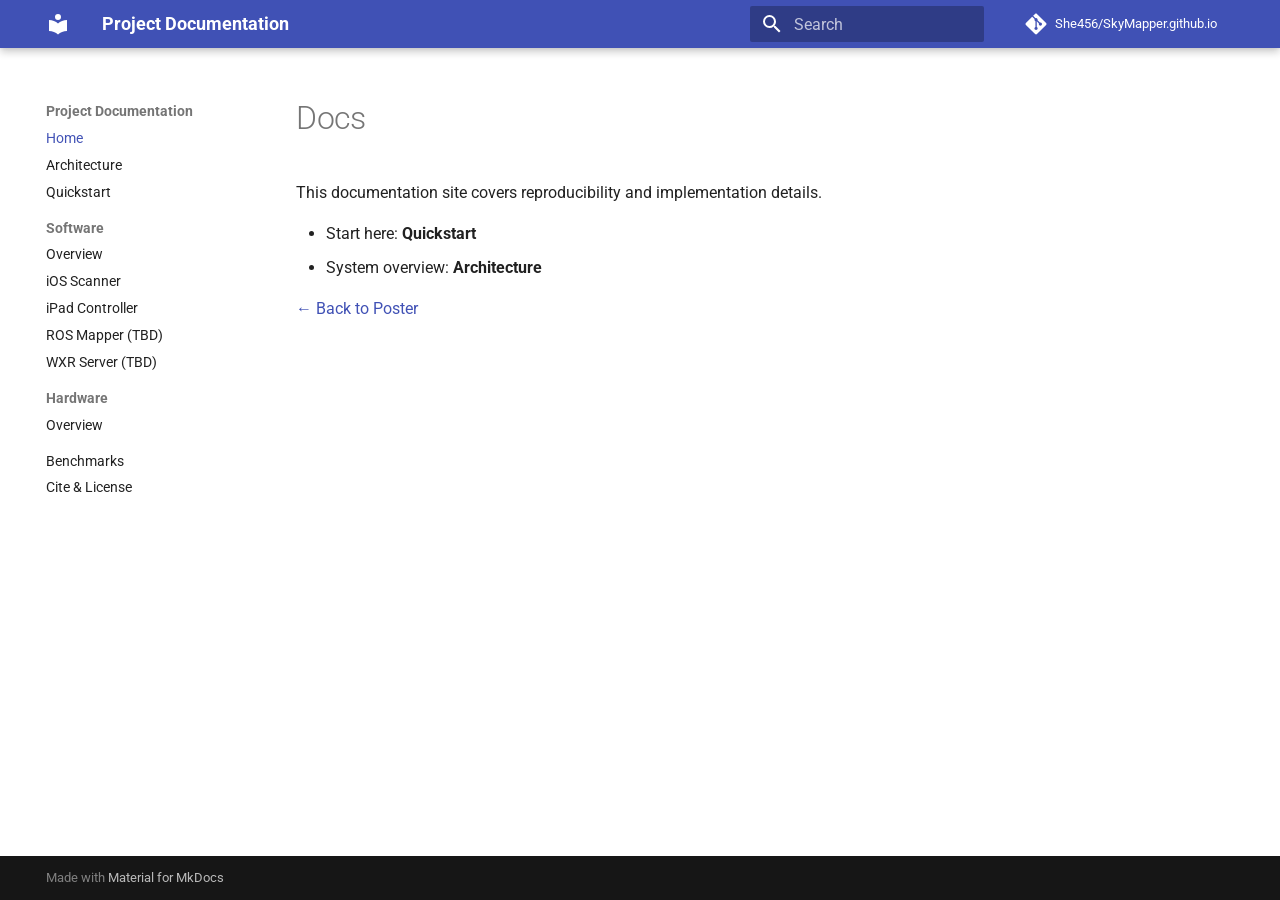
<file: docs/index.html>
<!doctype html>
<html lang="en" class="no-js">
  <head>
    
      <meta charset="utf-8">
      <meta name="viewport" content="width=device-width,initial-scale=1">
      
      
      
      
      
        <link rel="next" href="architecture/">
      
      
        
      
      
      <link rel="icon" href="assets/images/favicon.png">
      <meta name="generator" content="mkdocs-1.6.1, mkdocs-material-9.7.3">
    
    
      
        <title>Project Documentation</title>
      
    
    
      <link rel="stylesheet" href="assets/stylesheets/main.484c7ddc.min.css">
      
      


    
    
      
    
    
      
        
        
        <link rel="preconnect" href="https://fonts.gstatic.com" crossorigin>
        <link rel="stylesheet" href="https://fonts.googleapis.com/css?family=Roboto:300,300i,400,400i,700,700i%7CRoboto+Mono:400,400i,700,700i&display=fallback">
        <style>:root{--md-text-font:"Roboto";--md-code-font:"Roboto Mono"}</style>
      
    
    
    <script>__md_scope=new URL(".",location),__md_hash=e=>[...e].reduce(((e,_)=>(e<<5)-e+_.charCodeAt(0)),0),__md_get=(e,_=localStorage,t=__md_scope)=>JSON.parse(_.getItem(t.pathname+"."+e)),__md_set=(e,_,t=localStorage,a=__md_scope)=>{try{t.setItem(a.pathname+"."+e,JSON.stringify(_))}catch(e){}}</script>
    
      

    
    
  </head>
  
  
    <body dir="ltr">
  
    
    <input class="md-toggle" data-md-toggle="drawer" type="checkbox" id="__drawer" autocomplete="off">
    <input class="md-toggle" data-md-toggle="search" type="checkbox" id="__search" autocomplete="off">
    <label class="md-overlay" for="__drawer"></label>
    <div data-md-component="skip">
      
        
        <a href="#docs" class="md-skip">
          Skip to content
        </a>
      
    </div>
    <div data-md-component="announce">
      
    </div>
    
    
      

  

<header class="md-header md-header--shadow" data-md-component="header">
  <nav class="md-header__inner md-grid" aria-label="Header">
    <a href="." title="Project Documentation" class="md-header__button md-logo" aria-label="Project Documentation" data-md-component="logo">
      
  
  <svg xmlns="http://www.w3.org/2000/svg" viewBox="0 0 24 24"><path d="M12 8a3 3 0 0 0 3-3 3 3 0 0 0-3-3 3 3 0 0 0-3 3 3 3 0 0 0 3 3m0 3.54C9.64 9.35 6.5 8 3 8v11c3.5 0 6.64 1.35 9 3.54 2.36-2.19 5.5-3.54 9-3.54V8c-3.5 0-6.64 1.35-9 3.54"/></svg>

    </a>
    <label class="md-header__button md-icon" for="__drawer">
      
      <svg xmlns="http://www.w3.org/2000/svg" viewBox="0 0 24 24"><path d="M3 6h18v2H3zm0 5h18v2H3zm0 5h18v2H3z"/></svg>
    </label>
    <div class="md-header__title" data-md-component="header-title">
      <div class="md-header__ellipsis">
        <div class="md-header__topic">
          <span class="md-ellipsis">
            Project Documentation
          </span>
        </div>
        <div class="md-header__topic" data-md-component="header-topic">
          <span class="md-ellipsis">
            
              Home
            
          </span>
        </div>
      </div>
    </div>
    
    
      <script>var palette=__md_get("__palette");if(palette&&palette.color){if("(prefers-color-scheme)"===palette.color.media){var media=matchMedia("(prefers-color-scheme: light)"),input=document.querySelector(media.matches?"[data-md-color-media='(prefers-color-scheme: light)']":"[data-md-color-media='(prefers-color-scheme: dark)']");palette.color.media=input.getAttribute("data-md-color-media"),palette.color.scheme=input.getAttribute("data-md-color-scheme"),palette.color.primary=input.getAttribute("data-md-color-primary"),palette.color.accent=input.getAttribute("data-md-color-accent")}for(var[key,value]of Object.entries(palette.color))document.body.setAttribute("data-md-color-"+key,value)}</script>
    
    
    
      
      
        <label class="md-header__button md-icon" for="__search">
          
          <svg xmlns="http://www.w3.org/2000/svg" viewBox="0 0 24 24"><path d="M9.5 3A6.5 6.5 0 0 1 16 9.5c0 1.61-.59 3.09-1.56 4.23l.27.27h.79l5 5-1.5 1.5-5-5v-.79l-.27-.27A6.52 6.52 0 0 1 9.5 16 6.5 6.5 0 0 1 3 9.5 6.5 6.5 0 0 1 9.5 3m0 2C7 5 5 7 5 9.5S7 14 9.5 14 14 12 14 9.5 12 5 9.5 5"/></svg>
        </label>
        <div class="md-search" data-md-component="search" role="dialog">
  <label class="md-search__overlay" for="__search"></label>
  <div class="md-search__inner" role="search">
    <form class="md-search__form" name="search">
      <input type="text" class="md-search__input" name="query" aria-label="Search" placeholder="Search" autocapitalize="off" autocorrect="off" autocomplete="off" spellcheck="false" data-md-component="search-query" required>
      <label class="md-search__icon md-icon" for="__search">
        
        <svg xmlns="http://www.w3.org/2000/svg" viewBox="0 0 24 24"><path d="M9.5 3A6.5 6.5 0 0 1 16 9.5c0 1.61-.59 3.09-1.56 4.23l.27.27h.79l5 5-1.5 1.5-5-5v-.79l-.27-.27A6.52 6.52 0 0 1 9.5 16 6.5 6.5 0 0 1 3 9.5 6.5 6.5 0 0 1 9.5 3m0 2C7 5 5 7 5 9.5S7 14 9.5 14 14 12 14 9.5 12 5 9.5 5"/></svg>
        
        <svg xmlns="http://www.w3.org/2000/svg" viewBox="0 0 24 24"><path d="M20 11v2H8l5.5 5.5-1.42 1.42L4.16 12l7.92-7.92L13.5 5.5 8 11z"/></svg>
      </label>
      <nav class="md-search__options" aria-label="Search">
        
        <button type="reset" class="md-search__icon md-icon" title="Clear" aria-label="Clear" tabindex="-1">
          
          <svg xmlns="http://www.w3.org/2000/svg" viewBox="0 0 24 24"><path d="M19 6.41 17.59 5 12 10.59 6.41 5 5 6.41 10.59 12 5 17.59 6.41 19 12 13.41 17.59 19 19 17.59 13.41 12z"/></svg>
        </button>
      </nav>
      
    </form>
    <div class="md-search__output">
      <div class="md-search__scrollwrap" tabindex="0" data-md-scrollfix>
        <div class="md-search-result" data-md-component="search-result">
          <div class="md-search-result__meta">
            Initializing search
          </div>
          <ol class="md-search-result__list" role="presentation"></ol>
        </div>
      </div>
    </div>
  </div>
</div>
      
    
    
      <div class="md-header__source">
        <a href="https://github.com/She456/SkyMapper.github.io" title="Go to repository" class="md-source" data-md-component="source">
  <div class="md-source__icon md-icon">
    
    <svg xmlns="http://www.w3.org/2000/svg" viewBox="0 0 448 512"><!--! Font Awesome Free 7.1.0 by @fontawesome - https://fontawesome.com License - https://fontawesome.com/license/free (Icons: CC BY 4.0, Fonts: SIL OFL 1.1, Code: MIT License) Copyright 2025 Fonticons, Inc.--><path d="M439.6 236.1 244 40.5c-5.4-5.5-12.8-8.5-20.4-8.5s-15 3-20.4 8.4L162.5 81l51.5 51.5c27.1-9.1 52.7 16.8 43.4 43.7l49.7 49.7c34.2-11.8 61.2 31 35.5 56.7-26.5 26.5-70.2-2.9-56-37.3L240.3 199v121.9c25.3 12.5 22.3 41.8 9.1 55-6.4 6.4-15.2 10.1-24.3 10.1s-17.8-3.6-24.3-10.1c-17.6-17.6-11.1-46.9 11.2-56v-123c-20.8-8.5-24.6-30.7-18.6-45L142.6 101 8.5 235.1C3 240.6 0 247.9 0 255.5s3 15 8.5 20.4l195.6 195.7c5.4 5.4 12.7 8.4 20.4 8.4s15-3 20.4-8.4l194.7-194.7c5.4-5.4 8.4-12.8 8.4-20.4s-3-15-8.4-20.4"/></svg>
  </div>
  <div class="md-source__repository">
    She456/SkyMapper.github.io
  </div>
</a>
      </div>
    
  </nav>
  
</header>
    
    <div class="md-container" data-md-component="container">
      
      
        
          
        
      
      <main class="md-main" data-md-component="main">
        <div class="md-main__inner md-grid">
          
            
              
              <div class="md-sidebar md-sidebar--primary" data-md-component="sidebar" data-md-type="navigation" >
                <div class="md-sidebar__scrollwrap">
                  <div class="md-sidebar__inner">
                    



<nav class="md-nav md-nav--primary" aria-label="Navigation" data-md-level="0">
  <label class="md-nav__title" for="__drawer">
    <a href="." title="Project Documentation" class="md-nav__button md-logo" aria-label="Project Documentation" data-md-component="logo">
      
  
  <svg xmlns="http://www.w3.org/2000/svg" viewBox="0 0 24 24"><path d="M12 8a3 3 0 0 0 3-3 3 3 0 0 0-3-3 3 3 0 0 0-3 3 3 3 0 0 0 3 3m0 3.54C9.64 9.35 6.5 8 3 8v11c3.5 0 6.64 1.35 9 3.54 2.36-2.19 5.5-3.54 9-3.54V8c-3.5 0-6.64 1.35-9 3.54"/></svg>

    </a>
    Project Documentation
  </label>
  
    <div class="md-nav__source">
      <a href="https://github.com/She456/SkyMapper.github.io" title="Go to repository" class="md-source" data-md-component="source">
  <div class="md-source__icon md-icon">
    
    <svg xmlns="http://www.w3.org/2000/svg" viewBox="0 0 448 512"><!--! Font Awesome Free 7.1.0 by @fontawesome - https://fontawesome.com License - https://fontawesome.com/license/free (Icons: CC BY 4.0, Fonts: SIL OFL 1.1, Code: MIT License) Copyright 2025 Fonticons, Inc.--><path d="M439.6 236.1 244 40.5c-5.4-5.5-12.8-8.5-20.4-8.5s-15 3-20.4 8.4L162.5 81l51.5 51.5c27.1-9.1 52.7 16.8 43.4 43.7l49.7 49.7c34.2-11.8 61.2 31 35.5 56.7-26.5 26.5-70.2-2.9-56-37.3L240.3 199v121.9c25.3 12.5 22.3 41.8 9.1 55-6.4 6.4-15.2 10.1-24.3 10.1s-17.8-3.6-24.3-10.1c-17.6-17.6-11.1-46.9 11.2-56v-123c-20.8-8.5-24.6-30.7-18.6-45L142.6 101 8.5 235.1C3 240.6 0 247.9 0 255.5s3 15 8.5 20.4l195.6 195.7c5.4 5.4 12.7 8.4 20.4 8.4s15-3 20.4-8.4l194.7-194.7c5.4-5.4 8.4-12.8 8.4-20.4s-3-15-8.4-20.4"/></svg>
  </div>
  <div class="md-source__repository">
    She456/SkyMapper.github.io
  </div>
</a>
    </div>
  
  <ul class="md-nav__list" data-md-scrollfix>
    
      
      
  
  
    
  
  
  
    <li class="md-nav__item md-nav__item--active">
      
      <input class="md-nav__toggle md-toggle" type="checkbox" id="__toc">
      
      
        
      
      
      <a href="." class="md-nav__link md-nav__link--active">
        
  
  
  <span class="md-ellipsis">
    
  
    Home
  

    
  </span>
  
  

      </a>
      
    </li>
  

    
      
      
  
  
  
  
    <li class="md-nav__item">
      <a href="architecture/" class="md-nav__link">
        
  
  
  <span class="md-ellipsis">
    
  
    Architecture
  

    
  </span>
  
  

      </a>
    </li>
  

    
      
      
  
  
  
  
    <li class="md-nav__item">
      <a href="quickstart.md" class="md-nav__link">
        
  
  
  <span class="md-ellipsis">
    
  
    Quickstart
  

    
  </span>
  
  

      </a>
    </li>
  

    
      
      
  
  
  
  
    
    
      
        
      
        
      
        
      
        
      
        
      
    
    
    
      
        
        
      
    
    
    <li class="md-nav__item md-nav__item--section md-nav__item--nested">
      
        
        
        <input class="md-nav__toggle md-toggle " type="checkbox" id="__nav_4" >
        
          
          <label class="md-nav__link" for="__nav_4" id="__nav_4_label" tabindex="">
            
  
  
  <span class="md-ellipsis">
    
  
    Software
  

    
  </span>
  
  

            <span class="md-nav__icon md-icon"></span>
          </label>
        
        <nav class="md-nav" data-md-level="1" aria-labelledby="__nav_4_label" aria-expanded="false">
          <label class="md-nav__title" for="__nav_4">
            <span class="md-nav__icon md-icon"></span>
            
  
    Software
  

          </label>
          <ul class="md-nav__list" data-md-scrollfix>
            
              
                
  
  
  
  
    <li class="md-nav__item">
      <a href="software/overview/" class="md-nav__link">
        
  
  
  <span class="md-ellipsis">
    
  
    Overview
  

    
  </span>
  
  

      </a>
    </li>
  

              
            
              
                
  
  
  
  
    <li class="md-nav__item">
      <a href="software/ios_scanner/" class="md-nav__link">
        
  
  
  <span class="md-ellipsis">
    
  
    iOS Scanner
  

    
  </span>
  
  

      </a>
    </li>
  

              
            
              
                
  
  
  
  
    <li class="md-nav__item">
      <a href="software/ipad_controller.md" class="md-nav__link">
        
  
  
  <span class="md-ellipsis">
    
  
    iPad Controller
  

    
  </span>
  
  

      </a>
    </li>
  

              
            
              
                
  
  
  
  
    <li class="md-nav__item">
      <a href="software/ros_mapper/" class="md-nav__link">
        
  
  
  <span class="md-ellipsis">
    
  
    ROS Mapper (TBD)
  

    
  </span>
  
  

      </a>
    </li>
  

              
            
              
                
  
  
  
  
    <li class="md-nav__item">
      <a href="software/wxr_server/" class="md-nav__link">
        
  
  
  <span class="md-ellipsis">
    
  
    WXR Server (TBD)
  

    
  </span>
  
  

      </a>
    </li>
  

              
            
          </ul>
        </nav>
      
    </li>
  

    
      
      
  
  
  
  
    
    
      
        
      
    
    
    
      
        
        
      
    
    
    <li class="md-nav__item md-nav__item--section md-nav__item--nested">
      
        
        
        <input class="md-nav__toggle md-toggle " type="checkbox" id="__nav_5" >
        
          
          <label class="md-nav__link" for="__nav_5" id="__nav_5_label" tabindex="">
            
  
  
  <span class="md-ellipsis">
    
  
    Hardware
  

    
  </span>
  
  

            <span class="md-nav__icon md-icon"></span>
          </label>
        
        <nav class="md-nav" data-md-level="1" aria-labelledby="__nav_5_label" aria-expanded="false">
          <label class="md-nav__title" for="__nav_5">
            <span class="md-nav__icon md-icon"></span>
            
  
    Hardware
  

          </label>
          <ul class="md-nav__list" data-md-scrollfix>
            
              
                
  
  
  
  
    <li class="md-nav__item">
      <a href="hardware/overview/" class="md-nav__link">
        
  
  
  <span class="md-ellipsis">
    
  
    Overview
  

    
  </span>
  
  

      </a>
    </li>
  

              
            
          </ul>
        </nav>
      
    </li>
  

    
      
      
  
  
  
  
    <li class="md-nav__item">
      <a href="benchmarks/" class="md-nav__link">
        
  
  
  <span class="md-ellipsis">
    
  
    Benchmarks
  

    
  </span>
  
  

      </a>
    </li>
  

    
      
      
  
  
  
  
    <li class="md-nav__item">
      <a href="cite/" class="md-nav__link">
        
  
  
  <span class="md-ellipsis">
    
  
    Cite & License
  

    
  </span>
  
  

      </a>
    </li>
  

    
  </ul>
</nav>
                  </div>
                </div>
              </div>
            
            
              
              <div class="md-sidebar md-sidebar--secondary" data-md-component="sidebar" data-md-type="toc" >
                <div class="md-sidebar__scrollwrap">
                  <div class="md-sidebar__inner">
                    

<nav class="md-nav md-nav--secondary" aria-label="Table of contents">
  
  
  
    
  
  
</nav>
                  </div>
                </div>
              </div>
            
          
          
            <div class="md-content" data-md-component="content">
              
              <article class="md-content__inner md-typeset">
                
                  


  
  


<h1 id="docs">Docs</h1>
<p>This documentation site covers reproducibility and implementation details.</p>
<ul>
<li>Start here: <strong>Quickstart</strong></li>
<li>System overview: <strong>Architecture</strong></li>
</ul>
<p><a href="../">← Back to Poster</a></p>












                
              </article>
            </div>
          
          
<script>var target=document.getElementById(location.hash.slice(1));target&&target.name&&(target.checked=target.name.startsWith("__tabbed_"))</script>
        </div>
        
      </main>
      
        <footer class="md-footer">
  
  <div class="md-footer-meta md-typeset">
    <div class="md-footer-meta__inner md-grid">
      <div class="md-copyright">
  
  
    Made with
    <a href="https://squidfunk.github.io/mkdocs-material/" target="_blank" rel="noopener">
      Material for MkDocs
    </a>
  
</div>
      
    </div>
  </div>
</footer>
      
    </div>
    <div class="md-dialog" data-md-component="dialog">
      <div class="md-dialog__inner md-typeset"></div>
    </div>
    
    
    
      
      
      <script id="__config" type="application/json">{"annotate": null, "base": ".", "features": ["navigation.sections", "navigation.indexes", "content.code.copy"], "search": "assets/javascripts/workers/search.2c215733.min.js", "tags": null, "translations": {"clipboard.copied": "Copied to clipboard", "clipboard.copy": "Copy to clipboard", "search.result.more.one": "1 more on this page", "search.result.more.other": "# more on this page", "search.result.none": "No matching documents", "search.result.one": "1 matching document", "search.result.other": "# matching documents", "search.result.placeholder": "Type to start searching", "search.result.term.missing": "Missing", "select.version": "Select version"}, "version": null}</script>
    
    
      <script src="assets/javascripts/bundle.79ae519e.min.js"></script>
      
    
  </body>
</html>
</file>
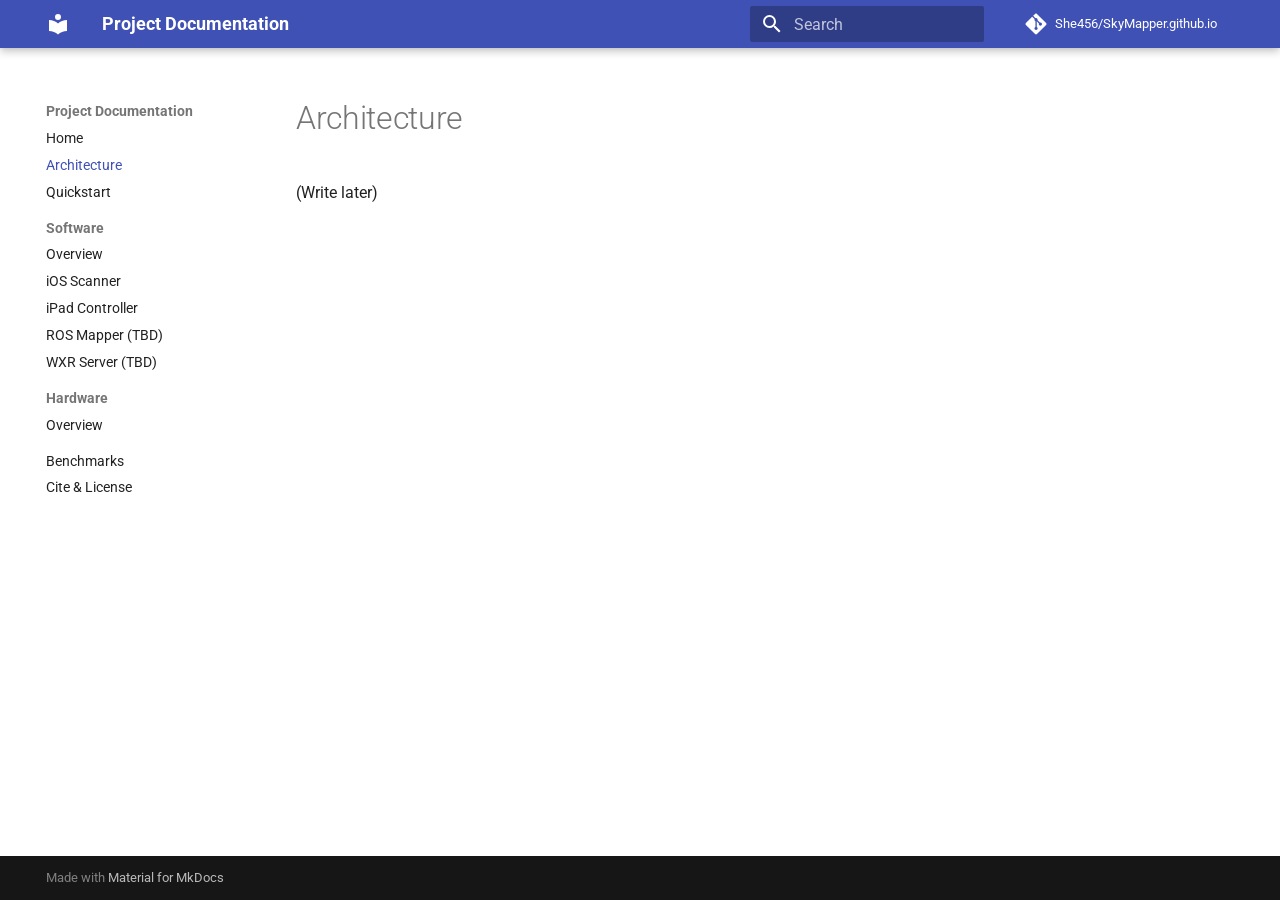
<file: docs/architecture/index.html>
<!doctype html>
<html lang="en" class="no-js">
  <head>
    
      <meta charset="utf-8">
      <meta name="viewport" content="width=device-width,initial-scale=1">
      
      
      
      
        <link rel="prev" href="..">
      
      
        <link rel="next" href="../software/overview/">
      
      
        
      
      
      <link rel="icon" href="../assets/images/favicon.png">
      <meta name="generator" content="mkdocs-1.6.1, mkdocs-material-9.7.3">
    
    
      
        <title>Architecture - Project Documentation</title>
      
    
    
      <link rel="stylesheet" href="../assets/stylesheets/main.484c7ddc.min.css">
      
      


    
    
      
    
    
      
        
        
        <link rel="preconnect" href="https://fonts.gstatic.com" crossorigin>
        <link rel="stylesheet" href="https://fonts.googleapis.com/css?family=Roboto:300,300i,400,400i,700,700i%7CRoboto+Mono:400,400i,700,700i&display=fallback">
        <style>:root{--md-text-font:"Roboto";--md-code-font:"Roboto Mono"}</style>
      
    
    
    <script>__md_scope=new URL("..",location),__md_hash=e=>[...e].reduce(((e,_)=>(e<<5)-e+_.charCodeAt(0)),0),__md_get=(e,_=localStorage,t=__md_scope)=>JSON.parse(_.getItem(t.pathname+"."+e)),__md_set=(e,_,t=localStorage,a=__md_scope)=>{try{t.setItem(a.pathname+"."+e,JSON.stringify(_))}catch(e){}}</script>
    
      

    
    
  </head>
  
  
    <body dir="ltr">
  
    
    <input class="md-toggle" data-md-toggle="drawer" type="checkbox" id="__drawer" autocomplete="off">
    <input class="md-toggle" data-md-toggle="search" type="checkbox" id="__search" autocomplete="off">
    <label class="md-overlay" for="__drawer"></label>
    <div data-md-component="skip">
      
        
        <a href="#architecture" class="md-skip">
          Skip to content
        </a>
      
    </div>
    <div data-md-component="announce">
      
    </div>
    
    
      

  

<header class="md-header md-header--shadow" data-md-component="header">
  <nav class="md-header__inner md-grid" aria-label="Header">
    <a href=".." title="Project Documentation" class="md-header__button md-logo" aria-label="Project Documentation" data-md-component="logo">
      
  
  <svg xmlns="http://www.w3.org/2000/svg" viewBox="0 0 24 24"><path d="M12 8a3 3 0 0 0 3-3 3 3 0 0 0-3-3 3 3 0 0 0-3 3 3 3 0 0 0 3 3m0 3.54C9.64 9.35 6.5 8 3 8v11c3.5 0 6.64 1.35 9 3.54 2.36-2.19 5.5-3.54 9-3.54V8c-3.5 0-6.64 1.35-9 3.54"/></svg>

    </a>
    <label class="md-header__button md-icon" for="__drawer">
      
      <svg xmlns="http://www.w3.org/2000/svg" viewBox="0 0 24 24"><path d="M3 6h18v2H3zm0 5h18v2H3zm0 5h18v2H3z"/></svg>
    </label>
    <div class="md-header__title" data-md-component="header-title">
      <div class="md-header__ellipsis">
        <div class="md-header__topic">
          <span class="md-ellipsis">
            Project Documentation
          </span>
        </div>
        <div class="md-header__topic" data-md-component="header-topic">
          <span class="md-ellipsis">
            
              Architecture
            
          </span>
        </div>
      </div>
    </div>
    
    
      <script>var palette=__md_get("__palette");if(palette&&palette.color){if("(prefers-color-scheme)"===palette.color.media){var media=matchMedia("(prefers-color-scheme: light)"),input=document.querySelector(media.matches?"[data-md-color-media='(prefers-color-scheme: light)']":"[data-md-color-media='(prefers-color-scheme: dark)']");palette.color.media=input.getAttribute("data-md-color-media"),palette.color.scheme=input.getAttribute("data-md-color-scheme"),palette.color.primary=input.getAttribute("data-md-color-primary"),palette.color.accent=input.getAttribute("data-md-color-accent")}for(var[key,value]of Object.entries(palette.color))document.body.setAttribute("data-md-color-"+key,value)}</script>
    
    
    
      
      
        <label class="md-header__button md-icon" for="__search">
          
          <svg xmlns="http://www.w3.org/2000/svg" viewBox="0 0 24 24"><path d="M9.5 3A6.5 6.5 0 0 1 16 9.5c0 1.61-.59 3.09-1.56 4.23l.27.27h.79l5 5-1.5 1.5-5-5v-.79l-.27-.27A6.52 6.52 0 0 1 9.5 16 6.5 6.5 0 0 1 3 9.5 6.5 6.5 0 0 1 9.5 3m0 2C7 5 5 7 5 9.5S7 14 9.5 14 14 12 14 9.5 12 5 9.5 5"/></svg>
        </label>
        <div class="md-search" data-md-component="search" role="dialog">
  <label class="md-search__overlay" for="__search"></label>
  <div class="md-search__inner" role="search">
    <form class="md-search__form" name="search">
      <input type="text" class="md-search__input" name="query" aria-label="Search" placeholder="Search" autocapitalize="off" autocorrect="off" autocomplete="off" spellcheck="false" data-md-component="search-query" required>
      <label class="md-search__icon md-icon" for="__search">
        
        <svg xmlns="http://www.w3.org/2000/svg" viewBox="0 0 24 24"><path d="M9.5 3A6.5 6.5 0 0 1 16 9.5c0 1.61-.59 3.09-1.56 4.23l.27.27h.79l5 5-1.5 1.5-5-5v-.79l-.27-.27A6.52 6.52 0 0 1 9.5 16 6.5 6.5 0 0 1 3 9.5 6.5 6.5 0 0 1 9.5 3m0 2C7 5 5 7 5 9.5S7 14 9.5 14 14 12 14 9.5 12 5 9.5 5"/></svg>
        
        <svg xmlns="http://www.w3.org/2000/svg" viewBox="0 0 24 24"><path d="M20 11v2H8l5.5 5.5-1.42 1.42L4.16 12l7.92-7.92L13.5 5.5 8 11z"/></svg>
      </label>
      <nav class="md-search__options" aria-label="Search">
        
        <button type="reset" class="md-search__icon md-icon" title="Clear" aria-label="Clear" tabindex="-1">
          
          <svg xmlns="http://www.w3.org/2000/svg" viewBox="0 0 24 24"><path d="M19 6.41 17.59 5 12 10.59 6.41 5 5 6.41 10.59 12 5 17.59 6.41 19 12 13.41 17.59 19 19 17.59 13.41 12z"/></svg>
        </button>
      </nav>
      
    </form>
    <div class="md-search__output">
      <div class="md-search__scrollwrap" tabindex="0" data-md-scrollfix>
        <div class="md-search-result" data-md-component="search-result">
          <div class="md-search-result__meta">
            Initializing search
          </div>
          <ol class="md-search-result__list" role="presentation"></ol>
        </div>
      </div>
    </div>
  </div>
</div>
      
    
    
      <div class="md-header__source">
        <a href="https://github.com/She456/SkyMapper.github.io" title="Go to repository" class="md-source" data-md-component="source">
  <div class="md-source__icon md-icon">
    
    <svg xmlns="http://www.w3.org/2000/svg" viewBox="0 0 448 512"><!--! Font Awesome Free 7.1.0 by @fontawesome - https://fontawesome.com License - https://fontawesome.com/license/free (Icons: CC BY 4.0, Fonts: SIL OFL 1.1, Code: MIT License) Copyright 2025 Fonticons, Inc.--><path d="M439.6 236.1 244 40.5c-5.4-5.5-12.8-8.5-20.4-8.5s-15 3-20.4 8.4L162.5 81l51.5 51.5c27.1-9.1 52.7 16.8 43.4 43.7l49.7 49.7c34.2-11.8 61.2 31 35.5 56.7-26.5 26.5-70.2-2.9-56-37.3L240.3 199v121.9c25.3 12.5 22.3 41.8 9.1 55-6.4 6.4-15.2 10.1-24.3 10.1s-17.8-3.6-24.3-10.1c-17.6-17.6-11.1-46.9 11.2-56v-123c-20.8-8.5-24.6-30.7-18.6-45L142.6 101 8.5 235.1C3 240.6 0 247.9 0 255.5s3 15 8.5 20.4l195.6 195.7c5.4 5.4 12.7 8.4 20.4 8.4s15-3 20.4-8.4l194.7-194.7c5.4-5.4 8.4-12.8 8.4-20.4s-3-15-8.4-20.4"/></svg>
  </div>
  <div class="md-source__repository">
    She456/SkyMapper.github.io
  </div>
</a>
      </div>
    
  </nav>
  
</header>
    
    <div class="md-container" data-md-component="container">
      
      
        
          
        
      
      <main class="md-main" data-md-component="main">
        <div class="md-main__inner md-grid">
          
            
              
              <div class="md-sidebar md-sidebar--primary" data-md-component="sidebar" data-md-type="navigation" >
                <div class="md-sidebar__scrollwrap">
                  <div class="md-sidebar__inner">
                    



<nav class="md-nav md-nav--primary" aria-label="Navigation" data-md-level="0">
  <label class="md-nav__title" for="__drawer">
    <a href=".." title="Project Documentation" class="md-nav__button md-logo" aria-label="Project Documentation" data-md-component="logo">
      
  
  <svg xmlns="http://www.w3.org/2000/svg" viewBox="0 0 24 24"><path d="M12 8a3 3 0 0 0 3-3 3 3 0 0 0-3-3 3 3 0 0 0-3 3 3 3 0 0 0 3 3m0 3.54C9.64 9.35 6.5 8 3 8v11c3.5 0 6.64 1.35 9 3.54 2.36-2.19 5.5-3.54 9-3.54V8c-3.5 0-6.64 1.35-9 3.54"/></svg>

    </a>
    Project Documentation
  </label>
  
    <div class="md-nav__source">
      <a href="https://github.com/She456/SkyMapper.github.io" title="Go to repository" class="md-source" data-md-component="source">
  <div class="md-source__icon md-icon">
    
    <svg xmlns="http://www.w3.org/2000/svg" viewBox="0 0 448 512"><!--! Font Awesome Free 7.1.0 by @fontawesome - https://fontawesome.com License - https://fontawesome.com/license/free (Icons: CC BY 4.0, Fonts: SIL OFL 1.1, Code: MIT License) Copyright 2025 Fonticons, Inc.--><path d="M439.6 236.1 244 40.5c-5.4-5.5-12.8-8.5-20.4-8.5s-15 3-20.4 8.4L162.5 81l51.5 51.5c27.1-9.1 52.7 16.8 43.4 43.7l49.7 49.7c34.2-11.8 61.2 31 35.5 56.7-26.5 26.5-70.2-2.9-56-37.3L240.3 199v121.9c25.3 12.5 22.3 41.8 9.1 55-6.4 6.4-15.2 10.1-24.3 10.1s-17.8-3.6-24.3-10.1c-17.6-17.6-11.1-46.9 11.2-56v-123c-20.8-8.5-24.6-30.7-18.6-45L142.6 101 8.5 235.1C3 240.6 0 247.9 0 255.5s3 15 8.5 20.4l195.6 195.7c5.4 5.4 12.7 8.4 20.4 8.4s15-3 20.4-8.4l194.7-194.7c5.4-5.4 8.4-12.8 8.4-20.4s-3-15-8.4-20.4"/></svg>
  </div>
  <div class="md-source__repository">
    She456/SkyMapper.github.io
  </div>
</a>
    </div>
  
  <ul class="md-nav__list" data-md-scrollfix>
    
      
      
  
  
  
  
    <li class="md-nav__item">
      <a href=".." class="md-nav__link">
        
  
  
  <span class="md-ellipsis">
    
  
    Home
  

    
  </span>
  
  

      </a>
    </li>
  

    
      
      
  
  
    
  
  
  
    <li class="md-nav__item md-nav__item--active">
      
      <input class="md-nav__toggle md-toggle" type="checkbox" id="__toc">
      
      
        
      
      
      <a href="./" class="md-nav__link md-nav__link--active">
        
  
  
  <span class="md-ellipsis">
    
  
    Architecture
  

    
  </span>
  
  

      </a>
      
    </li>
  

    
      
      
  
  
  
  
    <li class="md-nav__item">
      <a href="../quickstart.md" class="md-nav__link">
        
  
  
  <span class="md-ellipsis">
    
  
    Quickstart
  

    
  </span>
  
  

      </a>
    </li>
  

    
      
      
  
  
  
  
    
    
      
        
      
        
      
        
      
        
      
        
      
    
    
    
      
        
        
      
    
    
    <li class="md-nav__item md-nav__item--section md-nav__item--nested">
      
        
        
        <input class="md-nav__toggle md-toggle " type="checkbox" id="__nav_4" >
        
          
          <label class="md-nav__link" for="__nav_4" id="__nav_4_label" tabindex="">
            
  
  
  <span class="md-ellipsis">
    
  
    Software
  

    
  </span>
  
  

            <span class="md-nav__icon md-icon"></span>
          </label>
        
        <nav class="md-nav" data-md-level="1" aria-labelledby="__nav_4_label" aria-expanded="false">
          <label class="md-nav__title" for="__nav_4">
            <span class="md-nav__icon md-icon"></span>
            
  
    Software
  

          </label>
          <ul class="md-nav__list" data-md-scrollfix>
            
              
                
  
  
  
  
    <li class="md-nav__item">
      <a href="../software/overview/" class="md-nav__link">
        
  
  
  <span class="md-ellipsis">
    
  
    Overview
  

    
  </span>
  
  

      </a>
    </li>
  

              
            
              
                
  
  
  
  
    <li class="md-nav__item">
      <a href="../software/ios_scanner/" class="md-nav__link">
        
  
  
  <span class="md-ellipsis">
    
  
    iOS Scanner
  

    
  </span>
  
  

      </a>
    </li>
  

              
            
              
                
  
  
  
  
    <li class="md-nav__item">
      <a href="../software/ipad_controller.md" class="md-nav__link">
        
  
  
  <span class="md-ellipsis">
    
  
    iPad Controller
  

    
  </span>
  
  

      </a>
    </li>
  

              
            
              
                
  
  
  
  
    <li class="md-nav__item">
      <a href="../software/ros_mapper/" class="md-nav__link">
        
  
  
  <span class="md-ellipsis">
    
  
    ROS Mapper (TBD)
  

    
  </span>
  
  

      </a>
    </li>
  

              
            
              
                
  
  
  
  
    <li class="md-nav__item">
      <a href="../software/wxr_server/" class="md-nav__link">
        
  
  
  <span class="md-ellipsis">
    
  
    WXR Server (TBD)
  

    
  </span>
  
  

      </a>
    </li>
  

              
            
          </ul>
        </nav>
      
    </li>
  

    
      
      
  
  
  
  
    
    
      
        
      
    
    
    
      
        
        
      
    
    
    <li class="md-nav__item md-nav__item--section md-nav__item--nested">
      
        
        
        <input class="md-nav__toggle md-toggle " type="checkbox" id="__nav_5" >
        
          
          <label class="md-nav__link" for="__nav_5" id="__nav_5_label" tabindex="">
            
  
  
  <span class="md-ellipsis">
    
  
    Hardware
  

    
  </span>
  
  

            <span class="md-nav__icon md-icon"></span>
          </label>
        
        <nav class="md-nav" data-md-level="1" aria-labelledby="__nav_5_label" aria-expanded="false">
          <label class="md-nav__title" for="__nav_5">
            <span class="md-nav__icon md-icon"></span>
            
  
    Hardware
  

          </label>
          <ul class="md-nav__list" data-md-scrollfix>
            
              
                
  
  
  
  
    <li class="md-nav__item">
      <a href="../hardware/overview/" class="md-nav__link">
        
  
  
  <span class="md-ellipsis">
    
  
    Overview
  

    
  </span>
  
  

      </a>
    </li>
  

              
            
          </ul>
        </nav>
      
    </li>
  

    
      
      
  
  
  
  
    <li class="md-nav__item">
      <a href="../benchmarks/" class="md-nav__link">
        
  
  
  <span class="md-ellipsis">
    
  
    Benchmarks
  

    
  </span>
  
  

      </a>
    </li>
  

    
      
      
  
  
  
  
    <li class="md-nav__item">
      <a href="../cite/" class="md-nav__link">
        
  
  
  <span class="md-ellipsis">
    
  
    Cite & License
  

    
  </span>
  
  

      </a>
    </li>
  

    
  </ul>
</nav>
                  </div>
                </div>
              </div>
            
            
              
              <div class="md-sidebar md-sidebar--secondary" data-md-component="sidebar" data-md-type="toc" >
                <div class="md-sidebar__scrollwrap">
                  <div class="md-sidebar__inner">
                    

<nav class="md-nav md-nav--secondary" aria-label="Table of contents">
  
  
  
    
  
  
</nav>
                  </div>
                </div>
              </div>
            
          
          
            <div class="md-content" data-md-component="content">
              
              <article class="md-content__inner md-typeset">
                
                  


  
  


<h1 id="architecture">Architecture</h1>
<p>(Write later)</p>












                
              </article>
            </div>
          
          
<script>var target=document.getElementById(location.hash.slice(1));target&&target.name&&(target.checked=target.name.startsWith("__tabbed_"))</script>
        </div>
        
      </main>
      
        <footer class="md-footer">
  
  <div class="md-footer-meta md-typeset">
    <div class="md-footer-meta__inner md-grid">
      <div class="md-copyright">
  
  
    Made with
    <a href="https://squidfunk.github.io/mkdocs-material/" target="_blank" rel="noopener">
      Material for MkDocs
    </a>
  
</div>
      
    </div>
  </div>
</footer>
      
    </div>
    <div class="md-dialog" data-md-component="dialog">
      <div class="md-dialog__inner md-typeset"></div>
    </div>
    
    
    
      
      
      <script id="__config" type="application/json">{"annotate": null, "base": "..", "features": ["navigation.sections", "navigation.indexes", "content.code.copy"], "search": "../assets/javascripts/workers/search.2c215733.min.js", "tags": null, "translations": {"clipboard.copied": "Copied to clipboard", "clipboard.copy": "Copy to clipboard", "search.result.more.one": "1 more on this page", "search.result.more.other": "# more on this page", "search.result.none": "No matching documents", "search.result.one": "1 matching document", "search.result.other": "# matching documents", "search.result.placeholder": "Type to start searching", "search.result.term.missing": "Missing", "select.version": "Select version"}, "version": null}</script>
    
    
      <script src="../assets/javascripts/bundle.79ae519e.min.js"></script>
      
    
  </body>
</html>
</file>
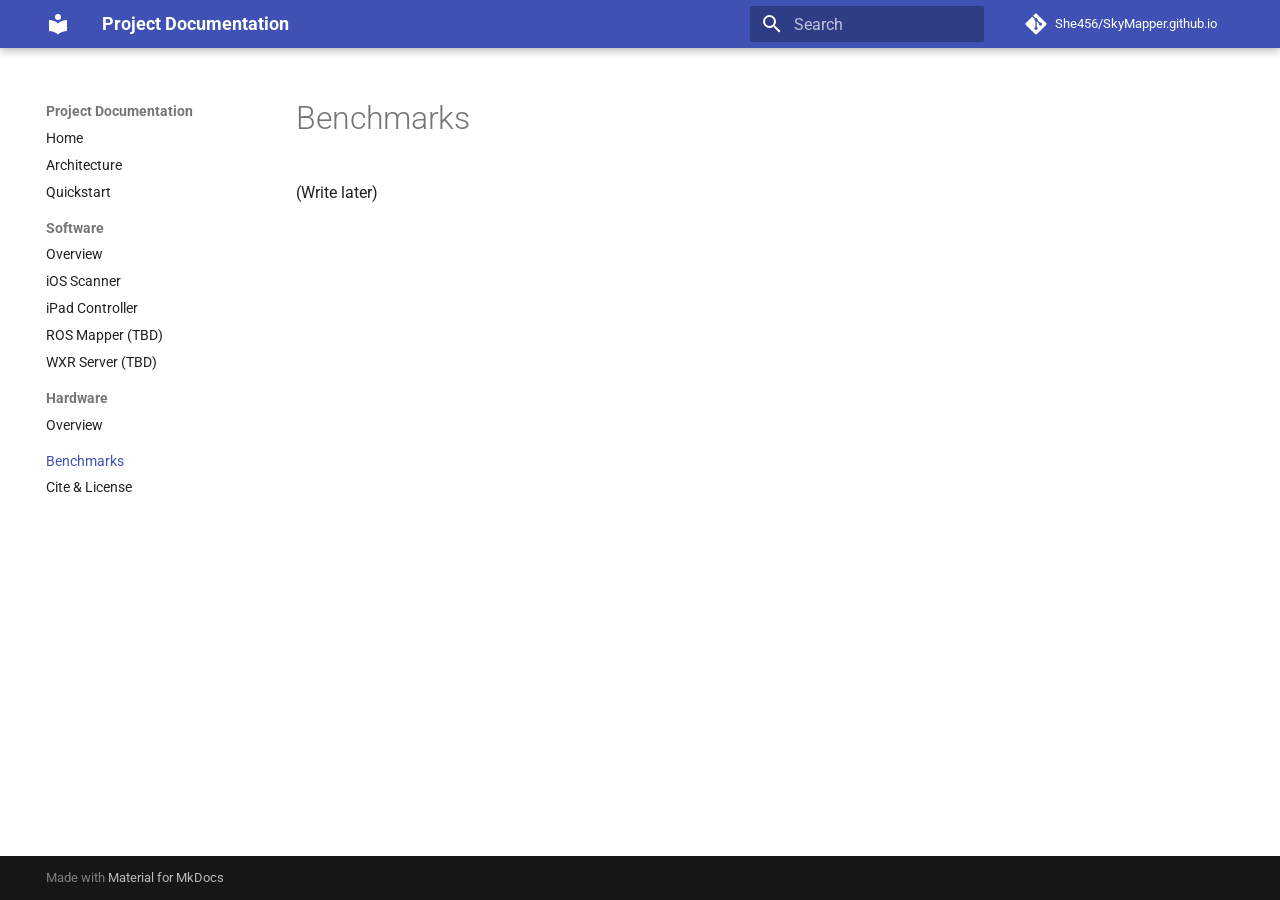
<file: docs/benchmarks/index.html>
<!doctype html>
<html lang="en" class="no-js">
  <head>
    
      <meta charset="utf-8">
      <meta name="viewport" content="width=device-width,initial-scale=1">
      
      
      
      
        <link rel="prev" href="../hardware/overview/">
      
      
        <link rel="next" href="../cite/">
      
      
        
      
      
      <link rel="icon" href="../assets/images/favicon.png">
      <meta name="generator" content="mkdocs-1.6.1, mkdocs-material-9.7.3">
    
    
      
        <title>Benchmarks - Project Documentation</title>
      
    
    
      <link rel="stylesheet" href="../assets/stylesheets/main.484c7ddc.min.css">
      
      


    
    
      
    
    
      
        
        
        <link rel="preconnect" href="https://fonts.gstatic.com" crossorigin>
        <link rel="stylesheet" href="https://fonts.googleapis.com/css?family=Roboto:300,300i,400,400i,700,700i%7CRoboto+Mono:400,400i,700,700i&display=fallback">
        <style>:root{--md-text-font:"Roboto";--md-code-font:"Roboto Mono"}</style>
      
    
    
    <script>__md_scope=new URL("..",location),__md_hash=e=>[...e].reduce(((e,_)=>(e<<5)-e+_.charCodeAt(0)),0),__md_get=(e,_=localStorage,t=__md_scope)=>JSON.parse(_.getItem(t.pathname+"."+e)),__md_set=(e,_,t=localStorage,a=__md_scope)=>{try{t.setItem(a.pathname+"."+e,JSON.stringify(_))}catch(e){}}</script>
    
      

    
    
  </head>
  
  
    <body dir="ltr">
  
    
    <input class="md-toggle" data-md-toggle="drawer" type="checkbox" id="__drawer" autocomplete="off">
    <input class="md-toggle" data-md-toggle="search" type="checkbox" id="__search" autocomplete="off">
    <label class="md-overlay" for="__drawer"></label>
    <div data-md-component="skip">
      
        
        <a href="#benchmarks" class="md-skip">
          Skip to content
        </a>
      
    </div>
    <div data-md-component="announce">
      
    </div>
    
    
      

  

<header class="md-header md-header--shadow" data-md-component="header">
  <nav class="md-header__inner md-grid" aria-label="Header">
    <a href=".." title="Project Documentation" class="md-header__button md-logo" aria-label="Project Documentation" data-md-component="logo">
      
  
  <svg xmlns="http://www.w3.org/2000/svg" viewBox="0 0 24 24"><path d="M12 8a3 3 0 0 0 3-3 3 3 0 0 0-3-3 3 3 0 0 0-3 3 3 3 0 0 0 3 3m0 3.54C9.64 9.35 6.5 8 3 8v11c3.5 0 6.64 1.35 9 3.54 2.36-2.19 5.5-3.54 9-3.54V8c-3.5 0-6.64 1.35-9 3.54"/></svg>

    </a>
    <label class="md-header__button md-icon" for="__drawer">
      
      <svg xmlns="http://www.w3.org/2000/svg" viewBox="0 0 24 24"><path d="M3 6h18v2H3zm0 5h18v2H3zm0 5h18v2H3z"/></svg>
    </label>
    <div class="md-header__title" data-md-component="header-title">
      <div class="md-header__ellipsis">
        <div class="md-header__topic">
          <span class="md-ellipsis">
            Project Documentation
          </span>
        </div>
        <div class="md-header__topic" data-md-component="header-topic">
          <span class="md-ellipsis">
            
              Benchmarks
            
          </span>
        </div>
      </div>
    </div>
    
    
      <script>var palette=__md_get("__palette");if(palette&&palette.color){if("(prefers-color-scheme)"===palette.color.media){var media=matchMedia("(prefers-color-scheme: light)"),input=document.querySelector(media.matches?"[data-md-color-media='(prefers-color-scheme: light)']":"[data-md-color-media='(prefers-color-scheme: dark)']");palette.color.media=input.getAttribute("data-md-color-media"),palette.color.scheme=input.getAttribute("data-md-color-scheme"),palette.color.primary=input.getAttribute("data-md-color-primary"),palette.color.accent=input.getAttribute("data-md-color-accent")}for(var[key,value]of Object.entries(palette.color))document.body.setAttribute("data-md-color-"+key,value)}</script>
    
    
    
      
      
        <label class="md-header__button md-icon" for="__search">
          
          <svg xmlns="http://www.w3.org/2000/svg" viewBox="0 0 24 24"><path d="M9.5 3A6.5 6.5 0 0 1 16 9.5c0 1.61-.59 3.09-1.56 4.23l.27.27h.79l5 5-1.5 1.5-5-5v-.79l-.27-.27A6.52 6.52 0 0 1 9.5 16 6.5 6.5 0 0 1 3 9.5 6.5 6.5 0 0 1 9.5 3m0 2C7 5 5 7 5 9.5S7 14 9.5 14 14 12 14 9.5 12 5 9.5 5"/></svg>
        </label>
        <div class="md-search" data-md-component="search" role="dialog">
  <label class="md-search__overlay" for="__search"></label>
  <div class="md-search__inner" role="search">
    <form class="md-search__form" name="search">
      <input type="text" class="md-search__input" name="query" aria-label="Search" placeholder="Search" autocapitalize="off" autocorrect="off" autocomplete="off" spellcheck="false" data-md-component="search-query" required>
      <label class="md-search__icon md-icon" for="__search">
        
        <svg xmlns="http://www.w3.org/2000/svg" viewBox="0 0 24 24"><path d="M9.5 3A6.5 6.5 0 0 1 16 9.5c0 1.61-.59 3.09-1.56 4.23l.27.27h.79l5 5-1.5 1.5-5-5v-.79l-.27-.27A6.52 6.52 0 0 1 9.5 16 6.5 6.5 0 0 1 3 9.5 6.5 6.5 0 0 1 9.5 3m0 2C7 5 5 7 5 9.5S7 14 9.5 14 14 12 14 9.5 12 5 9.5 5"/></svg>
        
        <svg xmlns="http://www.w3.org/2000/svg" viewBox="0 0 24 24"><path d="M20 11v2H8l5.5 5.5-1.42 1.42L4.16 12l7.92-7.92L13.5 5.5 8 11z"/></svg>
      </label>
      <nav class="md-search__options" aria-label="Search">
        
        <button type="reset" class="md-search__icon md-icon" title="Clear" aria-label="Clear" tabindex="-1">
          
          <svg xmlns="http://www.w3.org/2000/svg" viewBox="0 0 24 24"><path d="M19 6.41 17.59 5 12 10.59 6.41 5 5 6.41 10.59 12 5 17.59 6.41 19 12 13.41 17.59 19 19 17.59 13.41 12z"/></svg>
        </button>
      </nav>
      
    </form>
    <div class="md-search__output">
      <div class="md-search__scrollwrap" tabindex="0" data-md-scrollfix>
        <div class="md-search-result" data-md-component="search-result">
          <div class="md-search-result__meta">
            Initializing search
          </div>
          <ol class="md-search-result__list" role="presentation"></ol>
        </div>
      </div>
    </div>
  </div>
</div>
      
    
    
      <div class="md-header__source">
        <a href="https://github.com/She456/SkyMapper.github.io" title="Go to repository" class="md-source" data-md-component="source">
  <div class="md-source__icon md-icon">
    
    <svg xmlns="http://www.w3.org/2000/svg" viewBox="0 0 448 512"><!--! Font Awesome Free 7.1.0 by @fontawesome - https://fontawesome.com License - https://fontawesome.com/license/free (Icons: CC BY 4.0, Fonts: SIL OFL 1.1, Code: MIT License) Copyright 2025 Fonticons, Inc.--><path d="M439.6 236.1 244 40.5c-5.4-5.5-12.8-8.5-20.4-8.5s-15 3-20.4 8.4L162.5 81l51.5 51.5c27.1-9.1 52.7 16.8 43.4 43.7l49.7 49.7c34.2-11.8 61.2 31 35.5 56.7-26.5 26.5-70.2-2.9-56-37.3L240.3 199v121.9c25.3 12.5 22.3 41.8 9.1 55-6.4 6.4-15.2 10.1-24.3 10.1s-17.8-3.6-24.3-10.1c-17.6-17.6-11.1-46.9 11.2-56v-123c-20.8-8.5-24.6-30.7-18.6-45L142.6 101 8.5 235.1C3 240.6 0 247.9 0 255.5s3 15 8.5 20.4l195.6 195.7c5.4 5.4 12.7 8.4 20.4 8.4s15-3 20.4-8.4l194.7-194.7c5.4-5.4 8.4-12.8 8.4-20.4s-3-15-8.4-20.4"/></svg>
  </div>
  <div class="md-source__repository">
    She456/SkyMapper.github.io
  </div>
</a>
      </div>
    
  </nav>
  
</header>
    
    <div class="md-container" data-md-component="container">
      
      
        
          
        
      
      <main class="md-main" data-md-component="main">
        <div class="md-main__inner md-grid">
          
            
              
              <div class="md-sidebar md-sidebar--primary" data-md-component="sidebar" data-md-type="navigation" >
                <div class="md-sidebar__scrollwrap">
                  <div class="md-sidebar__inner">
                    



<nav class="md-nav md-nav--primary" aria-label="Navigation" data-md-level="0">
  <label class="md-nav__title" for="__drawer">
    <a href=".." title="Project Documentation" class="md-nav__button md-logo" aria-label="Project Documentation" data-md-component="logo">
      
  
  <svg xmlns="http://www.w3.org/2000/svg" viewBox="0 0 24 24"><path d="M12 8a3 3 0 0 0 3-3 3 3 0 0 0-3-3 3 3 0 0 0-3 3 3 3 0 0 0 3 3m0 3.54C9.64 9.35 6.5 8 3 8v11c3.5 0 6.64 1.35 9 3.54 2.36-2.19 5.5-3.54 9-3.54V8c-3.5 0-6.64 1.35-9 3.54"/></svg>

    </a>
    Project Documentation
  </label>
  
    <div class="md-nav__source">
      <a href="https://github.com/She456/SkyMapper.github.io" title="Go to repository" class="md-source" data-md-component="source">
  <div class="md-source__icon md-icon">
    
    <svg xmlns="http://www.w3.org/2000/svg" viewBox="0 0 448 512"><!--! Font Awesome Free 7.1.0 by @fontawesome - https://fontawesome.com License - https://fontawesome.com/license/free (Icons: CC BY 4.0, Fonts: SIL OFL 1.1, Code: MIT License) Copyright 2025 Fonticons, Inc.--><path d="M439.6 236.1 244 40.5c-5.4-5.5-12.8-8.5-20.4-8.5s-15 3-20.4 8.4L162.5 81l51.5 51.5c27.1-9.1 52.7 16.8 43.4 43.7l49.7 49.7c34.2-11.8 61.2 31 35.5 56.7-26.5 26.5-70.2-2.9-56-37.3L240.3 199v121.9c25.3 12.5 22.3 41.8 9.1 55-6.4 6.4-15.2 10.1-24.3 10.1s-17.8-3.6-24.3-10.1c-17.6-17.6-11.1-46.9 11.2-56v-123c-20.8-8.5-24.6-30.7-18.6-45L142.6 101 8.5 235.1C3 240.6 0 247.9 0 255.5s3 15 8.5 20.4l195.6 195.7c5.4 5.4 12.7 8.4 20.4 8.4s15-3 20.4-8.4l194.7-194.7c5.4-5.4 8.4-12.8 8.4-20.4s-3-15-8.4-20.4"/></svg>
  </div>
  <div class="md-source__repository">
    She456/SkyMapper.github.io
  </div>
</a>
    </div>
  
  <ul class="md-nav__list" data-md-scrollfix>
    
      
      
  
  
  
  
    <li class="md-nav__item">
      <a href=".." class="md-nav__link">
        
  
  
  <span class="md-ellipsis">
    
  
    Home
  

    
  </span>
  
  

      </a>
    </li>
  

    
      
      
  
  
  
  
    <li class="md-nav__item">
      <a href="../architecture/" class="md-nav__link">
        
  
  
  <span class="md-ellipsis">
    
  
    Architecture
  

    
  </span>
  
  

      </a>
    </li>
  

    
      
      
  
  
  
  
    <li class="md-nav__item">
      <a href="../quickstart.md" class="md-nav__link">
        
  
  
  <span class="md-ellipsis">
    
  
    Quickstart
  

    
  </span>
  
  

      </a>
    </li>
  

    
      
      
  
  
  
  
    
    
      
        
      
        
      
        
      
        
      
        
      
    
    
    
      
        
        
      
    
    
    <li class="md-nav__item md-nav__item--section md-nav__item--nested">
      
        
        
        <input class="md-nav__toggle md-toggle " type="checkbox" id="__nav_4" >
        
          
          <label class="md-nav__link" for="__nav_4" id="__nav_4_label" tabindex="">
            
  
  
  <span class="md-ellipsis">
    
  
    Software
  

    
  </span>
  
  

            <span class="md-nav__icon md-icon"></span>
          </label>
        
        <nav class="md-nav" data-md-level="1" aria-labelledby="__nav_4_label" aria-expanded="false">
          <label class="md-nav__title" for="__nav_4">
            <span class="md-nav__icon md-icon"></span>
            
  
    Software
  

          </label>
          <ul class="md-nav__list" data-md-scrollfix>
            
              
                
  
  
  
  
    <li class="md-nav__item">
      <a href="../software/overview/" class="md-nav__link">
        
  
  
  <span class="md-ellipsis">
    
  
    Overview
  

    
  </span>
  
  

      </a>
    </li>
  

              
            
              
                
  
  
  
  
    <li class="md-nav__item">
      <a href="../software/ios_scanner/" class="md-nav__link">
        
  
  
  <span class="md-ellipsis">
    
  
    iOS Scanner
  

    
  </span>
  
  

      </a>
    </li>
  

              
            
              
                
  
  
  
  
    <li class="md-nav__item">
      <a href="../software/ipad_controller.md" class="md-nav__link">
        
  
  
  <span class="md-ellipsis">
    
  
    iPad Controller
  

    
  </span>
  
  

      </a>
    </li>
  

              
            
              
                
  
  
  
  
    <li class="md-nav__item">
      <a href="../software/ros_mapper/" class="md-nav__link">
        
  
  
  <span class="md-ellipsis">
    
  
    ROS Mapper (TBD)
  

    
  </span>
  
  

      </a>
    </li>
  

              
            
              
                
  
  
  
  
    <li class="md-nav__item">
      <a href="../software/wxr_server/" class="md-nav__link">
        
  
  
  <span class="md-ellipsis">
    
  
    WXR Server (TBD)
  

    
  </span>
  
  

      </a>
    </li>
  

              
            
          </ul>
        </nav>
      
    </li>
  

    
      
      
  
  
  
  
    
    
      
        
      
    
    
    
      
        
        
      
    
    
    <li class="md-nav__item md-nav__item--section md-nav__item--nested">
      
        
        
        <input class="md-nav__toggle md-toggle " type="checkbox" id="__nav_5" >
        
          
          <label class="md-nav__link" for="__nav_5" id="__nav_5_label" tabindex="">
            
  
  
  <span class="md-ellipsis">
    
  
    Hardware
  

    
  </span>
  
  

            <span class="md-nav__icon md-icon"></span>
          </label>
        
        <nav class="md-nav" data-md-level="1" aria-labelledby="__nav_5_label" aria-expanded="false">
          <label class="md-nav__title" for="__nav_5">
            <span class="md-nav__icon md-icon"></span>
            
  
    Hardware
  

          </label>
          <ul class="md-nav__list" data-md-scrollfix>
            
              
                
  
  
  
  
    <li class="md-nav__item">
      <a href="../hardware/overview/" class="md-nav__link">
        
  
  
  <span class="md-ellipsis">
    
  
    Overview
  

    
  </span>
  
  

      </a>
    </li>
  

              
            
          </ul>
        </nav>
      
    </li>
  

    
      
      
  
  
    
  
  
  
    <li class="md-nav__item md-nav__item--active">
      
      <input class="md-nav__toggle md-toggle" type="checkbox" id="__toc">
      
      
        
      
      
      <a href="./" class="md-nav__link md-nav__link--active">
        
  
  
  <span class="md-ellipsis">
    
  
    Benchmarks
  

    
  </span>
  
  

      </a>
      
    </li>
  

    
      
      
  
  
  
  
    <li class="md-nav__item">
      <a href="../cite/" class="md-nav__link">
        
  
  
  <span class="md-ellipsis">
    
  
    Cite & License
  

    
  </span>
  
  

      </a>
    </li>
  

    
  </ul>
</nav>
                  </div>
                </div>
              </div>
            
            
              
              <div class="md-sidebar md-sidebar--secondary" data-md-component="sidebar" data-md-type="toc" >
                <div class="md-sidebar__scrollwrap">
                  <div class="md-sidebar__inner">
                    

<nav class="md-nav md-nav--secondary" aria-label="Table of contents">
  
  
  
    
  
  
</nav>
                  </div>
                </div>
              </div>
            
          
          
            <div class="md-content" data-md-component="content">
              
              <article class="md-content__inner md-typeset">
                
                  


  
  


<h1 id="benchmarks">Benchmarks</h1>
<p>(Write later)</p>












                
              </article>
            </div>
          
          
<script>var target=document.getElementById(location.hash.slice(1));target&&target.name&&(target.checked=target.name.startsWith("__tabbed_"))</script>
        </div>
        
      </main>
      
        <footer class="md-footer">
  
  <div class="md-footer-meta md-typeset">
    <div class="md-footer-meta__inner md-grid">
      <div class="md-copyright">
  
  
    Made with
    <a href="https://squidfunk.github.io/mkdocs-material/" target="_blank" rel="noopener">
      Material for MkDocs
    </a>
  
</div>
      
    </div>
  </div>
</footer>
      
    </div>
    <div class="md-dialog" data-md-component="dialog">
      <div class="md-dialog__inner md-typeset"></div>
    </div>
    
    
    
      
      
      <script id="__config" type="application/json">{"annotate": null, "base": "..", "features": ["navigation.sections", "navigation.indexes", "content.code.copy"], "search": "../assets/javascripts/workers/search.2c215733.min.js", "tags": null, "translations": {"clipboard.copied": "Copied to clipboard", "clipboard.copy": "Copy to clipboard", "search.result.more.one": "1 more on this page", "search.result.more.other": "# more on this page", "search.result.none": "No matching documents", "search.result.one": "1 matching document", "search.result.other": "# matching documents", "search.result.placeholder": "Type to start searching", "search.result.term.missing": "Missing", "select.version": "Select version"}, "version": null}</script>
    
    
      <script src="../assets/javascripts/bundle.79ae519e.min.js"></script>
      
    
  </body>
</html>
</file>
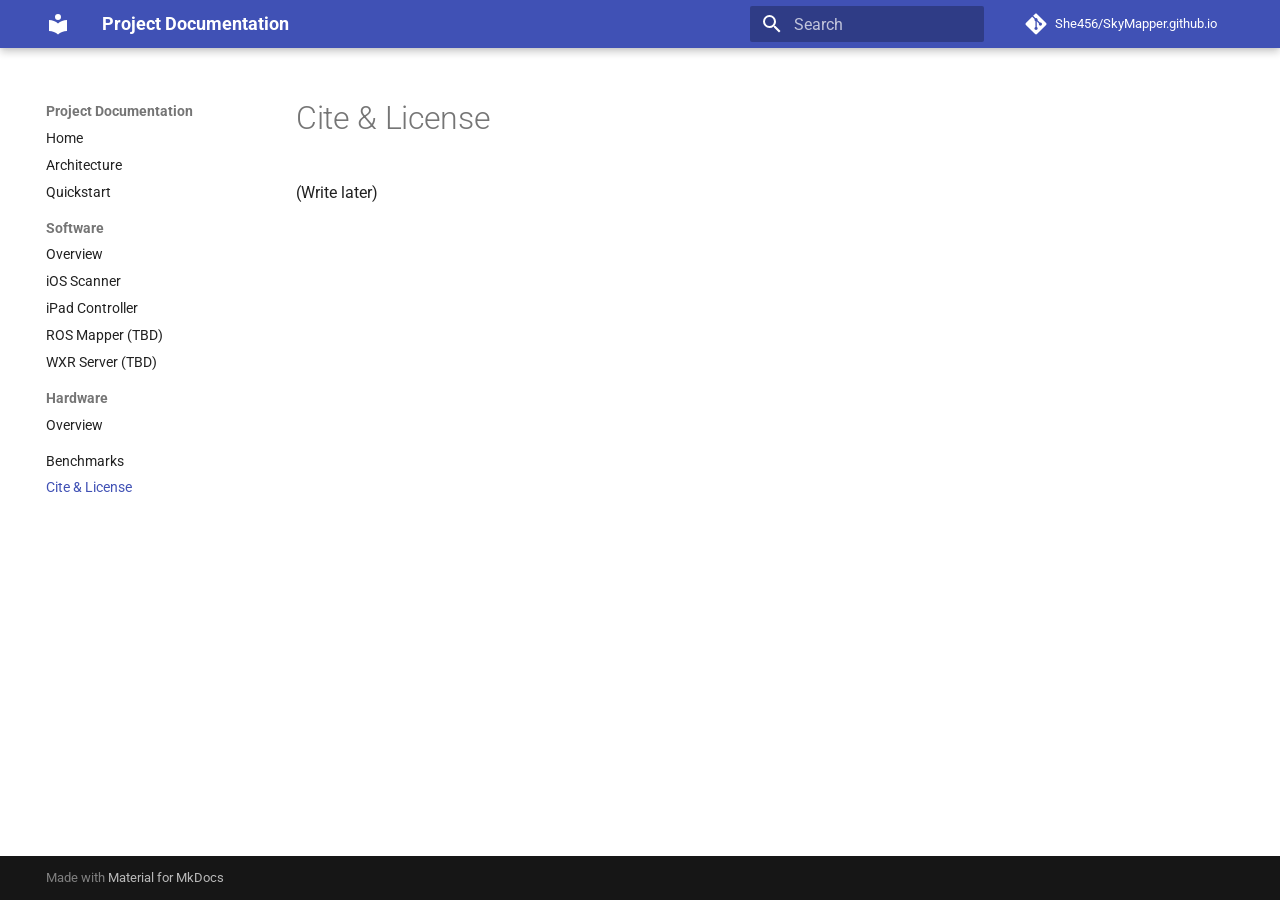
<file: docs/cite/index.html>
<!doctype html>
<html lang="en" class="no-js">
  <head>
    
      <meta charset="utf-8">
      <meta name="viewport" content="width=device-width,initial-scale=1">
      
      
      
      
        <link rel="prev" href="../benchmarks/">
      
      
      
        
      
      
      <link rel="icon" href="../assets/images/favicon.png">
      <meta name="generator" content="mkdocs-1.6.1, mkdocs-material-9.7.3">
    
    
      
        <title>Cite & License - Project Documentation</title>
      
    
    
      <link rel="stylesheet" href="../assets/stylesheets/main.484c7ddc.min.css">
      
      


    
    
      
    
    
      
        
        
        <link rel="preconnect" href="https://fonts.gstatic.com" crossorigin>
        <link rel="stylesheet" href="https://fonts.googleapis.com/css?family=Roboto:300,300i,400,400i,700,700i%7CRoboto+Mono:400,400i,700,700i&display=fallback">
        <style>:root{--md-text-font:"Roboto";--md-code-font:"Roboto Mono"}</style>
      
    
    
    <script>__md_scope=new URL("..",location),__md_hash=e=>[...e].reduce(((e,_)=>(e<<5)-e+_.charCodeAt(0)),0),__md_get=(e,_=localStorage,t=__md_scope)=>JSON.parse(_.getItem(t.pathname+"."+e)),__md_set=(e,_,t=localStorage,a=__md_scope)=>{try{t.setItem(a.pathname+"."+e,JSON.stringify(_))}catch(e){}}</script>
    
      

    
    
  </head>
  
  
    <body dir="ltr">
  
    
    <input class="md-toggle" data-md-toggle="drawer" type="checkbox" id="__drawer" autocomplete="off">
    <input class="md-toggle" data-md-toggle="search" type="checkbox" id="__search" autocomplete="off">
    <label class="md-overlay" for="__drawer"></label>
    <div data-md-component="skip">
      
        
        <a href="#cite-license" class="md-skip">
          Skip to content
        </a>
      
    </div>
    <div data-md-component="announce">
      
    </div>
    
    
      

  

<header class="md-header md-header--shadow" data-md-component="header">
  <nav class="md-header__inner md-grid" aria-label="Header">
    <a href=".." title="Project Documentation" class="md-header__button md-logo" aria-label="Project Documentation" data-md-component="logo">
      
  
  <svg xmlns="http://www.w3.org/2000/svg" viewBox="0 0 24 24"><path d="M12 8a3 3 0 0 0 3-3 3 3 0 0 0-3-3 3 3 0 0 0-3 3 3 3 0 0 0 3 3m0 3.54C9.64 9.35 6.5 8 3 8v11c3.5 0 6.64 1.35 9 3.54 2.36-2.19 5.5-3.54 9-3.54V8c-3.5 0-6.64 1.35-9 3.54"/></svg>

    </a>
    <label class="md-header__button md-icon" for="__drawer">
      
      <svg xmlns="http://www.w3.org/2000/svg" viewBox="0 0 24 24"><path d="M3 6h18v2H3zm0 5h18v2H3zm0 5h18v2H3z"/></svg>
    </label>
    <div class="md-header__title" data-md-component="header-title">
      <div class="md-header__ellipsis">
        <div class="md-header__topic">
          <span class="md-ellipsis">
            Project Documentation
          </span>
        </div>
        <div class="md-header__topic" data-md-component="header-topic">
          <span class="md-ellipsis">
            
              Cite & License
            
          </span>
        </div>
      </div>
    </div>
    
    
      <script>var palette=__md_get("__palette");if(palette&&palette.color){if("(prefers-color-scheme)"===palette.color.media){var media=matchMedia("(prefers-color-scheme: light)"),input=document.querySelector(media.matches?"[data-md-color-media='(prefers-color-scheme: light)']":"[data-md-color-media='(prefers-color-scheme: dark)']");palette.color.media=input.getAttribute("data-md-color-media"),palette.color.scheme=input.getAttribute("data-md-color-scheme"),palette.color.primary=input.getAttribute("data-md-color-primary"),palette.color.accent=input.getAttribute("data-md-color-accent")}for(var[key,value]of Object.entries(palette.color))document.body.setAttribute("data-md-color-"+key,value)}</script>
    
    
    
      
      
        <label class="md-header__button md-icon" for="__search">
          
          <svg xmlns="http://www.w3.org/2000/svg" viewBox="0 0 24 24"><path d="M9.5 3A6.5 6.5 0 0 1 16 9.5c0 1.61-.59 3.09-1.56 4.23l.27.27h.79l5 5-1.5 1.5-5-5v-.79l-.27-.27A6.52 6.52 0 0 1 9.5 16 6.5 6.5 0 0 1 3 9.5 6.5 6.5 0 0 1 9.5 3m0 2C7 5 5 7 5 9.5S7 14 9.5 14 14 12 14 9.5 12 5 9.5 5"/></svg>
        </label>
        <div class="md-search" data-md-component="search" role="dialog">
  <label class="md-search__overlay" for="__search"></label>
  <div class="md-search__inner" role="search">
    <form class="md-search__form" name="search">
      <input type="text" class="md-search__input" name="query" aria-label="Search" placeholder="Search" autocapitalize="off" autocorrect="off" autocomplete="off" spellcheck="false" data-md-component="search-query" required>
      <label class="md-search__icon md-icon" for="__search">
        
        <svg xmlns="http://www.w3.org/2000/svg" viewBox="0 0 24 24"><path d="M9.5 3A6.5 6.5 0 0 1 16 9.5c0 1.61-.59 3.09-1.56 4.23l.27.27h.79l5 5-1.5 1.5-5-5v-.79l-.27-.27A6.52 6.52 0 0 1 9.5 16 6.5 6.5 0 0 1 3 9.5 6.5 6.5 0 0 1 9.5 3m0 2C7 5 5 7 5 9.5S7 14 9.5 14 14 12 14 9.5 12 5 9.5 5"/></svg>
        
        <svg xmlns="http://www.w3.org/2000/svg" viewBox="0 0 24 24"><path d="M20 11v2H8l5.5 5.5-1.42 1.42L4.16 12l7.92-7.92L13.5 5.5 8 11z"/></svg>
      </label>
      <nav class="md-search__options" aria-label="Search">
        
        <button type="reset" class="md-search__icon md-icon" title="Clear" aria-label="Clear" tabindex="-1">
          
          <svg xmlns="http://www.w3.org/2000/svg" viewBox="0 0 24 24"><path d="M19 6.41 17.59 5 12 10.59 6.41 5 5 6.41 10.59 12 5 17.59 6.41 19 12 13.41 17.59 19 19 17.59 13.41 12z"/></svg>
        </button>
      </nav>
      
    </form>
    <div class="md-search__output">
      <div class="md-search__scrollwrap" tabindex="0" data-md-scrollfix>
        <div class="md-search-result" data-md-component="search-result">
          <div class="md-search-result__meta">
            Initializing search
          </div>
          <ol class="md-search-result__list" role="presentation"></ol>
        </div>
      </div>
    </div>
  </div>
</div>
      
    
    
      <div class="md-header__source">
        <a href="https://github.com/She456/SkyMapper.github.io" title="Go to repository" class="md-source" data-md-component="source">
  <div class="md-source__icon md-icon">
    
    <svg xmlns="http://www.w3.org/2000/svg" viewBox="0 0 448 512"><!--! Font Awesome Free 7.1.0 by @fontawesome - https://fontawesome.com License - https://fontawesome.com/license/free (Icons: CC BY 4.0, Fonts: SIL OFL 1.1, Code: MIT License) Copyright 2025 Fonticons, Inc.--><path d="M439.6 236.1 244 40.5c-5.4-5.5-12.8-8.5-20.4-8.5s-15 3-20.4 8.4L162.5 81l51.5 51.5c27.1-9.1 52.7 16.8 43.4 43.7l49.7 49.7c34.2-11.8 61.2 31 35.5 56.7-26.5 26.5-70.2-2.9-56-37.3L240.3 199v121.9c25.3 12.5 22.3 41.8 9.1 55-6.4 6.4-15.2 10.1-24.3 10.1s-17.8-3.6-24.3-10.1c-17.6-17.6-11.1-46.9 11.2-56v-123c-20.8-8.5-24.6-30.7-18.6-45L142.6 101 8.5 235.1C3 240.6 0 247.9 0 255.5s3 15 8.5 20.4l195.6 195.7c5.4 5.4 12.7 8.4 20.4 8.4s15-3 20.4-8.4l194.7-194.7c5.4-5.4 8.4-12.8 8.4-20.4s-3-15-8.4-20.4"/></svg>
  </div>
  <div class="md-source__repository">
    She456/SkyMapper.github.io
  </div>
</a>
      </div>
    
  </nav>
  
</header>
    
    <div class="md-container" data-md-component="container">
      
      
        
          
        
      
      <main class="md-main" data-md-component="main">
        <div class="md-main__inner md-grid">
          
            
              
              <div class="md-sidebar md-sidebar--primary" data-md-component="sidebar" data-md-type="navigation" >
                <div class="md-sidebar__scrollwrap">
                  <div class="md-sidebar__inner">
                    



<nav class="md-nav md-nav--primary" aria-label="Navigation" data-md-level="0">
  <label class="md-nav__title" for="__drawer">
    <a href=".." title="Project Documentation" class="md-nav__button md-logo" aria-label="Project Documentation" data-md-component="logo">
      
  
  <svg xmlns="http://www.w3.org/2000/svg" viewBox="0 0 24 24"><path d="M12 8a3 3 0 0 0 3-3 3 3 0 0 0-3-3 3 3 0 0 0-3 3 3 3 0 0 0 3 3m0 3.54C9.64 9.35 6.5 8 3 8v11c3.5 0 6.64 1.35 9 3.54 2.36-2.19 5.5-3.54 9-3.54V8c-3.5 0-6.64 1.35-9 3.54"/></svg>

    </a>
    Project Documentation
  </label>
  
    <div class="md-nav__source">
      <a href="https://github.com/She456/SkyMapper.github.io" title="Go to repository" class="md-source" data-md-component="source">
  <div class="md-source__icon md-icon">
    
    <svg xmlns="http://www.w3.org/2000/svg" viewBox="0 0 448 512"><!--! Font Awesome Free 7.1.0 by @fontawesome - https://fontawesome.com License - https://fontawesome.com/license/free (Icons: CC BY 4.0, Fonts: SIL OFL 1.1, Code: MIT License) Copyright 2025 Fonticons, Inc.--><path d="M439.6 236.1 244 40.5c-5.4-5.5-12.8-8.5-20.4-8.5s-15 3-20.4 8.4L162.5 81l51.5 51.5c27.1-9.1 52.7 16.8 43.4 43.7l49.7 49.7c34.2-11.8 61.2 31 35.5 56.7-26.5 26.5-70.2-2.9-56-37.3L240.3 199v121.9c25.3 12.5 22.3 41.8 9.1 55-6.4 6.4-15.2 10.1-24.3 10.1s-17.8-3.6-24.3-10.1c-17.6-17.6-11.1-46.9 11.2-56v-123c-20.8-8.5-24.6-30.7-18.6-45L142.6 101 8.5 235.1C3 240.6 0 247.9 0 255.5s3 15 8.5 20.4l195.6 195.7c5.4 5.4 12.7 8.4 20.4 8.4s15-3 20.4-8.4l194.7-194.7c5.4-5.4 8.4-12.8 8.4-20.4s-3-15-8.4-20.4"/></svg>
  </div>
  <div class="md-source__repository">
    She456/SkyMapper.github.io
  </div>
</a>
    </div>
  
  <ul class="md-nav__list" data-md-scrollfix>
    
      
      
  
  
  
  
    <li class="md-nav__item">
      <a href=".." class="md-nav__link">
        
  
  
  <span class="md-ellipsis">
    
  
    Home
  

    
  </span>
  
  

      </a>
    </li>
  

    
      
      
  
  
  
  
    <li class="md-nav__item">
      <a href="../architecture/" class="md-nav__link">
        
  
  
  <span class="md-ellipsis">
    
  
    Architecture
  

    
  </span>
  
  

      </a>
    </li>
  

    
      
      
  
  
  
  
    <li class="md-nav__item">
      <a href="../quickstart.md" class="md-nav__link">
        
  
  
  <span class="md-ellipsis">
    
  
    Quickstart
  

    
  </span>
  
  

      </a>
    </li>
  

    
      
      
  
  
  
  
    
    
      
        
      
        
      
        
      
        
      
        
      
    
    
    
      
        
        
      
    
    
    <li class="md-nav__item md-nav__item--section md-nav__item--nested">
      
        
        
        <input class="md-nav__toggle md-toggle " type="checkbox" id="__nav_4" >
        
          
          <label class="md-nav__link" for="__nav_4" id="__nav_4_label" tabindex="">
            
  
  
  <span class="md-ellipsis">
    
  
    Software
  

    
  </span>
  
  

            <span class="md-nav__icon md-icon"></span>
          </label>
        
        <nav class="md-nav" data-md-level="1" aria-labelledby="__nav_4_label" aria-expanded="false">
          <label class="md-nav__title" for="__nav_4">
            <span class="md-nav__icon md-icon"></span>
            
  
    Software
  

          </label>
          <ul class="md-nav__list" data-md-scrollfix>
            
              
                
  
  
  
  
    <li class="md-nav__item">
      <a href="../software/overview/" class="md-nav__link">
        
  
  
  <span class="md-ellipsis">
    
  
    Overview
  

    
  </span>
  
  

      </a>
    </li>
  

              
            
              
                
  
  
  
  
    <li class="md-nav__item">
      <a href="../software/ios_scanner/" class="md-nav__link">
        
  
  
  <span class="md-ellipsis">
    
  
    iOS Scanner
  

    
  </span>
  
  

      </a>
    </li>
  

              
            
              
                
  
  
  
  
    <li class="md-nav__item">
      <a href="../software/ipad_controller.md" class="md-nav__link">
        
  
  
  <span class="md-ellipsis">
    
  
    iPad Controller
  

    
  </span>
  
  

      </a>
    </li>
  

              
            
              
                
  
  
  
  
    <li class="md-nav__item">
      <a href="../software/ros_mapper/" class="md-nav__link">
        
  
  
  <span class="md-ellipsis">
    
  
    ROS Mapper (TBD)
  

    
  </span>
  
  

      </a>
    </li>
  

              
            
              
                
  
  
  
  
    <li class="md-nav__item">
      <a href="../software/wxr_server/" class="md-nav__link">
        
  
  
  <span class="md-ellipsis">
    
  
    WXR Server (TBD)
  

    
  </span>
  
  

      </a>
    </li>
  

              
            
          </ul>
        </nav>
      
    </li>
  

    
      
      
  
  
  
  
    
    
      
        
      
    
    
    
      
        
        
      
    
    
    <li class="md-nav__item md-nav__item--section md-nav__item--nested">
      
        
        
        <input class="md-nav__toggle md-toggle " type="checkbox" id="__nav_5" >
        
          
          <label class="md-nav__link" for="__nav_5" id="__nav_5_label" tabindex="">
            
  
  
  <span class="md-ellipsis">
    
  
    Hardware
  

    
  </span>
  
  

            <span class="md-nav__icon md-icon"></span>
          </label>
        
        <nav class="md-nav" data-md-level="1" aria-labelledby="__nav_5_label" aria-expanded="false">
          <label class="md-nav__title" for="__nav_5">
            <span class="md-nav__icon md-icon"></span>
            
  
    Hardware
  

          </label>
          <ul class="md-nav__list" data-md-scrollfix>
            
              
                
  
  
  
  
    <li class="md-nav__item">
      <a href="../hardware/overview/" class="md-nav__link">
        
  
  
  <span class="md-ellipsis">
    
  
    Overview
  

    
  </span>
  
  

      </a>
    </li>
  

              
            
          </ul>
        </nav>
      
    </li>
  

    
      
      
  
  
  
  
    <li class="md-nav__item">
      <a href="../benchmarks/" class="md-nav__link">
        
  
  
  <span class="md-ellipsis">
    
  
    Benchmarks
  

    
  </span>
  
  

      </a>
    </li>
  

    
      
      
  
  
    
  
  
  
    <li class="md-nav__item md-nav__item--active">
      
      <input class="md-nav__toggle md-toggle" type="checkbox" id="__toc">
      
      
        
      
      
      <a href="./" class="md-nav__link md-nav__link--active">
        
  
  
  <span class="md-ellipsis">
    
  
    Cite & License
  

    
  </span>
  
  

      </a>
      
    </li>
  

    
  </ul>
</nav>
                  </div>
                </div>
              </div>
            
            
              
              <div class="md-sidebar md-sidebar--secondary" data-md-component="sidebar" data-md-type="toc" >
                <div class="md-sidebar__scrollwrap">
                  <div class="md-sidebar__inner">
                    

<nav class="md-nav md-nav--secondary" aria-label="Table of contents">
  
  
  
    
  
  
</nav>
                  </div>
                </div>
              </div>
            
          
          
            <div class="md-content" data-md-component="content">
              
              <article class="md-content__inner md-typeset">
                
                  


  
  


<h1 id="cite-license">Cite &amp; License</h1>
<p>(Write later)</p>












                
              </article>
            </div>
          
          
<script>var target=document.getElementById(location.hash.slice(1));target&&target.name&&(target.checked=target.name.startsWith("__tabbed_"))</script>
        </div>
        
      </main>
      
        <footer class="md-footer">
  
  <div class="md-footer-meta md-typeset">
    <div class="md-footer-meta__inner md-grid">
      <div class="md-copyright">
  
  
    Made with
    <a href="https://squidfunk.github.io/mkdocs-material/" target="_blank" rel="noopener">
      Material for MkDocs
    </a>
  
</div>
      
    </div>
  </div>
</footer>
      
    </div>
    <div class="md-dialog" data-md-component="dialog">
      <div class="md-dialog__inner md-typeset"></div>
    </div>
    
    
    
      
      
      <script id="__config" type="application/json">{"annotate": null, "base": "..", "features": ["navigation.sections", "navigation.indexes", "content.code.copy"], "search": "../assets/javascripts/workers/search.2c215733.min.js", "tags": null, "translations": {"clipboard.copied": "Copied to clipboard", "clipboard.copy": "Copy to clipboard", "search.result.more.one": "1 more on this page", "search.result.more.other": "# more on this page", "search.result.none": "No matching documents", "search.result.one": "1 matching document", "search.result.other": "# matching documents", "search.result.placeholder": "Type to start searching", "search.result.term.missing": "Missing", "select.version": "Select version"}, "version": null}</script>
    
    
      <script src="../assets/javascripts/bundle.79ae519e.min.js"></script>
      
    
  </body>
</html>
</file>
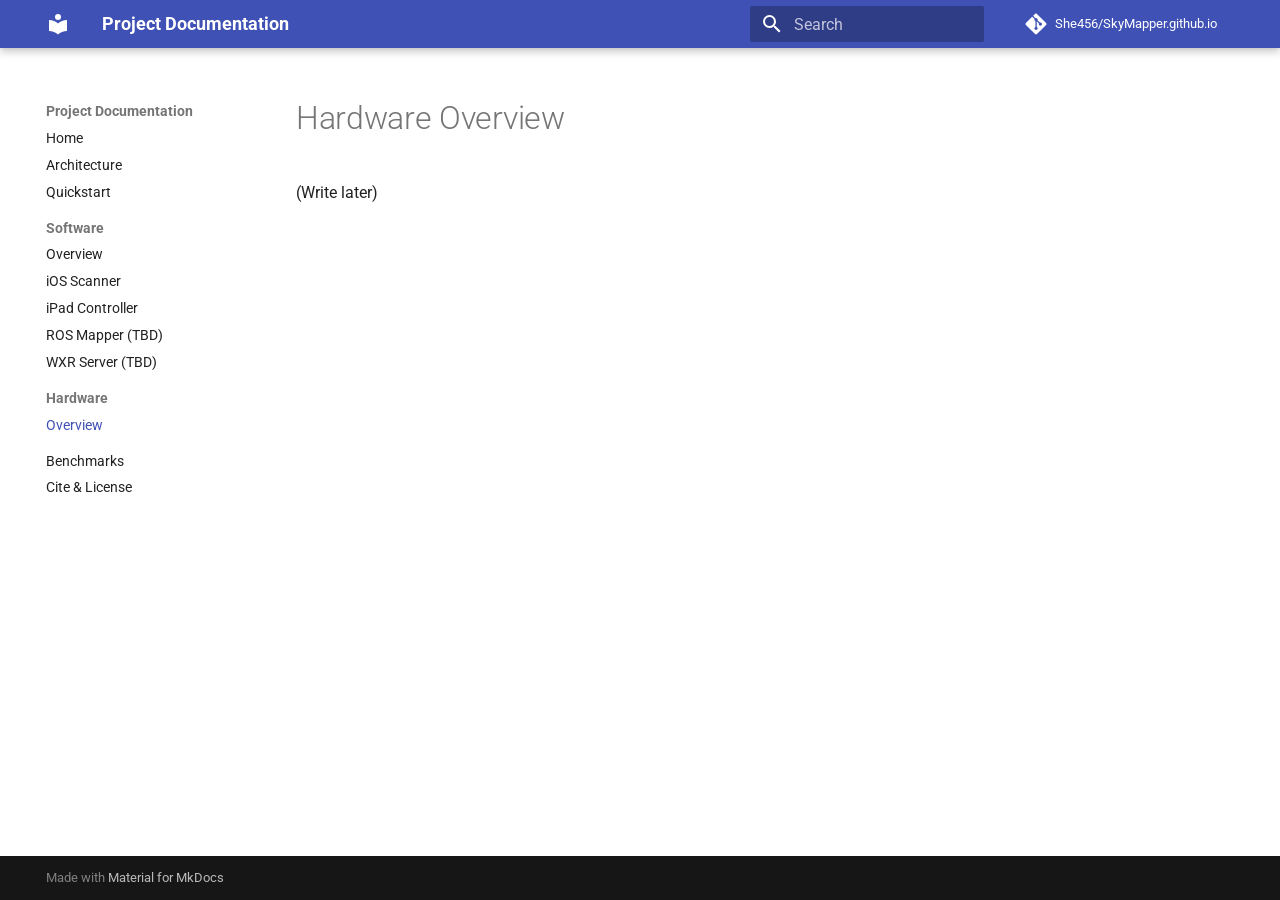
<file: docs/hardware/overview/index.html>
<!doctype html>
<html lang="en" class="no-js">
  <head>
    
      <meta charset="utf-8">
      <meta name="viewport" content="width=device-width,initial-scale=1">
      
      
      
      
        <link rel="prev" href="../../software/wxr_server/">
      
      
        <link rel="next" href="../../benchmarks/">
      
      
        
      
      
      <link rel="icon" href="../../assets/images/favicon.png">
      <meta name="generator" content="mkdocs-1.6.1, mkdocs-material-9.7.3">
    
    
      
        <title>Overview - Project Documentation</title>
      
    
    
      <link rel="stylesheet" href="../../assets/stylesheets/main.484c7ddc.min.css">
      
      


    
    
      
    
    
      
        
        
        <link rel="preconnect" href="https://fonts.gstatic.com" crossorigin>
        <link rel="stylesheet" href="https://fonts.googleapis.com/css?family=Roboto:300,300i,400,400i,700,700i%7CRoboto+Mono:400,400i,700,700i&display=fallback">
        <style>:root{--md-text-font:"Roboto";--md-code-font:"Roboto Mono"}</style>
      
    
    
    <script>__md_scope=new URL("../..",location),__md_hash=e=>[...e].reduce(((e,_)=>(e<<5)-e+_.charCodeAt(0)),0),__md_get=(e,_=localStorage,t=__md_scope)=>JSON.parse(_.getItem(t.pathname+"."+e)),__md_set=(e,_,t=localStorage,a=__md_scope)=>{try{t.setItem(a.pathname+"."+e,JSON.stringify(_))}catch(e){}}</script>
    
      

    
    
  </head>
  
  
    <body dir="ltr">
  
    
    <input class="md-toggle" data-md-toggle="drawer" type="checkbox" id="__drawer" autocomplete="off">
    <input class="md-toggle" data-md-toggle="search" type="checkbox" id="__search" autocomplete="off">
    <label class="md-overlay" for="__drawer"></label>
    <div data-md-component="skip">
      
        
        <a href="#hardware-overview" class="md-skip">
          Skip to content
        </a>
      
    </div>
    <div data-md-component="announce">
      
    </div>
    
    
      

  

<header class="md-header md-header--shadow" data-md-component="header">
  <nav class="md-header__inner md-grid" aria-label="Header">
    <a href="../.." title="Project Documentation" class="md-header__button md-logo" aria-label="Project Documentation" data-md-component="logo">
      
  
  <svg xmlns="http://www.w3.org/2000/svg" viewBox="0 0 24 24"><path d="M12 8a3 3 0 0 0 3-3 3 3 0 0 0-3-3 3 3 0 0 0-3 3 3 3 0 0 0 3 3m0 3.54C9.64 9.35 6.5 8 3 8v11c3.5 0 6.64 1.35 9 3.54 2.36-2.19 5.5-3.54 9-3.54V8c-3.5 0-6.64 1.35-9 3.54"/></svg>

    </a>
    <label class="md-header__button md-icon" for="__drawer">
      
      <svg xmlns="http://www.w3.org/2000/svg" viewBox="0 0 24 24"><path d="M3 6h18v2H3zm0 5h18v2H3zm0 5h18v2H3z"/></svg>
    </label>
    <div class="md-header__title" data-md-component="header-title">
      <div class="md-header__ellipsis">
        <div class="md-header__topic">
          <span class="md-ellipsis">
            Project Documentation
          </span>
        </div>
        <div class="md-header__topic" data-md-component="header-topic">
          <span class="md-ellipsis">
            
              Overview
            
          </span>
        </div>
      </div>
    </div>
    
    
      <script>var palette=__md_get("__palette");if(palette&&palette.color){if("(prefers-color-scheme)"===palette.color.media){var media=matchMedia("(prefers-color-scheme: light)"),input=document.querySelector(media.matches?"[data-md-color-media='(prefers-color-scheme: light)']":"[data-md-color-media='(prefers-color-scheme: dark)']");palette.color.media=input.getAttribute("data-md-color-media"),palette.color.scheme=input.getAttribute("data-md-color-scheme"),palette.color.primary=input.getAttribute("data-md-color-primary"),palette.color.accent=input.getAttribute("data-md-color-accent")}for(var[key,value]of Object.entries(palette.color))document.body.setAttribute("data-md-color-"+key,value)}</script>
    
    
    
      
      
        <label class="md-header__button md-icon" for="__search">
          
          <svg xmlns="http://www.w3.org/2000/svg" viewBox="0 0 24 24"><path d="M9.5 3A6.5 6.5 0 0 1 16 9.5c0 1.61-.59 3.09-1.56 4.23l.27.27h.79l5 5-1.5 1.5-5-5v-.79l-.27-.27A6.52 6.52 0 0 1 9.5 16 6.5 6.5 0 0 1 3 9.5 6.5 6.5 0 0 1 9.5 3m0 2C7 5 5 7 5 9.5S7 14 9.5 14 14 12 14 9.5 12 5 9.5 5"/></svg>
        </label>
        <div class="md-search" data-md-component="search" role="dialog">
  <label class="md-search__overlay" for="__search"></label>
  <div class="md-search__inner" role="search">
    <form class="md-search__form" name="search">
      <input type="text" class="md-search__input" name="query" aria-label="Search" placeholder="Search" autocapitalize="off" autocorrect="off" autocomplete="off" spellcheck="false" data-md-component="search-query" required>
      <label class="md-search__icon md-icon" for="__search">
        
        <svg xmlns="http://www.w3.org/2000/svg" viewBox="0 0 24 24"><path d="M9.5 3A6.5 6.5 0 0 1 16 9.5c0 1.61-.59 3.09-1.56 4.23l.27.27h.79l5 5-1.5 1.5-5-5v-.79l-.27-.27A6.52 6.52 0 0 1 9.5 16 6.5 6.5 0 0 1 3 9.5 6.5 6.5 0 0 1 9.5 3m0 2C7 5 5 7 5 9.5S7 14 9.5 14 14 12 14 9.5 12 5 9.5 5"/></svg>
        
        <svg xmlns="http://www.w3.org/2000/svg" viewBox="0 0 24 24"><path d="M20 11v2H8l5.5 5.5-1.42 1.42L4.16 12l7.92-7.92L13.5 5.5 8 11z"/></svg>
      </label>
      <nav class="md-search__options" aria-label="Search">
        
        <button type="reset" class="md-search__icon md-icon" title="Clear" aria-label="Clear" tabindex="-1">
          
          <svg xmlns="http://www.w3.org/2000/svg" viewBox="0 0 24 24"><path d="M19 6.41 17.59 5 12 10.59 6.41 5 5 6.41 10.59 12 5 17.59 6.41 19 12 13.41 17.59 19 19 17.59 13.41 12z"/></svg>
        </button>
      </nav>
      
    </form>
    <div class="md-search__output">
      <div class="md-search__scrollwrap" tabindex="0" data-md-scrollfix>
        <div class="md-search-result" data-md-component="search-result">
          <div class="md-search-result__meta">
            Initializing search
          </div>
          <ol class="md-search-result__list" role="presentation"></ol>
        </div>
      </div>
    </div>
  </div>
</div>
      
    
    
      <div class="md-header__source">
        <a href="https://github.com/She456/SkyMapper.github.io" title="Go to repository" class="md-source" data-md-component="source">
  <div class="md-source__icon md-icon">
    
    <svg xmlns="http://www.w3.org/2000/svg" viewBox="0 0 448 512"><!--! Font Awesome Free 7.1.0 by @fontawesome - https://fontawesome.com License - https://fontawesome.com/license/free (Icons: CC BY 4.0, Fonts: SIL OFL 1.1, Code: MIT License) Copyright 2025 Fonticons, Inc.--><path d="M439.6 236.1 244 40.5c-5.4-5.5-12.8-8.5-20.4-8.5s-15 3-20.4 8.4L162.5 81l51.5 51.5c27.1-9.1 52.7 16.8 43.4 43.7l49.7 49.7c34.2-11.8 61.2 31 35.5 56.7-26.5 26.5-70.2-2.9-56-37.3L240.3 199v121.9c25.3 12.5 22.3 41.8 9.1 55-6.4 6.4-15.2 10.1-24.3 10.1s-17.8-3.6-24.3-10.1c-17.6-17.6-11.1-46.9 11.2-56v-123c-20.8-8.5-24.6-30.7-18.6-45L142.6 101 8.5 235.1C3 240.6 0 247.9 0 255.5s3 15 8.5 20.4l195.6 195.7c5.4 5.4 12.7 8.4 20.4 8.4s15-3 20.4-8.4l194.7-194.7c5.4-5.4 8.4-12.8 8.4-20.4s-3-15-8.4-20.4"/></svg>
  </div>
  <div class="md-source__repository">
    She456/SkyMapper.github.io
  </div>
</a>
      </div>
    
  </nav>
  
</header>
    
    <div class="md-container" data-md-component="container">
      
      
        
          
        
      
      <main class="md-main" data-md-component="main">
        <div class="md-main__inner md-grid">
          
            
              
              <div class="md-sidebar md-sidebar--primary" data-md-component="sidebar" data-md-type="navigation" >
                <div class="md-sidebar__scrollwrap">
                  <div class="md-sidebar__inner">
                    



<nav class="md-nav md-nav--primary" aria-label="Navigation" data-md-level="0">
  <label class="md-nav__title" for="__drawer">
    <a href="../.." title="Project Documentation" class="md-nav__button md-logo" aria-label="Project Documentation" data-md-component="logo">
      
  
  <svg xmlns="http://www.w3.org/2000/svg" viewBox="0 0 24 24"><path d="M12 8a3 3 0 0 0 3-3 3 3 0 0 0-3-3 3 3 0 0 0-3 3 3 3 0 0 0 3 3m0 3.54C9.64 9.35 6.5 8 3 8v11c3.5 0 6.64 1.35 9 3.54 2.36-2.19 5.5-3.54 9-3.54V8c-3.5 0-6.64 1.35-9 3.54"/></svg>

    </a>
    Project Documentation
  </label>
  
    <div class="md-nav__source">
      <a href="https://github.com/She456/SkyMapper.github.io" title="Go to repository" class="md-source" data-md-component="source">
  <div class="md-source__icon md-icon">
    
    <svg xmlns="http://www.w3.org/2000/svg" viewBox="0 0 448 512"><!--! Font Awesome Free 7.1.0 by @fontawesome - https://fontawesome.com License - https://fontawesome.com/license/free (Icons: CC BY 4.0, Fonts: SIL OFL 1.1, Code: MIT License) Copyright 2025 Fonticons, Inc.--><path d="M439.6 236.1 244 40.5c-5.4-5.5-12.8-8.5-20.4-8.5s-15 3-20.4 8.4L162.5 81l51.5 51.5c27.1-9.1 52.7 16.8 43.4 43.7l49.7 49.7c34.2-11.8 61.2 31 35.5 56.7-26.5 26.5-70.2-2.9-56-37.3L240.3 199v121.9c25.3 12.5 22.3 41.8 9.1 55-6.4 6.4-15.2 10.1-24.3 10.1s-17.8-3.6-24.3-10.1c-17.6-17.6-11.1-46.9 11.2-56v-123c-20.8-8.5-24.6-30.7-18.6-45L142.6 101 8.5 235.1C3 240.6 0 247.9 0 255.5s3 15 8.5 20.4l195.6 195.7c5.4 5.4 12.7 8.4 20.4 8.4s15-3 20.4-8.4l194.7-194.7c5.4-5.4 8.4-12.8 8.4-20.4s-3-15-8.4-20.4"/></svg>
  </div>
  <div class="md-source__repository">
    She456/SkyMapper.github.io
  </div>
</a>
    </div>
  
  <ul class="md-nav__list" data-md-scrollfix>
    
      
      
  
  
  
  
    <li class="md-nav__item">
      <a href="../.." class="md-nav__link">
        
  
  
  <span class="md-ellipsis">
    
  
    Home
  

    
  </span>
  
  

      </a>
    </li>
  

    
      
      
  
  
  
  
    <li class="md-nav__item">
      <a href="../../architecture/" class="md-nav__link">
        
  
  
  <span class="md-ellipsis">
    
  
    Architecture
  

    
  </span>
  
  

      </a>
    </li>
  

    
      
      
  
  
  
  
    <li class="md-nav__item">
      <a href="../../quickstart.md" class="md-nav__link">
        
  
  
  <span class="md-ellipsis">
    
  
    Quickstart
  

    
  </span>
  
  

      </a>
    </li>
  

    
      
      
  
  
  
  
    
    
      
        
      
        
      
        
      
        
      
        
      
    
    
    
      
        
        
      
    
    
    <li class="md-nav__item md-nav__item--section md-nav__item--nested">
      
        
        
        <input class="md-nav__toggle md-toggle " type="checkbox" id="__nav_4" >
        
          
          <label class="md-nav__link" for="__nav_4" id="__nav_4_label" tabindex="">
            
  
  
  <span class="md-ellipsis">
    
  
    Software
  

    
  </span>
  
  

            <span class="md-nav__icon md-icon"></span>
          </label>
        
        <nav class="md-nav" data-md-level="1" aria-labelledby="__nav_4_label" aria-expanded="false">
          <label class="md-nav__title" for="__nav_4">
            <span class="md-nav__icon md-icon"></span>
            
  
    Software
  

          </label>
          <ul class="md-nav__list" data-md-scrollfix>
            
              
                
  
  
  
  
    <li class="md-nav__item">
      <a href="../../software/overview/" class="md-nav__link">
        
  
  
  <span class="md-ellipsis">
    
  
    Overview
  

    
  </span>
  
  

      </a>
    </li>
  

              
            
              
                
  
  
  
  
    <li class="md-nav__item">
      <a href="../../software/ios_scanner/" class="md-nav__link">
        
  
  
  <span class="md-ellipsis">
    
  
    iOS Scanner
  

    
  </span>
  
  

      </a>
    </li>
  

              
            
              
                
  
  
  
  
    <li class="md-nav__item">
      <a href="../../software/ipad_controller.md" class="md-nav__link">
        
  
  
  <span class="md-ellipsis">
    
  
    iPad Controller
  

    
  </span>
  
  

      </a>
    </li>
  

              
            
              
                
  
  
  
  
    <li class="md-nav__item">
      <a href="../../software/ros_mapper/" class="md-nav__link">
        
  
  
  <span class="md-ellipsis">
    
  
    ROS Mapper (TBD)
  

    
  </span>
  
  

      </a>
    </li>
  

              
            
              
                
  
  
  
  
    <li class="md-nav__item">
      <a href="../../software/wxr_server/" class="md-nav__link">
        
  
  
  <span class="md-ellipsis">
    
  
    WXR Server (TBD)
  

    
  </span>
  
  

      </a>
    </li>
  

              
            
          </ul>
        </nav>
      
    </li>
  

    
      
      
  
  
    
  
  
  
    
    
      
        
      
    
    
    
      
        
        
      
    
    
    <li class="md-nav__item md-nav__item--active md-nav__item--section md-nav__item--nested">
      
        
        
        <input class="md-nav__toggle md-toggle " type="checkbox" id="__nav_5" checked>
        
          
          <label class="md-nav__link" for="__nav_5" id="__nav_5_label" tabindex="">
            
  
  
  <span class="md-ellipsis">
    
  
    Hardware
  

    
  </span>
  
  

            <span class="md-nav__icon md-icon"></span>
          </label>
        
        <nav class="md-nav" data-md-level="1" aria-labelledby="__nav_5_label" aria-expanded="true">
          <label class="md-nav__title" for="__nav_5">
            <span class="md-nav__icon md-icon"></span>
            
  
    Hardware
  

          </label>
          <ul class="md-nav__list" data-md-scrollfix>
            
              
                
  
  
    
  
  
  
    <li class="md-nav__item md-nav__item--active">
      
      <input class="md-nav__toggle md-toggle" type="checkbox" id="__toc">
      
      
        
      
      
      <a href="./" class="md-nav__link md-nav__link--active">
        
  
  
  <span class="md-ellipsis">
    
  
    Overview
  

    
  </span>
  
  

      </a>
      
    </li>
  

              
            
          </ul>
        </nav>
      
    </li>
  

    
      
      
  
  
  
  
    <li class="md-nav__item">
      <a href="../../benchmarks/" class="md-nav__link">
        
  
  
  <span class="md-ellipsis">
    
  
    Benchmarks
  

    
  </span>
  
  

      </a>
    </li>
  

    
      
      
  
  
  
  
    <li class="md-nav__item">
      <a href="../../cite/" class="md-nav__link">
        
  
  
  <span class="md-ellipsis">
    
  
    Cite & License
  

    
  </span>
  
  

      </a>
    </li>
  

    
  </ul>
</nav>
                  </div>
                </div>
              </div>
            
            
              
              <div class="md-sidebar md-sidebar--secondary" data-md-component="sidebar" data-md-type="toc" >
                <div class="md-sidebar__scrollwrap">
                  <div class="md-sidebar__inner">
                    

<nav class="md-nav md-nav--secondary" aria-label="Table of contents">
  
  
  
    
  
  
</nav>
                  </div>
                </div>
              </div>
            
          
          
            <div class="md-content" data-md-component="content">
              
              <article class="md-content__inner md-typeset">
                
                  


  
  


<h1 id="hardware-overview">Hardware Overview</h1>
<p>(Write later)</p>












                
              </article>
            </div>
          
          
<script>var target=document.getElementById(location.hash.slice(1));target&&target.name&&(target.checked=target.name.startsWith("__tabbed_"))</script>
        </div>
        
      </main>
      
        <footer class="md-footer">
  
  <div class="md-footer-meta md-typeset">
    <div class="md-footer-meta__inner md-grid">
      <div class="md-copyright">
  
  
    Made with
    <a href="https://squidfunk.github.io/mkdocs-material/" target="_blank" rel="noopener">
      Material for MkDocs
    </a>
  
</div>
      
    </div>
  </div>
</footer>
      
    </div>
    <div class="md-dialog" data-md-component="dialog">
      <div class="md-dialog__inner md-typeset"></div>
    </div>
    
    
    
      
      
      <script id="__config" type="application/json">{"annotate": null, "base": "../..", "features": ["navigation.sections", "navigation.indexes", "content.code.copy"], "search": "../../assets/javascripts/workers/search.2c215733.min.js", "tags": null, "translations": {"clipboard.copied": "Copied to clipboard", "clipboard.copy": "Copy to clipboard", "search.result.more.one": "1 more on this page", "search.result.more.other": "# more on this page", "search.result.none": "No matching documents", "search.result.one": "1 matching document", "search.result.other": "# matching documents", "search.result.placeholder": "Type to start searching", "search.result.term.missing": "Missing", "select.version": "Select version"}, "version": null}</script>
    
    
      <script src="../../assets/javascripts/bundle.79ae519e.min.js"></script>
      
    
  </body>
</html>
</file>
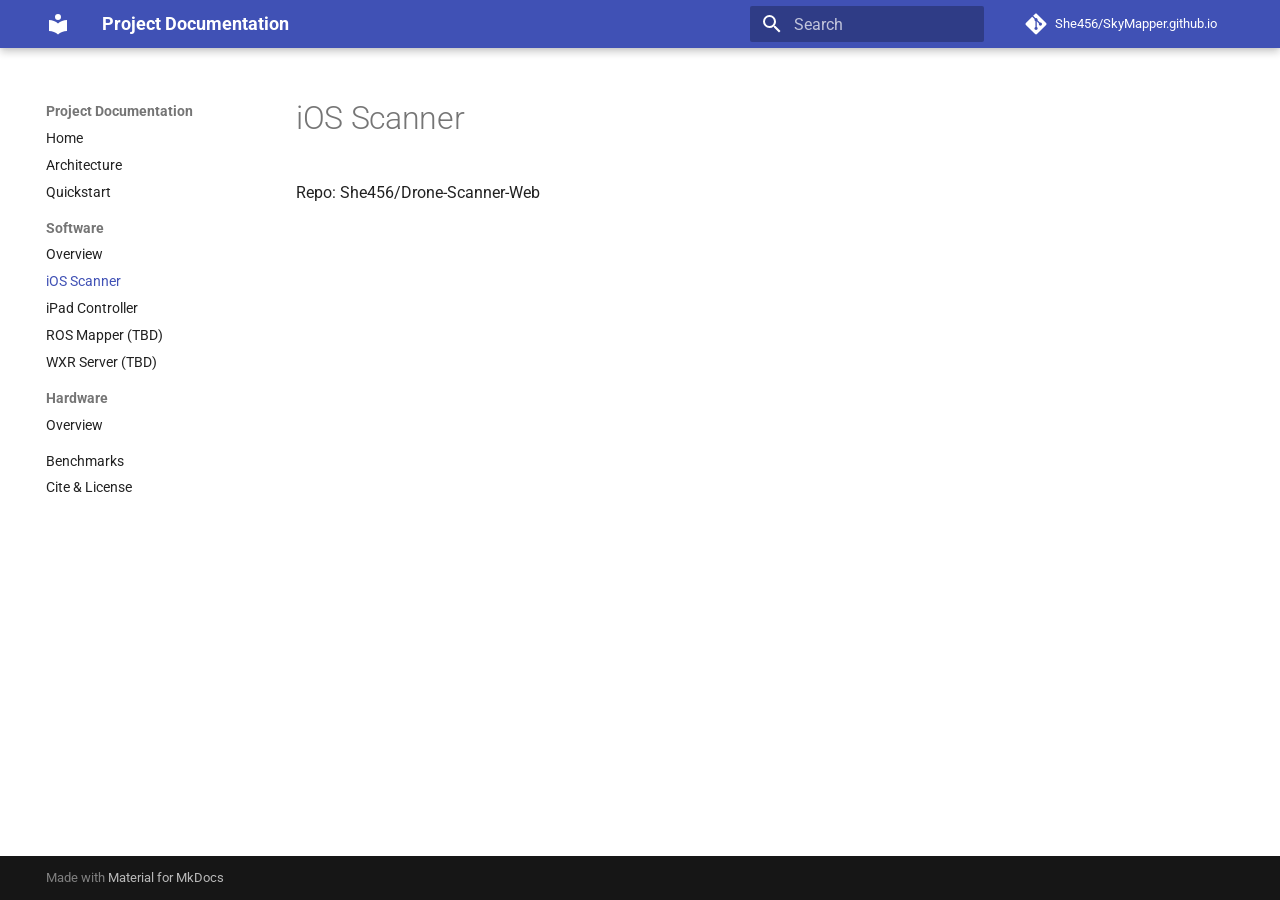
<file: docs/software/ios_scanner/index.html>
<!doctype html>
<html lang="en" class="no-js">
  <head>
    
      <meta charset="utf-8">
      <meta name="viewport" content="width=device-width,initial-scale=1">
      
      
      
      
        <link rel="prev" href="../overview/">
      
      
        <link rel="next" href="../ros_mapper/">
      
      
        
      
      
      <link rel="icon" href="../../assets/images/favicon.png">
      <meta name="generator" content="mkdocs-1.6.1, mkdocs-material-9.7.3">
    
    
      
        <title>iOS Scanner - Project Documentation</title>
      
    
    
      <link rel="stylesheet" href="../../assets/stylesheets/main.484c7ddc.min.css">
      
      


    
    
      
    
    
      
        
        
        <link rel="preconnect" href="https://fonts.gstatic.com" crossorigin>
        <link rel="stylesheet" href="https://fonts.googleapis.com/css?family=Roboto:300,300i,400,400i,700,700i%7CRoboto+Mono:400,400i,700,700i&display=fallback">
        <style>:root{--md-text-font:"Roboto";--md-code-font:"Roboto Mono"}</style>
      
    
    
    <script>__md_scope=new URL("../..",location),__md_hash=e=>[...e].reduce(((e,_)=>(e<<5)-e+_.charCodeAt(0)),0),__md_get=(e,_=localStorage,t=__md_scope)=>JSON.parse(_.getItem(t.pathname+"."+e)),__md_set=(e,_,t=localStorage,a=__md_scope)=>{try{t.setItem(a.pathname+"."+e,JSON.stringify(_))}catch(e){}}</script>
    
      

    
    
  </head>
  
  
    <body dir="ltr">
  
    
    <input class="md-toggle" data-md-toggle="drawer" type="checkbox" id="__drawer" autocomplete="off">
    <input class="md-toggle" data-md-toggle="search" type="checkbox" id="__search" autocomplete="off">
    <label class="md-overlay" for="__drawer"></label>
    <div data-md-component="skip">
      
        
        <a href="#ios-scanner" class="md-skip">
          Skip to content
        </a>
      
    </div>
    <div data-md-component="announce">
      
    </div>
    
    
      

  

<header class="md-header md-header--shadow" data-md-component="header">
  <nav class="md-header__inner md-grid" aria-label="Header">
    <a href="../.." title="Project Documentation" class="md-header__button md-logo" aria-label="Project Documentation" data-md-component="logo">
      
  
  <svg xmlns="http://www.w3.org/2000/svg" viewBox="0 0 24 24"><path d="M12 8a3 3 0 0 0 3-3 3 3 0 0 0-3-3 3 3 0 0 0-3 3 3 3 0 0 0 3 3m0 3.54C9.64 9.35 6.5 8 3 8v11c3.5 0 6.64 1.35 9 3.54 2.36-2.19 5.5-3.54 9-3.54V8c-3.5 0-6.64 1.35-9 3.54"/></svg>

    </a>
    <label class="md-header__button md-icon" for="__drawer">
      
      <svg xmlns="http://www.w3.org/2000/svg" viewBox="0 0 24 24"><path d="M3 6h18v2H3zm0 5h18v2H3zm0 5h18v2H3z"/></svg>
    </label>
    <div class="md-header__title" data-md-component="header-title">
      <div class="md-header__ellipsis">
        <div class="md-header__topic">
          <span class="md-ellipsis">
            Project Documentation
          </span>
        </div>
        <div class="md-header__topic" data-md-component="header-topic">
          <span class="md-ellipsis">
            
              iOS Scanner
            
          </span>
        </div>
      </div>
    </div>
    
    
      <script>var palette=__md_get("__palette");if(palette&&palette.color){if("(prefers-color-scheme)"===palette.color.media){var media=matchMedia("(prefers-color-scheme: light)"),input=document.querySelector(media.matches?"[data-md-color-media='(prefers-color-scheme: light)']":"[data-md-color-media='(prefers-color-scheme: dark)']");palette.color.media=input.getAttribute("data-md-color-media"),palette.color.scheme=input.getAttribute("data-md-color-scheme"),palette.color.primary=input.getAttribute("data-md-color-primary"),palette.color.accent=input.getAttribute("data-md-color-accent")}for(var[key,value]of Object.entries(palette.color))document.body.setAttribute("data-md-color-"+key,value)}</script>
    
    
    
      
      
        <label class="md-header__button md-icon" for="__search">
          
          <svg xmlns="http://www.w3.org/2000/svg" viewBox="0 0 24 24"><path d="M9.5 3A6.5 6.5 0 0 1 16 9.5c0 1.61-.59 3.09-1.56 4.23l.27.27h.79l5 5-1.5 1.5-5-5v-.79l-.27-.27A6.52 6.52 0 0 1 9.5 16 6.5 6.5 0 0 1 3 9.5 6.5 6.5 0 0 1 9.5 3m0 2C7 5 5 7 5 9.5S7 14 9.5 14 14 12 14 9.5 12 5 9.5 5"/></svg>
        </label>
        <div class="md-search" data-md-component="search" role="dialog">
  <label class="md-search__overlay" for="__search"></label>
  <div class="md-search__inner" role="search">
    <form class="md-search__form" name="search">
      <input type="text" class="md-search__input" name="query" aria-label="Search" placeholder="Search" autocapitalize="off" autocorrect="off" autocomplete="off" spellcheck="false" data-md-component="search-query" required>
      <label class="md-search__icon md-icon" for="__search">
        
        <svg xmlns="http://www.w3.org/2000/svg" viewBox="0 0 24 24"><path d="M9.5 3A6.5 6.5 0 0 1 16 9.5c0 1.61-.59 3.09-1.56 4.23l.27.27h.79l5 5-1.5 1.5-5-5v-.79l-.27-.27A6.52 6.52 0 0 1 9.5 16 6.5 6.5 0 0 1 3 9.5 6.5 6.5 0 0 1 9.5 3m0 2C7 5 5 7 5 9.5S7 14 9.5 14 14 12 14 9.5 12 5 9.5 5"/></svg>
        
        <svg xmlns="http://www.w3.org/2000/svg" viewBox="0 0 24 24"><path d="M20 11v2H8l5.5 5.5-1.42 1.42L4.16 12l7.92-7.92L13.5 5.5 8 11z"/></svg>
      </label>
      <nav class="md-search__options" aria-label="Search">
        
        <button type="reset" class="md-search__icon md-icon" title="Clear" aria-label="Clear" tabindex="-1">
          
          <svg xmlns="http://www.w3.org/2000/svg" viewBox="0 0 24 24"><path d="M19 6.41 17.59 5 12 10.59 6.41 5 5 6.41 10.59 12 5 17.59 6.41 19 12 13.41 17.59 19 19 17.59 13.41 12z"/></svg>
        </button>
      </nav>
      
    </form>
    <div class="md-search__output">
      <div class="md-search__scrollwrap" tabindex="0" data-md-scrollfix>
        <div class="md-search-result" data-md-component="search-result">
          <div class="md-search-result__meta">
            Initializing search
          </div>
          <ol class="md-search-result__list" role="presentation"></ol>
        </div>
      </div>
    </div>
  </div>
</div>
      
    
    
      <div class="md-header__source">
        <a href="https://github.com/She456/SkyMapper.github.io" title="Go to repository" class="md-source" data-md-component="source">
  <div class="md-source__icon md-icon">
    
    <svg xmlns="http://www.w3.org/2000/svg" viewBox="0 0 448 512"><!--! Font Awesome Free 7.1.0 by @fontawesome - https://fontawesome.com License - https://fontawesome.com/license/free (Icons: CC BY 4.0, Fonts: SIL OFL 1.1, Code: MIT License) Copyright 2025 Fonticons, Inc.--><path d="M439.6 236.1 244 40.5c-5.4-5.5-12.8-8.5-20.4-8.5s-15 3-20.4 8.4L162.5 81l51.5 51.5c27.1-9.1 52.7 16.8 43.4 43.7l49.7 49.7c34.2-11.8 61.2 31 35.5 56.7-26.5 26.5-70.2-2.9-56-37.3L240.3 199v121.9c25.3 12.5 22.3 41.8 9.1 55-6.4 6.4-15.2 10.1-24.3 10.1s-17.8-3.6-24.3-10.1c-17.6-17.6-11.1-46.9 11.2-56v-123c-20.8-8.5-24.6-30.7-18.6-45L142.6 101 8.5 235.1C3 240.6 0 247.9 0 255.5s3 15 8.5 20.4l195.6 195.7c5.4 5.4 12.7 8.4 20.4 8.4s15-3 20.4-8.4l194.7-194.7c5.4-5.4 8.4-12.8 8.4-20.4s-3-15-8.4-20.4"/></svg>
  </div>
  <div class="md-source__repository">
    She456/SkyMapper.github.io
  </div>
</a>
      </div>
    
  </nav>
  
</header>
    
    <div class="md-container" data-md-component="container">
      
      
        
          
        
      
      <main class="md-main" data-md-component="main">
        <div class="md-main__inner md-grid">
          
            
              
              <div class="md-sidebar md-sidebar--primary" data-md-component="sidebar" data-md-type="navigation" >
                <div class="md-sidebar__scrollwrap">
                  <div class="md-sidebar__inner">
                    



<nav class="md-nav md-nav--primary" aria-label="Navigation" data-md-level="0">
  <label class="md-nav__title" for="__drawer">
    <a href="../.." title="Project Documentation" class="md-nav__button md-logo" aria-label="Project Documentation" data-md-component="logo">
      
  
  <svg xmlns="http://www.w3.org/2000/svg" viewBox="0 0 24 24"><path d="M12 8a3 3 0 0 0 3-3 3 3 0 0 0-3-3 3 3 0 0 0-3 3 3 3 0 0 0 3 3m0 3.54C9.64 9.35 6.5 8 3 8v11c3.5 0 6.64 1.35 9 3.54 2.36-2.19 5.5-3.54 9-3.54V8c-3.5 0-6.64 1.35-9 3.54"/></svg>

    </a>
    Project Documentation
  </label>
  
    <div class="md-nav__source">
      <a href="https://github.com/She456/SkyMapper.github.io" title="Go to repository" class="md-source" data-md-component="source">
  <div class="md-source__icon md-icon">
    
    <svg xmlns="http://www.w3.org/2000/svg" viewBox="0 0 448 512"><!--! Font Awesome Free 7.1.0 by @fontawesome - https://fontawesome.com License - https://fontawesome.com/license/free (Icons: CC BY 4.0, Fonts: SIL OFL 1.1, Code: MIT License) Copyright 2025 Fonticons, Inc.--><path d="M439.6 236.1 244 40.5c-5.4-5.5-12.8-8.5-20.4-8.5s-15 3-20.4 8.4L162.5 81l51.5 51.5c27.1-9.1 52.7 16.8 43.4 43.7l49.7 49.7c34.2-11.8 61.2 31 35.5 56.7-26.5 26.5-70.2-2.9-56-37.3L240.3 199v121.9c25.3 12.5 22.3 41.8 9.1 55-6.4 6.4-15.2 10.1-24.3 10.1s-17.8-3.6-24.3-10.1c-17.6-17.6-11.1-46.9 11.2-56v-123c-20.8-8.5-24.6-30.7-18.6-45L142.6 101 8.5 235.1C3 240.6 0 247.9 0 255.5s3 15 8.5 20.4l195.6 195.7c5.4 5.4 12.7 8.4 20.4 8.4s15-3 20.4-8.4l194.7-194.7c5.4-5.4 8.4-12.8 8.4-20.4s-3-15-8.4-20.4"/></svg>
  </div>
  <div class="md-source__repository">
    She456/SkyMapper.github.io
  </div>
</a>
    </div>
  
  <ul class="md-nav__list" data-md-scrollfix>
    
      
      
  
  
  
  
    <li class="md-nav__item">
      <a href="../.." class="md-nav__link">
        
  
  
  <span class="md-ellipsis">
    
  
    Home
  

    
  </span>
  
  

      </a>
    </li>
  

    
      
      
  
  
  
  
    <li class="md-nav__item">
      <a href="../../architecture/" class="md-nav__link">
        
  
  
  <span class="md-ellipsis">
    
  
    Architecture
  

    
  </span>
  
  

      </a>
    </li>
  

    
      
      
  
  
  
  
    <li class="md-nav__item">
      <a href="../../quickstart.md" class="md-nav__link">
        
  
  
  <span class="md-ellipsis">
    
  
    Quickstart
  

    
  </span>
  
  

      </a>
    </li>
  

    
      
      
  
  
    
  
  
  
    
    
      
        
      
        
      
        
      
        
      
        
      
    
    
    
      
        
        
      
    
    
    <li class="md-nav__item md-nav__item--active md-nav__item--section md-nav__item--nested">
      
        
        
        <input class="md-nav__toggle md-toggle " type="checkbox" id="__nav_4" checked>
        
          
          <label class="md-nav__link" for="__nav_4" id="__nav_4_label" tabindex="">
            
  
  
  <span class="md-ellipsis">
    
  
    Software
  

    
  </span>
  
  

            <span class="md-nav__icon md-icon"></span>
          </label>
        
        <nav class="md-nav" data-md-level="1" aria-labelledby="__nav_4_label" aria-expanded="true">
          <label class="md-nav__title" for="__nav_4">
            <span class="md-nav__icon md-icon"></span>
            
  
    Software
  

          </label>
          <ul class="md-nav__list" data-md-scrollfix>
            
              
                
  
  
  
  
    <li class="md-nav__item">
      <a href="../overview/" class="md-nav__link">
        
  
  
  <span class="md-ellipsis">
    
  
    Overview
  

    
  </span>
  
  

      </a>
    </li>
  

              
            
              
                
  
  
    
  
  
  
    <li class="md-nav__item md-nav__item--active">
      
      <input class="md-nav__toggle md-toggle" type="checkbox" id="__toc">
      
      
        
      
      
      <a href="./" class="md-nav__link md-nav__link--active">
        
  
  
  <span class="md-ellipsis">
    
  
    iOS Scanner
  

    
  </span>
  
  

      </a>
      
    </li>
  

              
            
              
                
  
  
  
  
    <li class="md-nav__item">
      <a href="../ipad_controller.md" class="md-nav__link">
        
  
  
  <span class="md-ellipsis">
    
  
    iPad Controller
  

    
  </span>
  
  

      </a>
    </li>
  

              
            
              
                
  
  
  
  
    <li class="md-nav__item">
      <a href="../ros_mapper/" class="md-nav__link">
        
  
  
  <span class="md-ellipsis">
    
  
    ROS Mapper (TBD)
  

    
  </span>
  
  

      </a>
    </li>
  

              
            
              
                
  
  
  
  
    <li class="md-nav__item">
      <a href="../wxr_server/" class="md-nav__link">
        
  
  
  <span class="md-ellipsis">
    
  
    WXR Server (TBD)
  

    
  </span>
  
  

      </a>
    </li>
  

              
            
          </ul>
        </nav>
      
    </li>
  

    
      
      
  
  
  
  
    
    
      
        
      
    
    
    
      
        
        
      
    
    
    <li class="md-nav__item md-nav__item--section md-nav__item--nested">
      
        
        
        <input class="md-nav__toggle md-toggle " type="checkbox" id="__nav_5" >
        
          
          <label class="md-nav__link" for="__nav_5" id="__nav_5_label" tabindex="">
            
  
  
  <span class="md-ellipsis">
    
  
    Hardware
  

    
  </span>
  
  

            <span class="md-nav__icon md-icon"></span>
          </label>
        
        <nav class="md-nav" data-md-level="1" aria-labelledby="__nav_5_label" aria-expanded="false">
          <label class="md-nav__title" for="__nav_5">
            <span class="md-nav__icon md-icon"></span>
            
  
    Hardware
  

          </label>
          <ul class="md-nav__list" data-md-scrollfix>
            
              
                
  
  
  
  
    <li class="md-nav__item">
      <a href="../../hardware/overview/" class="md-nav__link">
        
  
  
  <span class="md-ellipsis">
    
  
    Overview
  

    
  </span>
  
  

      </a>
    </li>
  

              
            
          </ul>
        </nav>
      
    </li>
  

    
      
      
  
  
  
  
    <li class="md-nav__item">
      <a href="../../benchmarks/" class="md-nav__link">
        
  
  
  <span class="md-ellipsis">
    
  
    Benchmarks
  

    
  </span>
  
  

      </a>
    </li>
  

    
      
      
  
  
  
  
    <li class="md-nav__item">
      <a href="../../cite/" class="md-nav__link">
        
  
  
  <span class="md-ellipsis">
    
  
    Cite & License
  

    
  </span>
  
  

      </a>
    </li>
  

    
  </ul>
</nav>
                  </div>
                </div>
              </div>
            
            
              
              <div class="md-sidebar md-sidebar--secondary" data-md-component="sidebar" data-md-type="toc" >
                <div class="md-sidebar__scrollwrap">
                  <div class="md-sidebar__inner">
                    

<nav class="md-nav md-nav--secondary" aria-label="Table of contents">
  
  
  
    
  
  
</nav>
                  </div>
                </div>
              </div>
            
          
          
            <div class="md-content" data-md-component="content">
              
              <article class="md-content__inner md-typeset">
                
                  


  
  


<h1 id="ios-scanner">iOS Scanner</h1>
<p>Repo: She456/Drone-Scanner-Web</p>












                
              </article>
            </div>
          
          
<script>var target=document.getElementById(location.hash.slice(1));target&&target.name&&(target.checked=target.name.startsWith("__tabbed_"))</script>
        </div>
        
      </main>
      
        <footer class="md-footer">
  
  <div class="md-footer-meta md-typeset">
    <div class="md-footer-meta__inner md-grid">
      <div class="md-copyright">
  
  
    Made with
    <a href="https://squidfunk.github.io/mkdocs-material/" target="_blank" rel="noopener">
      Material for MkDocs
    </a>
  
</div>
      
    </div>
  </div>
</footer>
      
    </div>
    <div class="md-dialog" data-md-component="dialog">
      <div class="md-dialog__inner md-typeset"></div>
    </div>
    
    
    
      
      
      <script id="__config" type="application/json">{"annotate": null, "base": "../..", "features": ["navigation.sections", "navigation.indexes", "content.code.copy"], "search": "../../assets/javascripts/workers/search.2c215733.min.js", "tags": null, "translations": {"clipboard.copied": "Copied to clipboard", "clipboard.copy": "Copy to clipboard", "search.result.more.one": "1 more on this page", "search.result.more.other": "# more on this page", "search.result.none": "No matching documents", "search.result.one": "1 matching document", "search.result.other": "# matching documents", "search.result.placeholder": "Type to start searching", "search.result.term.missing": "Missing", "select.version": "Select version"}, "version": null}</script>
    
    
      <script src="../../assets/javascripts/bundle.79ae519e.min.js"></script>
      
    
  </body>
</html>
</file>
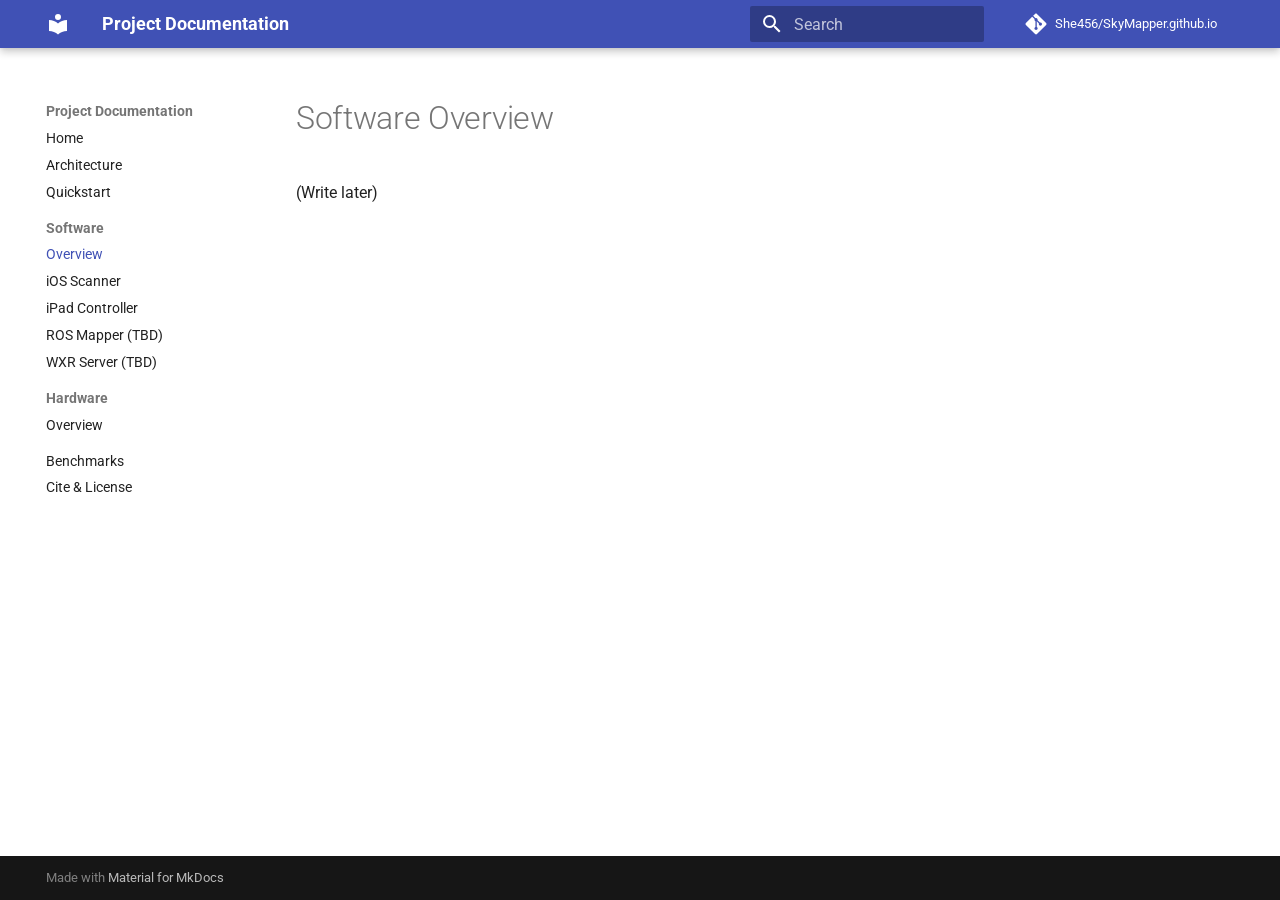
<file: docs/software/overview/index.html>
<!doctype html>
<html lang="en" class="no-js">
  <head>
    
      <meta charset="utf-8">
      <meta name="viewport" content="width=device-width,initial-scale=1">
      
      
      
      
        <link rel="prev" href="../../architecture/">
      
      
        <link rel="next" href="../ios_scanner/">
      
      
        
      
      
      <link rel="icon" href="../../assets/images/favicon.png">
      <meta name="generator" content="mkdocs-1.6.1, mkdocs-material-9.7.3">
    
    
      
        <title>Overview - Project Documentation</title>
      
    
    
      <link rel="stylesheet" href="../../assets/stylesheets/main.484c7ddc.min.css">
      
      


    
    
      
    
    
      
        
        
        <link rel="preconnect" href="https://fonts.gstatic.com" crossorigin>
        <link rel="stylesheet" href="https://fonts.googleapis.com/css?family=Roboto:300,300i,400,400i,700,700i%7CRoboto+Mono:400,400i,700,700i&display=fallback">
        <style>:root{--md-text-font:"Roboto";--md-code-font:"Roboto Mono"}</style>
      
    
    
    <script>__md_scope=new URL("../..",location),__md_hash=e=>[...e].reduce(((e,_)=>(e<<5)-e+_.charCodeAt(0)),0),__md_get=(e,_=localStorage,t=__md_scope)=>JSON.parse(_.getItem(t.pathname+"."+e)),__md_set=(e,_,t=localStorage,a=__md_scope)=>{try{t.setItem(a.pathname+"."+e,JSON.stringify(_))}catch(e){}}</script>
    
      

    
    
  </head>
  
  
    <body dir="ltr">
  
    
    <input class="md-toggle" data-md-toggle="drawer" type="checkbox" id="__drawer" autocomplete="off">
    <input class="md-toggle" data-md-toggle="search" type="checkbox" id="__search" autocomplete="off">
    <label class="md-overlay" for="__drawer"></label>
    <div data-md-component="skip">
      
        
        <a href="#software-overview" class="md-skip">
          Skip to content
        </a>
      
    </div>
    <div data-md-component="announce">
      
    </div>
    
    
      

  

<header class="md-header md-header--shadow" data-md-component="header">
  <nav class="md-header__inner md-grid" aria-label="Header">
    <a href="../.." title="Project Documentation" class="md-header__button md-logo" aria-label="Project Documentation" data-md-component="logo">
      
  
  <svg xmlns="http://www.w3.org/2000/svg" viewBox="0 0 24 24"><path d="M12 8a3 3 0 0 0 3-3 3 3 0 0 0-3-3 3 3 0 0 0-3 3 3 3 0 0 0 3 3m0 3.54C9.64 9.35 6.5 8 3 8v11c3.5 0 6.64 1.35 9 3.54 2.36-2.19 5.5-3.54 9-3.54V8c-3.5 0-6.64 1.35-9 3.54"/></svg>

    </a>
    <label class="md-header__button md-icon" for="__drawer">
      
      <svg xmlns="http://www.w3.org/2000/svg" viewBox="0 0 24 24"><path d="M3 6h18v2H3zm0 5h18v2H3zm0 5h18v2H3z"/></svg>
    </label>
    <div class="md-header__title" data-md-component="header-title">
      <div class="md-header__ellipsis">
        <div class="md-header__topic">
          <span class="md-ellipsis">
            Project Documentation
          </span>
        </div>
        <div class="md-header__topic" data-md-component="header-topic">
          <span class="md-ellipsis">
            
              Overview
            
          </span>
        </div>
      </div>
    </div>
    
    
      <script>var palette=__md_get("__palette");if(palette&&palette.color){if("(prefers-color-scheme)"===palette.color.media){var media=matchMedia("(prefers-color-scheme: light)"),input=document.querySelector(media.matches?"[data-md-color-media='(prefers-color-scheme: light)']":"[data-md-color-media='(prefers-color-scheme: dark)']");palette.color.media=input.getAttribute("data-md-color-media"),palette.color.scheme=input.getAttribute("data-md-color-scheme"),palette.color.primary=input.getAttribute("data-md-color-primary"),palette.color.accent=input.getAttribute("data-md-color-accent")}for(var[key,value]of Object.entries(palette.color))document.body.setAttribute("data-md-color-"+key,value)}</script>
    
    
    
      
      
        <label class="md-header__button md-icon" for="__search">
          
          <svg xmlns="http://www.w3.org/2000/svg" viewBox="0 0 24 24"><path d="M9.5 3A6.5 6.5 0 0 1 16 9.5c0 1.61-.59 3.09-1.56 4.23l.27.27h.79l5 5-1.5 1.5-5-5v-.79l-.27-.27A6.52 6.52 0 0 1 9.5 16 6.5 6.5 0 0 1 3 9.5 6.5 6.5 0 0 1 9.5 3m0 2C7 5 5 7 5 9.5S7 14 9.5 14 14 12 14 9.5 12 5 9.5 5"/></svg>
        </label>
        <div class="md-search" data-md-component="search" role="dialog">
  <label class="md-search__overlay" for="__search"></label>
  <div class="md-search__inner" role="search">
    <form class="md-search__form" name="search">
      <input type="text" class="md-search__input" name="query" aria-label="Search" placeholder="Search" autocapitalize="off" autocorrect="off" autocomplete="off" spellcheck="false" data-md-component="search-query" required>
      <label class="md-search__icon md-icon" for="__search">
        
        <svg xmlns="http://www.w3.org/2000/svg" viewBox="0 0 24 24"><path d="M9.5 3A6.5 6.5 0 0 1 16 9.5c0 1.61-.59 3.09-1.56 4.23l.27.27h.79l5 5-1.5 1.5-5-5v-.79l-.27-.27A6.52 6.52 0 0 1 9.5 16 6.5 6.5 0 0 1 3 9.5 6.5 6.5 0 0 1 9.5 3m0 2C7 5 5 7 5 9.5S7 14 9.5 14 14 12 14 9.5 12 5 9.5 5"/></svg>
        
        <svg xmlns="http://www.w3.org/2000/svg" viewBox="0 0 24 24"><path d="M20 11v2H8l5.5 5.5-1.42 1.42L4.16 12l7.92-7.92L13.5 5.5 8 11z"/></svg>
      </label>
      <nav class="md-search__options" aria-label="Search">
        
        <button type="reset" class="md-search__icon md-icon" title="Clear" aria-label="Clear" tabindex="-1">
          
          <svg xmlns="http://www.w3.org/2000/svg" viewBox="0 0 24 24"><path d="M19 6.41 17.59 5 12 10.59 6.41 5 5 6.41 10.59 12 5 17.59 6.41 19 12 13.41 17.59 19 19 17.59 13.41 12z"/></svg>
        </button>
      </nav>
      
    </form>
    <div class="md-search__output">
      <div class="md-search__scrollwrap" tabindex="0" data-md-scrollfix>
        <div class="md-search-result" data-md-component="search-result">
          <div class="md-search-result__meta">
            Initializing search
          </div>
          <ol class="md-search-result__list" role="presentation"></ol>
        </div>
      </div>
    </div>
  </div>
</div>
      
    
    
      <div class="md-header__source">
        <a href="https://github.com/She456/SkyMapper.github.io" title="Go to repository" class="md-source" data-md-component="source">
  <div class="md-source__icon md-icon">
    
    <svg xmlns="http://www.w3.org/2000/svg" viewBox="0 0 448 512"><!--! Font Awesome Free 7.1.0 by @fontawesome - https://fontawesome.com License - https://fontawesome.com/license/free (Icons: CC BY 4.0, Fonts: SIL OFL 1.1, Code: MIT License) Copyright 2025 Fonticons, Inc.--><path d="M439.6 236.1 244 40.5c-5.4-5.5-12.8-8.5-20.4-8.5s-15 3-20.4 8.4L162.5 81l51.5 51.5c27.1-9.1 52.7 16.8 43.4 43.7l49.7 49.7c34.2-11.8 61.2 31 35.5 56.7-26.5 26.5-70.2-2.9-56-37.3L240.3 199v121.9c25.3 12.5 22.3 41.8 9.1 55-6.4 6.4-15.2 10.1-24.3 10.1s-17.8-3.6-24.3-10.1c-17.6-17.6-11.1-46.9 11.2-56v-123c-20.8-8.5-24.6-30.7-18.6-45L142.6 101 8.5 235.1C3 240.6 0 247.9 0 255.5s3 15 8.5 20.4l195.6 195.7c5.4 5.4 12.7 8.4 20.4 8.4s15-3 20.4-8.4l194.7-194.7c5.4-5.4 8.4-12.8 8.4-20.4s-3-15-8.4-20.4"/></svg>
  </div>
  <div class="md-source__repository">
    She456/SkyMapper.github.io
  </div>
</a>
      </div>
    
  </nav>
  
</header>
    
    <div class="md-container" data-md-component="container">
      
      
        
          
        
      
      <main class="md-main" data-md-component="main">
        <div class="md-main__inner md-grid">
          
            
              
              <div class="md-sidebar md-sidebar--primary" data-md-component="sidebar" data-md-type="navigation" >
                <div class="md-sidebar__scrollwrap">
                  <div class="md-sidebar__inner">
                    



<nav class="md-nav md-nav--primary" aria-label="Navigation" data-md-level="0">
  <label class="md-nav__title" for="__drawer">
    <a href="../.." title="Project Documentation" class="md-nav__button md-logo" aria-label="Project Documentation" data-md-component="logo">
      
  
  <svg xmlns="http://www.w3.org/2000/svg" viewBox="0 0 24 24"><path d="M12 8a3 3 0 0 0 3-3 3 3 0 0 0-3-3 3 3 0 0 0-3 3 3 3 0 0 0 3 3m0 3.54C9.64 9.35 6.5 8 3 8v11c3.5 0 6.64 1.35 9 3.54 2.36-2.19 5.5-3.54 9-3.54V8c-3.5 0-6.64 1.35-9 3.54"/></svg>

    </a>
    Project Documentation
  </label>
  
    <div class="md-nav__source">
      <a href="https://github.com/She456/SkyMapper.github.io" title="Go to repository" class="md-source" data-md-component="source">
  <div class="md-source__icon md-icon">
    
    <svg xmlns="http://www.w3.org/2000/svg" viewBox="0 0 448 512"><!--! Font Awesome Free 7.1.0 by @fontawesome - https://fontawesome.com License - https://fontawesome.com/license/free (Icons: CC BY 4.0, Fonts: SIL OFL 1.1, Code: MIT License) Copyright 2025 Fonticons, Inc.--><path d="M439.6 236.1 244 40.5c-5.4-5.5-12.8-8.5-20.4-8.5s-15 3-20.4 8.4L162.5 81l51.5 51.5c27.1-9.1 52.7 16.8 43.4 43.7l49.7 49.7c34.2-11.8 61.2 31 35.5 56.7-26.5 26.5-70.2-2.9-56-37.3L240.3 199v121.9c25.3 12.5 22.3 41.8 9.1 55-6.4 6.4-15.2 10.1-24.3 10.1s-17.8-3.6-24.3-10.1c-17.6-17.6-11.1-46.9 11.2-56v-123c-20.8-8.5-24.6-30.7-18.6-45L142.6 101 8.5 235.1C3 240.6 0 247.9 0 255.5s3 15 8.5 20.4l195.6 195.7c5.4 5.4 12.7 8.4 20.4 8.4s15-3 20.4-8.4l194.7-194.7c5.4-5.4 8.4-12.8 8.4-20.4s-3-15-8.4-20.4"/></svg>
  </div>
  <div class="md-source__repository">
    She456/SkyMapper.github.io
  </div>
</a>
    </div>
  
  <ul class="md-nav__list" data-md-scrollfix>
    
      
      
  
  
  
  
    <li class="md-nav__item">
      <a href="../.." class="md-nav__link">
        
  
  
  <span class="md-ellipsis">
    
  
    Home
  

    
  </span>
  
  

      </a>
    </li>
  

    
      
      
  
  
  
  
    <li class="md-nav__item">
      <a href="../../architecture/" class="md-nav__link">
        
  
  
  <span class="md-ellipsis">
    
  
    Architecture
  

    
  </span>
  
  

      </a>
    </li>
  

    
      
      
  
  
  
  
    <li class="md-nav__item">
      <a href="../../quickstart.md" class="md-nav__link">
        
  
  
  <span class="md-ellipsis">
    
  
    Quickstart
  

    
  </span>
  
  

      </a>
    </li>
  

    
      
      
  
  
    
  
  
  
    
    
      
        
      
        
      
        
      
        
      
        
      
    
    
    
      
        
        
      
    
    
    <li class="md-nav__item md-nav__item--active md-nav__item--section md-nav__item--nested">
      
        
        
        <input class="md-nav__toggle md-toggle " type="checkbox" id="__nav_4" checked>
        
          
          <label class="md-nav__link" for="__nav_4" id="__nav_4_label" tabindex="">
            
  
  
  <span class="md-ellipsis">
    
  
    Software
  

    
  </span>
  
  

            <span class="md-nav__icon md-icon"></span>
          </label>
        
        <nav class="md-nav" data-md-level="1" aria-labelledby="__nav_4_label" aria-expanded="true">
          <label class="md-nav__title" for="__nav_4">
            <span class="md-nav__icon md-icon"></span>
            
  
    Software
  

          </label>
          <ul class="md-nav__list" data-md-scrollfix>
            
              
                
  
  
    
  
  
  
    <li class="md-nav__item md-nav__item--active">
      
      <input class="md-nav__toggle md-toggle" type="checkbox" id="__toc">
      
      
        
      
      
      <a href="./" class="md-nav__link md-nav__link--active">
        
  
  
  <span class="md-ellipsis">
    
  
    Overview
  

    
  </span>
  
  

      </a>
      
    </li>
  

              
            
              
                
  
  
  
  
    <li class="md-nav__item">
      <a href="../ios_scanner/" class="md-nav__link">
        
  
  
  <span class="md-ellipsis">
    
  
    iOS Scanner
  

    
  </span>
  
  

      </a>
    </li>
  

              
            
              
                
  
  
  
  
    <li class="md-nav__item">
      <a href="../ipad_controller.md" class="md-nav__link">
        
  
  
  <span class="md-ellipsis">
    
  
    iPad Controller
  

    
  </span>
  
  

      </a>
    </li>
  

              
            
              
                
  
  
  
  
    <li class="md-nav__item">
      <a href="../ros_mapper/" class="md-nav__link">
        
  
  
  <span class="md-ellipsis">
    
  
    ROS Mapper (TBD)
  

    
  </span>
  
  

      </a>
    </li>
  

              
            
              
                
  
  
  
  
    <li class="md-nav__item">
      <a href="../wxr_server/" class="md-nav__link">
        
  
  
  <span class="md-ellipsis">
    
  
    WXR Server (TBD)
  

    
  </span>
  
  

      </a>
    </li>
  

              
            
          </ul>
        </nav>
      
    </li>
  

    
      
      
  
  
  
  
    
    
      
        
      
    
    
    
      
        
        
      
    
    
    <li class="md-nav__item md-nav__item--section md-nav__item--nested">
      
        
        
        <input class="md-nav__toggle md-toggle " type="checkbox" id="__nav_5" >
        
          
          <label class="md-nav__link" for="__nav_5" id="__nav_5_label" tabindex="">
            
  
  
  <span class="md-ellipsis">
    
  
    Hardware
  

    
  </span>
  
  

            <span class="md-nav__icon md-icon"></span>
          </label>
        
        <nav class="md-nav" data-md-level="1" aria-labelledby="__nav_5_label" aria-expanded="false">
          <label class="md-nav__title" for="__nav_5">
            <span class="md-nav__icon md-icon"></span>
            
  
    Hardware
  

          </label>
          <ul class="md-nav__list" data-md-scrollfix>
            
              
                
  
  
  
  
    <li class="md-nav__item">
      <a href="../../hardware/overview/" class="md-nav__link">
        
  
  
  <span class="md-ellipsis">
    
  
    Overview
  

    
  </span>
  
  

      </a>
    </li>
  

              
            
          </ul>
        </nav>
      
    </li>
  

    
      
      
  
  
  
  
    <li class="md-nav__item">
      <a href="../../benchmarks/" class="md-nav__link">
        
  
  
  <span class="md-ellipsis">
    
  
    Benchmarks
  

    
  </span>
  
  

      </a>
    </li>
  

    
      
      
  
  
  
  
    <li class="md-nav__item">
      <a href="../../cite/" class="md-nav__link">
        
  
  
  <span class="md-ellipsis">
    
  
    Cite & License
  

    
  </span>
  
  

      </a>
    </li>
  

    
  </ul>
</nav>
                  </div>
                </div>
              </div>
            
            
              
              <div class="md-sidebar md-sidebar--secondary" data-md-component="sidebar" data-md-type="toc" >
                <div class="md-sidebar__scrollwrap">
                  <div class="md-sidebar__inner">
                    

<nav class="md-nav md-nav--secondary" aria-label="Table of contents">
  
  
  
    
  
  
</nav>
                  </div>
                </div>
              </div>
            
          
          
            <div class="md-content" data-md-component="content">
              
              <article class="md-content__inner md-typeset">
                
                  


  
  


<h1 id="software-overview">Software Overview</h1>
<p>(Write later)</p>












                
              </article>
            </div>
          
          
<script>var target=document.getElementById(location.hash.slice(1));target&&target.name&&(target.checked=target.name.startsWith("__tabbed_"))</script>
        </div>
        
      </main>
      
        <footer class="md-footer">
  
  <div class="md-footer-meta md-typeset">
    <div class="md-footer-meta__inner md-grid">
      <div class="md-copyright">
  
  
    Made with
    <a href="https://squidfunk.github.io/mkdocs-material/" target="_blank" rel="noopener">
      Material for MkDocs
    </a>
  
</div>
      
    </div>
  </div>
</footer>
      
    </div>
    <div class="md-dialog" data-md-component="dialog">
      <div class="md-dialog__inner md-typeset"></div>
    </div>
    
    
    
      
      
      <script id="__config" type="application/json">{"annotate": null, "base": "../..", "features": ["navigation.sections", "navigation.indexes", "content.code.copy"], "search": "../../assets/javascripts/workers/search.2c215733.min.js", "tags": null, "translations": {"clipboard.copied": "Copied to clipboard", "clipboard.copy": "Copy to clipboard", "search.result.more.one": "1 more on this page", "search.result.more.other": "# more on this page", "search.result.none": "No matching documents", "search.result.one": "1 matching document", "search.result.other": "# matching documents", "search.result.placeholder": "Type to start searching", "search.result.term.missing": "Missing", "select.version": "Select version"}, "version": null}</script>
    
    
      <script src="../../assets/javascripts/bundle.79ae519e.min.js"></script>
      
    
  </body>
</html>
</file>
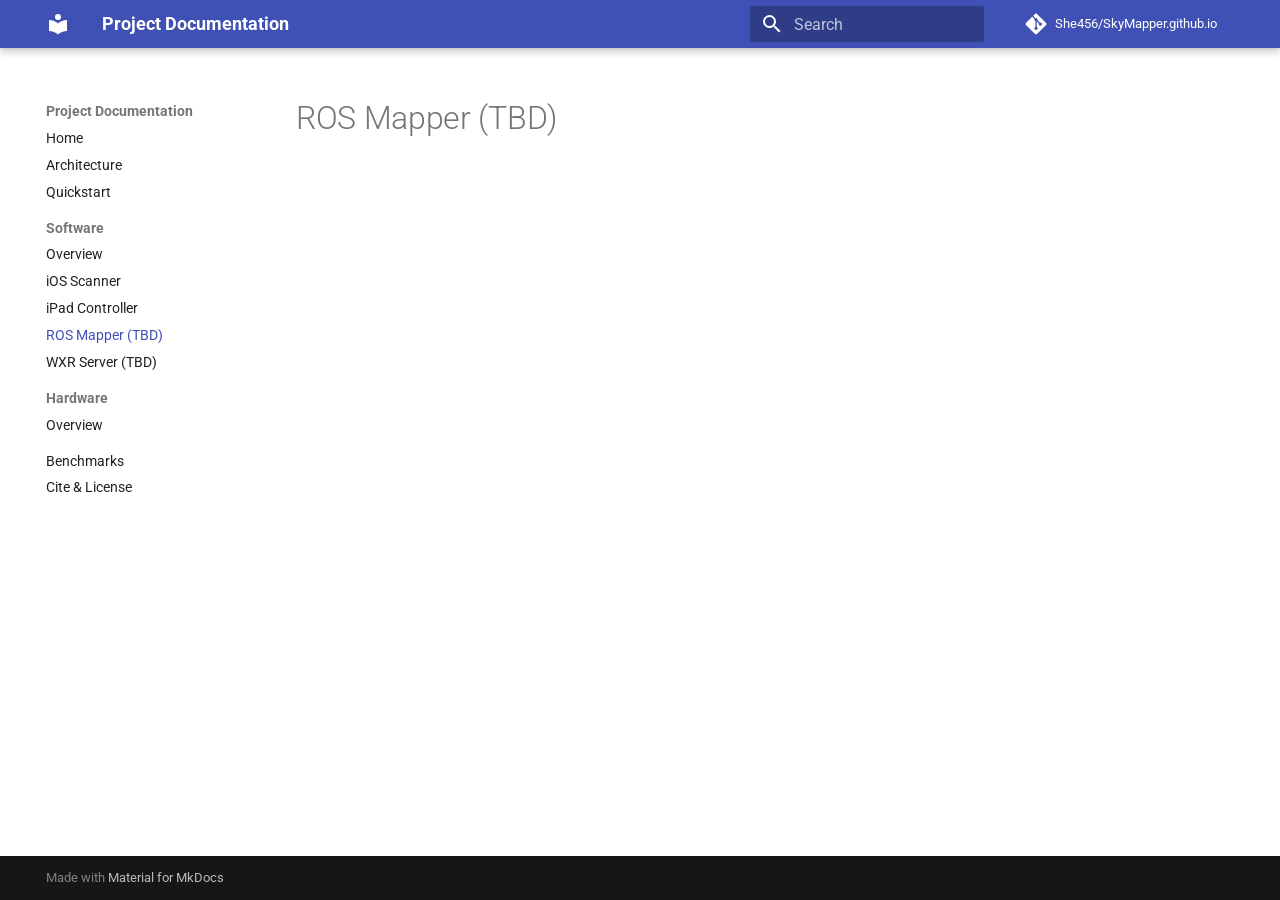
<file: docs/software/ros_mapper/index.html>
<!doctype html>
<html lang="en" class="no-js">
  <head>
    
      <meta charset="utf-8">
      <meta name="viewport" content="width=device-width,initial-scale=1">
      
      
      
      
        <link rel="prev" href="../ios_scanner/">
      
      
        <link rel="next" href="../wxr_server/">
      
      
        
      
      
      <link rel="icon" href="../../assets/images/favicon.png">
      <meta name="generator" content="mkdocs-1.6.1, mkdocs-material-9.7.3">
    
    
      
        <title>ROS Mapper (TBD) - Project Documentation</title>
      
    
    
      <link rel="stylesheet" href="../../assets/stylesheets/main.484c7ddc.min.css">
      
      


    
    
      
    
    
      
        
        
        <link rel="preconnect" href="https://fonts.gstatic.com" crossorigin>
        <link rel="stylesheet" href="https://fonts.googleapis.com/css?family=Roboto:300,300i,400,400i,700,700i%7CRoboto+Mono:400,400i,700,700i&display=fallback">
        <style>:root{--md-text-font:"Roboto";--md-code-font:"Roboto Mono"}</style>
      
    
    
    <script>__md_scope=new URL("../..",location),__md_hash=e=>[...e].reduce(((e,_)=>(e<<5)-e+_.charCodeAt(0)),0),__md_get=(e,_=localStorage,t=__md_scope)=>JSON.parse(_.getItem(t.pathname+"."+e)),__md_set=(e,_,t=localStorage,a=__md_scope)=>{try{t.setItem(a.pathname+"."+e,JSON.stringify(_))}catch(e){}}</script>
    
      

    
    
  </head>
  
  
    <body dir="ltr">
  
    
    <input class="md-toggle" data-md-toggle="drawer" type="checkbox" id="__drawer" autocomplete="off">
    <input class="md-toggle" data-md-toggle="search" type="checkbox" id="__search" autocomplete="off">
    <label class="md-overlay" for="__drawer"></label>
    <div data-md-component="skip">
      
        
        <a href="#ros-mapper-tbd" class="md-skip">
          Skip to content
        </a>
      
    </div>
    <div data-md-component="announce">
      
    </div>
    
    
      

  

<header class="md-header md-header--shadow" data-md-component="header">
  <nav class="md-header__inner md-grid" aria-label="Header">
    <a href="../.." title="Project Documentation" class="md-header__button md-logo" aria-label="Project Documentation" data-md-component="logo">
      
  
  <svg xmlns="http://www.w3.org/2000/svg" viewBox="0 0 24 24"><path d="M12 8a3 3 0 0 0 3-3 3 3 0 0 0-3-3 3 3 0 0 0-3 3 3 3 0 0 0 3 3m0 3.54C9.64 9.35 6.5 8 3 8v11c3.5 0 6.64 1.35 9 3.54 2.36-2.19 5.5-3.54 9-3.54V8c-3.5 0-6.64 1.35-9 3.54"/></svg>

    </a>
    <label class="md-header__button md-icon" for="__drawer">
      
      <svg xmlns="http://www.w3.org/2000/svg" viewBox="0 0 24 24"><path d="M3 6h18v2H3zm0 5h18v2H3zm0 5h18v2H3z"/></svg>
    </label>
    <div class="md-header__title" data-md-component="header-title">
      <div class="md-header__ellipsis">
        <div class="md-header__topic">
          <span class="md-ellipsis">
            Project Documentation
          </span>
        </div>
        <div class="md-header__topic" data-md-component="header-topic">
          <span class="md-ellipsis">
            
              ROS Mapper (TBD)
            
          </span>
        </div>
      </div>
    </div>
    
    
      <script>var palette=__md_get("__palette");if(palette&&palette.color){if("(prefers-color-scheme)"===palette.color.media){var media=matchMedia("(prefers-color-scheme: light)"),input=document.querySelector(media.matches?"[data-md-color-media='(prefers-color-scheme: light)']":"[data-md-color-media='(prefers-color-scheme: dark)']");palette.color.media=input.getAttribute("data-md-color-media"),palette.color.scheme=input.getAttribute("data-md-color-scheme"),palette.color.primary=input.getAttribute("data-md-color-primary"),palette.color.accent=input.getAttribute("data-md-color-accent")}for(var[key,value]of Object.entries(palette.color))document.body.setAttribute("data-md-color-"+key,value)}</script>
    
    
    
      
      
        <label class="md-header__button md-icon" for="__search">
          
          <svg xmlns="http://www.w3.org/2000/svg" viewBox="0 0 24 24"><path d="M9.5 3A6.5 6.5 0 0 1 16 9.5c0 1.61-.59 3.09-1.56 4.23l.27.27h.79l5 5-1.5 1.5-5-5v-.79l-.27-.27A6.52 6.52 0 0 1 9.5 16 6.5 6.5 0 0 1 3 9.5 6.5 6.5 0 0 1 9.5 3m0 2C7 5 5 7 5 9.5S7 14 9.5 14 14 12 14 9.5 12 5 9.5 5"/></svg>
        </label>
        <div class="md-search" data-md-component="search" role="dialog">
  <label class="md-search__overlay" for="__search"></label>
  <div class="md-search__inner" role="search">
    <form class="md-search__form" name="search">
      <input type="text" class="md-search__input" name="query" aria-label="Search" placeholder="Search" autocapitalize="off" autocorrect="off" autocomplete="off" spellcheck="false" data-md-component="search-query" required>
      <label class="md-search__icon md-icon" for="__search">
        
        <svg xmlns="http://www.w3.org/2000/svg" viewBox="0 0 24 24"><path d="M9.5 3A6.5 6.5 0 0 1 16 9.5c0 1.61-.59 3.09-1.56 4.23l.27.27h.79l5 5-1.5 1.5-5-5v-.79l-.27-.27A6.52 6.52 0 0 1 9.5 16 6.5 6.5 0 0 1 3 9.5 6.5 6.5 0 0 1 9.5 3m0 2C7 5 5 7 5 9.5S7 14 9.5 14 14 12 14 9.5 12 5 9.5 5"/></svg>
        
        <svg xmlns="http://www.w3.org/2000/svg" viewBox="0 0 24 24"><path d="M20 11v2H8l5.5 5.5-1.42 1.42L4.16 12l7.92-7.92L13.5 5.5 8 11z"/></svg>
      </label>
      <nav class="md-search__options" aria-label="Search">
        
        <button type="reset" class="md-search__icon md-icon" title="Clear" aria-label="Clear" tabindex="-1">
          
          <svg xmlns="http://www.w3.org/2000/svg" viewBox="0 0 24 24"><path d="M19 6.41 17.59 5 12 10.59 6.41 5 5 6.41 10.59 12 5 17.59 6.41 19 12 13.41 17.59 19 19 17.59 13.41 12z"/></svg>
        </button>
      </nav>
      
    </form>
    <div class="md-search__output">
      <div class="md-search__scrollwrap" tabindex="0" data-md-scrollfix>
        <div class="md-search-result" data-md-component="search-result">
          <div class="md-search-result__meta">
            Initializing search
          </div>
          <ol class="md-search-result__list" role="presentation"></ol>
        </div>
      </div>
    </div>
  </div>
</div>
      
    
    
      <div class="md-header__source">
        <a href="https://github.com/She456/SkyMapper.github.io" title="Go to repository" class="md-source" data-md-component="source">
  <div class="md-source__icon md-icon">
    
    <svg xmlns="http://www.w3.org/2000/svg" viewBox="0 0 448 512"><!--! Font Awesome Free 7.1.0 by @fontawesome - https://fontawesome.com License - https://fontawesome.com/license/free (Icons: CC BY 4.0, Fonts: SIL OFL 1.1, Code: MIT License) Copyright 2025 Fonticons, Inc.--><path d="M439.6 236.1 244 40.5c-5.4-5.5-12.8-8.5-20.4-8.5s-15 3-20.4 8.4L162.5 81l51.5 51.5c27.1-9.1 52.7 16.8 43.4 43.7l49.7 49.7c34.2-11.8 61.2 31 35.5 56.7-26.5 26.5-70.2-2.9-56-37.3L240.3 199v121.9c25.3 12.5 22.3 41.8 9.1 55-6.4 6.4-15.2 10.1-24.3 10.1s-17.8-3.6-24.3-10.1c-17.6-17.6-11.1-46.9 11.2-56v-123c-20.8-8.5-24.6-30.7-18.6-45L142.6 101 8.5 235.1C3 240.6 0 247.9 0 255.5s3 15 8.5 20.4l195.6 195.7c5.4 5.4 12.7 8.4 20.4 8.4s15-3 20.4-8.4l194.7-194.7c5.4-5.4 8.4-12.8 8.4-20.4s-3-15-8.4-20.4"/></svg>
  </div>
  <div class="md-source__repository">
    She456/SkyMapper.github.io
  </div>
</a>
      </div>
    
  </nav>
  
</header>
    
    <div class="md-container" data-md-component="container">
      
      
        
          
        
      
      <main class="md-main" data-md-component="main">
        <div class="md-main__inner md-grid">
          
            
              
              <div class="md-sidebar md-sidebar--primary" data-md-component="sidebar" data-md-type="navigation" >
                <div class="md-sidebar__scrollwrap">
                  <div class="md-sidebar__inner">
                    



<nav class="md-nav md-nav--primary" aria-label="Navigation" data-md-level="0">
  <label class="md-nav__title" for="__drawer">
    <a href="../.." title="Project Documentation" class="md-nav__button md-logo" aria-label="Project Documentation" data-md-component="logo">
      
  
  <svg xmlns="http://www.w3.org/2000/svg" viewBox="0 0 24 24"><path d="M12 8a3 3 0 0 0 3-3 3 3 0 0 0-3-3 3 3 0 0 0-3 3 3 3 0 0 0 3 3m0 3.54C9.64 9.35 6.5 8 3 8v11c3.5 0 6.64 1.35 9 3.54 2.36-2.19 5.5-3.54 9-3.54V8c-3.5 0-6.64 1.35-9 3.54"/></svg>

    </a>
    Project Documentation
  </label>
  
    <div class="md-nav__source">
      <a href="https://github.com/She456/SkyMapper.github.io" title="Go to repository" class="md-source" data-md-component="source">
  <div class="md-source__icon md-icon">
    
    <svg xmlns="http://www.w3.org/2000/svg" viewBox="0 0 448 512"><!--! Font Awesome Free 7.1.0 by @fontawesome - https://fontawesome.com License - https://fontawesome.com/license/free (Icons: CC BY 4.0, Fonts: SIL OFL 1.1, Code: MIT License) Copyright 2025 Fonticons, Inc.--><path d="M439.6 236.1 244 40.5c-5.4-5.5-12.8-8.5-20.4-8.5s-15 3-20.4 8.4L162.5 81l51.5 51.5c27.1-9.1 52.7 16.8 43.4 43.7l49.7 49.7c34.2-11.8 61.2 31 35.5 56.7-26.5 26.5-70.2-2.9-56-37.3L240.3 199v121.9c25.3 12.5 22.3 41.8 9.1 55-6.4 6.4-15.2 10.1-24.3 10.1s-17.8-3.6-24.3-10.1c-17.6-17.6-11.1-46.9 11.2-56v-123c-20.8-8.5-24.6-30.7-18.6-45L142.6 101 8.5 235.1C3 240.6 0 247.9 0 255.5s3 15 8.5 20.4l195.6 195.7c5.4 5.4 12.7 8.4 20.4 8.4s15-3 20.4-8.4l194.7-194.7c5.4-5.4 8.4-12.8 8.4-20.4s-3-15-8.4-20.4"/></svg>
  </div>
  <div class="md-source__repository">
    She456/SkyMapper.github.io
  </div>
</a>
    </div>
  
  <ul class="md-nav__list" data-md-scrollfix>
    
      
      
  
  
  
  
    <li class="md-nav__item">
      <a href="../.." class="md-nav__link">
        
  
  
  <span class="md-ellipsis">
    
  
    Home
  

    
  </span>
  
  

      </a>
    </li>
  

    
      
      
  
  
  
  
    <li class="md-nav__item">
      <a href="../../architecture/" class="md-nav__link">
        
  
  
  <span class="md-ellipsis">
    
  
    Architecture
  

    
  </span>
  
  

      </a>
    </li>
  

    
      
      
  
  
  
  
    <li class="md-nav__item">
      <a href="../../quickstart.md" class="md-nav__link">
        
  
  
  <span class="md-ellipsis">
    
  
    Quickstart
  

    
  </span>
  
  

      </a>
    </li>
  

    
      
      
  
  
    
  
  
  
    
    
      
        
      
        
      
        
      
        
      
        
      
    
    
    
      
        
        
      
    
    
    <li class="md-nav__item md-nav__item--active md-nav__item--section md-nav__item--nested">
      
        
        
        <input class="md-nav__toggle md-toggle " type="checkbox" id="__nav_4" checked>
        
          
          <label class="md-nav__link" for="__nav_4" id="__nav_4_label" tabindex="">
            
  
  
  <span class="md-ellipsis">
    
  
    Software
  

    
  </span>
  
  

            <span class="md-nav__icon md-icon"></span>
          </label>
        
        <nav class="md-nav" data-md-level="1" aria-labelledby="__nav_4_label" aria-expanded="true">
          <label class="md-nav__title" for="__nav_4">
            <span class="md-nav__icon md-icon"></span>
            
  
    Software
  

          </label>
          <ul class="md-nav__list" data-md-scrollfix>
            
              
                
  
  
  
  
    <li class="md-nav__item">
      <a href="../overview/" class="md-nav__link">
        
  
  
  <span class="md-ellipsis">
    
  
    Overview
  

    
  </span>
  
  

      </a>
    </li>
  

              
            
              
                
  
  
  
  
    <li class="md-nav__item">
      <a href="../ios_scanner/" class="md-nav__link">
        
  
  
  <span class="md-ellipsis">
    
  
    iOS Scanner
  

    
  </span>
  
  

      </a>
    </li>
  

              
            
              
                
  
  
  
  
    <li class="md-nav__item">
      <a href="../ipad_controller.md" class="md-nav__link">
        
  
  
  <span class="md-ellipsis">
    
  
    iPad Controller
  

    
  </span>
  
  

      </a>
    </li>
  

              
            
              
                
  
  
    
  
  
  
    <li class="md-nav__item md-nav__item--active">
      
      <input class="md-nav__toggle md-toggle" type="checkbox" id="__toc">
      
      
        
      
      
      <a href="./" class="md-nav__link md-nav__link--active">
        
  
  
  <span class="md-ellipsis">
    
  
    ROS Mapper (TBD)
  

    
  </span>
  
  

      </a>
      
    </li>
  

              
            
              
                
  
  
  
  
    <li class="md-nav__item">
      <a href="../wxr_server/" class="md-nav__link">
        
  
  
  <span class="md-ellipsis">
    
  
    WXR Server (TBD)
  

    
  </span>
  
  

      </a>
    </li>
  

              
            
          </ul>
        </nav>
      
    </li>
  

    
      
      
  
  
  
  
    
    
      
        
      
    
    
    
      
        
        
      
    
    
    <li class="md-nav__item md-nav__item--section md-nav__item--nested">
      
        
        
        <input class="md-nav__toggle md-toggle " type="checkbox" id="__nav_5" >
        
          
          <label class="md-nav__link" for="__nav_5" id="__nav_5_label" tabindex="">
            
  
  
  <span class="md-ellipsis">
    
  
    Hardware
  

    
  </span>
  
  

            <span class="md-nav__icon md-icon"></span>
          </label>
        
        <nav class="md-nav" data-md-level="1" aria-labelledby="__nav_5_label" aria-expanded="false">
          <label class="md-nav__title" for="__nav_5">
            <span class="md-nav__icon md-icon"></span>
            
  
    Hardware
  

          </label>
          <ul class="md-nav__list" data-md-scrollfix>
            
              
                
  
  
  
  
    <li class="md-nav__item">
      <a href="../../hardware/overview/" class="md-nav__link">
        
  
  
  <span class="md-ellipsis">
    
  
    Overview
  

    
  </span>
  
  

      </a>
    </li>
  

              
            
          </ul>
        </nav>
      
    </li>
  

    
      
      
  
  
  
  
    <li class="md-nav__item">
      <a href="../../benchmarks/" class="md-nav__link">
        
  
  
  <span class="md-ellipsis">
    
  
    Benchmarks
  

    
  </span>
  
  

      </a>
    </li>
  

    
      
      
  
  
  
  
    <li class="md-nav__item">
      <a href="../../cite/" class="md-nav__link">
        
  
  
  <span class="md-ellipsis">
    
  
    Cite & License
  

    
  </span>
  
  

      </a>
    </li>
  

    
  </ul>
</nav>
                  </div>
                </div>
              </div>
            
            
              
              <div class="md-sidebar md-sidebar--secondary" data-md-component="sidebar" data-md-type="toc" >
                <div class="md-sidebar__scrollwrap">
                  <div class="md-sidebar__inner">
                    

<nav class="md-nav md-nav--secondary" aria-label="Table of contents">
  
  
  
    
  
  
</nav>
                  </div>
                </div>
              </div>
            
          
          
            <div class="md-content" data-md-component="content">
              
              <article class="md-content__inner md-typeset">
                
                  


  
  


<h1 id="ros-mapper-tbd">ROS Mapper (TBD)</h1>












                
              </article>
            </div>
          
          
<script>var target=document.getElementById(location.hash.slice(1));target&&target.name&&(target.checked=target.name.startsWith("__tabbed_"))</script>
        </div>
        
      </main>
      
        <footer class="md-footer">
  
  <div class="md-footer-meta md-typeset">
    <div class="md-footer-meta__inner md-grid">
      <div class="md-copyright">
  
  
    Made with
    <a href="https://squidfunk.github.io/mkdocs-material/" target="_blank" rel="noopener">
      Material for MkDocs
    </a>
  
</div>
      
    </div>
  </div>
</footer>
      
    </div>
    <div class="md-dialog" data-md-component="dialog">
      <div class="md-dialog__inner md-typeset"></div>
    </div>
    
    
    
      
      
      <script id="__config" type="application/json">{"annotate": null, "base": "../..", "features": ["navigation.sections", "navigation.indexes", "content.code.copy"], "search": "../../assets/javascripts/workers/search.2c215733.min.js", "tags": null, "translations": {"clipboard.copied": "Copied to clipboard", "clipboard.copy": "Copy to clipboard", "search.result.more.one": "1 more on this page", "search.result.more.other": "# more on this page", "search.result.none": "No matching documents", "search.result.one": "1 matching document", "search.result.other": "# matching documents", "search.result.placeholder": "Type to start searching", "search.result.term.missing": "Missing", "select.version": "Select version"}, "version": null}</script>
    
    
      <script src="../../assets/javascripts/bundle.79ae519e.min.js"></script>
      
    
  </body>
</html>
</file>
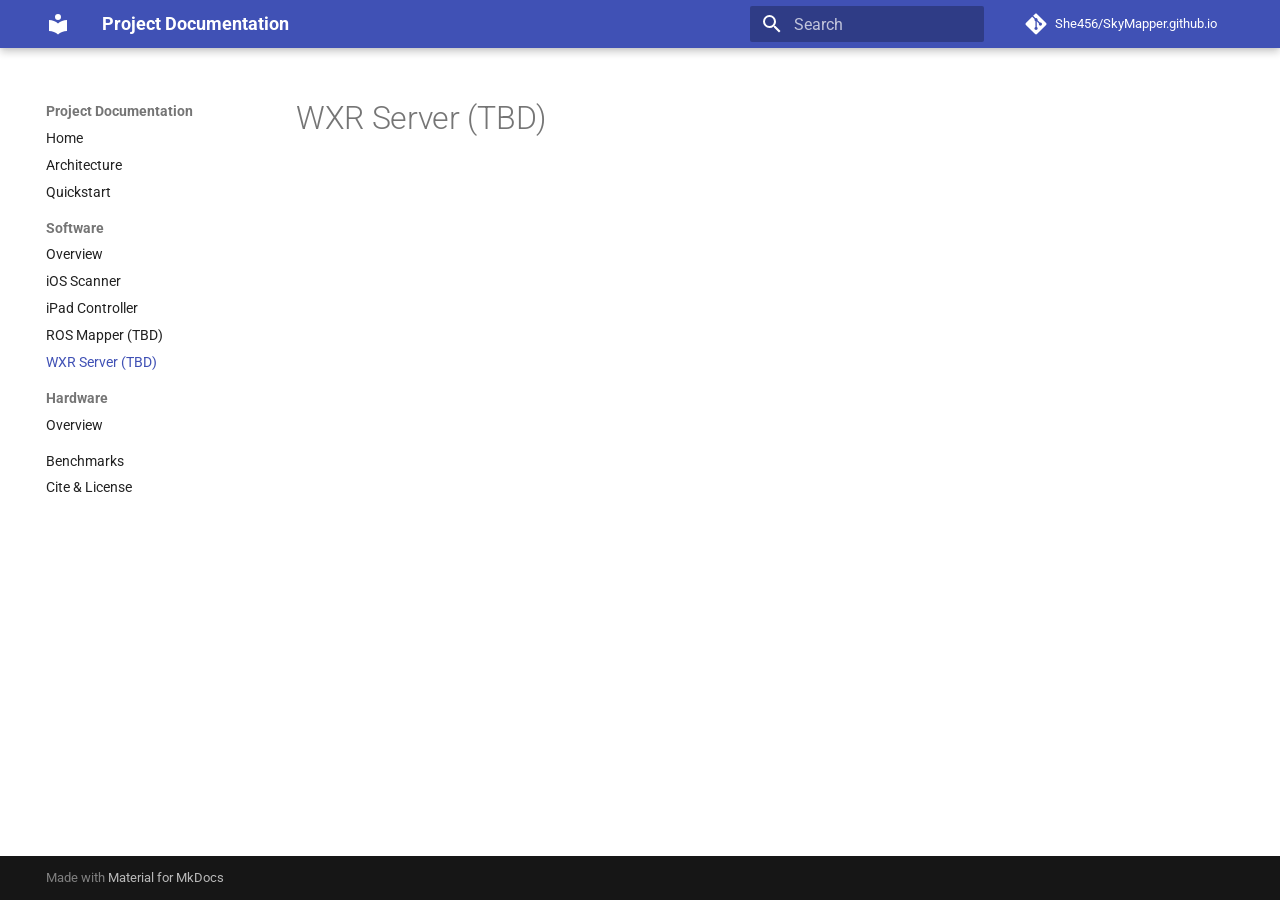
<file: docs/software/wxr_server/index.html>
<!doctype html>
<html lang="en" class="no-js">
  <head>
    
      <meta charset="utf-8">
      <meta name="viewport" content="width=device-width,initial-scale=1">
      
      
      
      
        <link rel="prev" href="../ros_mapper/">
      
      
        <link rel="next" href="../../hardware/overview/">
      
      
        
      
      
      <link rel="icon" href="../../assets/images/favicon.png">
      <meta name="generator" content="mkdocs-1.6.1, mkdocs-material-9.7.3">
    
    
      
        <title>WXR Server (TBD) - Project Documentation</title>
      
    
    
      <link rel="stylesheet" href="../../assets/stylesheets/main.484c7ddc.min.css">
      
      


    
    
      
    
    
      
        
        
        <link rel="preconnect" href="https://fonts.gstatic.com" crossorigin>
        <link rel="stylesheet" href="https://fonts.googleapis.com/css?family=Roboto:300,300i,400,400i,700,700i%7CRoboto+Mono:400,400i,700,700i&display=fallback">
        <style>:root{--md-text-font:"Roboto";--md-code-font:"Roboto Mono"}</style>
      
    
    
    <script>__md_scope=new URL("../..",location),__md_hash=e=>[...e].reduce(((e,_)=>(e<<5)-e+_.charCodeAt(0)),0),__md_get=(e,_=localStorage,t=__md_scope)=>JSON.parse(_.getItem(t.pathname+"."+e)),__md_set=(e,_,t=localStorage,a=__md_scope)=>{try{t.setItem(a.pathname+"."+e,JSON.stringify(_))}catch(e){}}</script>
    
      

    
    
  </head>
  
  
    <body dir="ltr">
  
    
    <input class="md-toggle" data-md-toggle="drawer" type="checkbox" id="__drawer" autocomplete="off">
    <input class="md-toggle" data-md-toggle="search" type="checkbox" id="__search" autocomplete="off">
    <label class="md-overlay" for="__drawer"></label>
    <div data-md-component="skip">
      
        
        <a href="#wxr-server-tbd" class="md-skip">
          Skip to content
        </a>
      
    </div>
    <div data-md-component="announce">
      
    </div>
    
    
      

  

<header class="md-header md-header--shadow" data-md-component="header">
  <nav class="md-header__inner md-grid" aria-label="Header">
    <a href="../.." title="Project Documentation" class="md-header__button md-logo" aria-label="Project Documentation" data-md-component="logo">
      
  
  <svg xmlns="http://www.w3.org/2000/svg" viewBox="0 0 24 24"><path d="M12 8a3 3 0 0 0 3-3 3 3 0 0 0-3-3 3 3 0 0 0-3 3 3 3 0 0 0 3 3m0 3.54C9.64 9.35 6.5 8 3 8v11c3.5 0 6.64 1.35 9 3.54 2.36-2.19 5.5-3.54 9-3.54V8c-3.5 0-6.64 1.35-9 3.54"/></svg>

    </a>
    <label class="md-header__button md-icon" for="__drawer">
      
      <svg xmlns="http://www.w3.org/2000/svg" viewBox="0 0 24 24"><path d="M3 6h18v2H3zm0 5h18v2H3zm0 5h18v2H3z"/></svg>
    </label>
    <div class="md-header__title" data-md-component="header-title">
      <div class="md-header__ellipsis">
        <div class="md-header__topic">
          <span class="md-ellipsis">
            Project Documentation
          </span>
        </div>
        <div class="md-header__topic" data-md-component="header-topic">
          <span class="md-ellipsis">
            
              WXR Server (TBD)
            
          </span>
        </div>
      </div>
    </div>
    
    
      <script>var palette=__md_get("__palette");if(palette&&palette.color){if("(prefers-color-scheme)"===palette.color.media){var media=matchMedia("(prefers-color-scheme: light)"),input=document.querySelector(media.matches?"[data-md-color-media='(prefers-color-scheme: light)']":"[data-md-color-media='(prefers-color-scheme: dark)']");palette.color.media=input.getAttribute("data-md-color-media"),palette.color.scheme=input.getAttribute("data-md-color-scheme"),palette.color.primary=input.getAttribute("data-md-color-primary"),palette.color.accent=input.getAttribute("data-md-color-accent")}for(var[key,value]of Object.entries(palette.color))document.body.setAttribute("data-md-color-"+key,value)}</script>
    
    
    
      
      
        <label class="md-header__button md-icon" for="__search">
          
          <svg xmlns="http://www.w3.org/2000/svg" viewBox="0 0 24 24"><path d="M9.5 3A6.5 6.5 0 0 1 16 9.5c0 1.61-.59 3.09-1.56 4.23l.27.27h.79l5 5-1.5 1.5-5-5v-.79l-.27-.27A6.52 6.52 0 0 1 9.5 16 6.5 6.5 0 0 1 3 9.5 6.5 6.5 0 0 1 9.5 3m0 2C7 5 5 7 5 9.5S7 14 9.5 14 14 12 14 9.5 12 5 9.5 5"/></svg>
        </label>
        <div class="md-search" data-md-component="search" role="dialog">
  <label class="md-search__overlay" for="__search"></label>
  <div class="md-search__inner" role="search">
    <form class="md-search__form" name="search">
      <input type="text" class="md-search__input" name="query" aria-label="Search" placeholder="Search" autocapitalize="off" autocorrect="off" autocomplete="off" spellcheck="false" data-md-component="search-query" required>
      <label class="md-search__icon md-icon" for="__search">
        
        <svg xmlns="http://www.w3.org/2000/svg" viewBox="0 0 24 24"><path d="M9.5 3A6.5 6.5 0 0 1 16 9.5c0 1.61-.59 3.09-1.56 4.23l.27.27h.79l5 5-1.5 1.5-5-5v-.79l-.27-.27A6.52 6.52 0 0 1 9.5 16 6.5 6.5 0 0 1 3 9.5 6.5 6.5 0 0 1 9.5 3m0 2C7 5 5 7 5 9.5S7 14 9.5 14 14 12 14 9.5 12 5 9.5 5"/></svg>
        
        <svg xmlns="http://www.w3.org/2000/svg" viewBox="0 0 24 24"><path d="M20 11v2H8l5.5 5.5-1.42 1.42L4.16 12l7.92-7.92L13.5 5.5 8 11z"/></svg>
      </label>
      <nav class="md-search__options" aria-label="Search">
        
        <button type="reset" class="md-search__icon md-icon" title="Clear" aria-label="Clear" tabindex="-1">
          
          <svg xmlns="http://www.w3.org/2000/svg" viewBox="0 0 24 24"><path d="M19 6.41 17.59 5 12 10.59 6.41 5 5 6.41 10.59 12 5 17.59 6.41 19 12 13.41 17.59 19 19 17.59 13.41 12z"/></svg>
        </button>
      </nav>
      
    </form>
    <div class="md-search__output">
      <div class="md-search__scrollwrap" tabindex="0" data-md-scrollfix>
        <div class="md-search-result" data-md-component="search-result">
          <div class="md-search-result__meta">
            Initializing search
          </div>
          <ol class="md-search-result__list" role="presentation"></ol>
        </div>
      </div>
    </div>
  </div>
</div>
      
    
    
      <div class="md-header__source">
        <a href="https://github.com/She456/SkyMapper.github.io" title="Go to repository" class="md-source" data-md-component="source">
  <div class="md-source__icon md-icon">
    
    <svg xmlns="http://www.w3.org/2000/svg" viewBox="0 0 448 512"><!--! Font Awesome Free 7.1.0 by @fontawesome - https://fontawesome.com License - https://fontawesome.com/license/free (Icons: CC BY 4.0, Fonts: SIL OFL 1.1, Code: MIT License) Copyright 2025 Fonticons, Inc.--><path d="M439.6 236.1 244 40.5c-5.4-5.5-12.8-8.5-20.4-8.5s-15 3-20.4 8.4L162.5 81l51.5 51.5c27.1-9.1 52.7 16.8 43.4 43.7l49.7 49.7c34.2-11.8 61.2 31 35.5 56.7-26.5 26.5-70.2-2.9-56-37.3L240.3 199v121.9c25.3 12.5 22.3 41.8 9.1 55-6.4 6.4-15.2 10.1-24.3 10.1s-17.8-3.6-24.3-10.1c-17.6-17.6-11.1-46.9 11.2-56v-123c-20.8-8.5-24.6-30.7-18.6-45L142.6 101 8.5 235.1C3 240.6 0 247.9 0 255.5s3 15 8.5 20.4l195.6 195.7c5.4 5.4 12.7 8.4 20.4 8.4s15-3 20.4-8.4l194.7-194.7c5.4-5.4 8.4-12.8 8.4-20.4s-3-15-8.4-20.4"/></svg>
  </div>
  <div class="md-source__repository">
    She456/SkyMapper.github.io
  </div>
</a>
      </div>
    
  </nav>
  
</header>
    
    <div class="md-container" data-md-component="container">
      
      
        
          
        
      
      <main class="md-main" data-md-component="main">
        <div class="md-main__inner md-grid">
          
            
              
              <div class="md-sidebar md-sidebar--primary" data-md-component="sidebar" data-md-type="navigation" >
                <div class="md-sidebar__scrollwrap">
                  <div class="md-sidebar__inner">
                    



<nav class="md-nav md-nav--primary" aria-label="Navigation" data-md-level="0">
  <label class="md-nav__title" for="__drawer">
    <a href="../.." title="Project Documentation" class="md-nav__button md-logo" aria-label="Project Documentation" data-md-component="logo">
      
  
  <svg xmlns="http://www.w3.org/2000/svg" viewBox="0 0 24 24"><path d="M12 8a3 3 0 0 0 3-3 3 3 0 0 0-3-3 3 3 0 0 0-3 3 3 3 0 0 0 3 3m0 3.54C9.64 9.35 6.5 8 3 8v11c3.5 0 6.64 1.35 9 3.54 2.36-2.19 5.5-3.54 9-3.54V8c-3.5 0-6.64 1.35-9 3.54"/></svg>

    </a>
    Project Documentation
  </label>
  
    <div class="md-nav__source">
      <a href="https://github.com/She456/SkyMapper.github.io" title="Go to repository" class="md-source" data-md-component="source">
  <div class="md-source__icon md-icon">
    
    <svg xmlns="http://www.w3.org/2000/svg" viewBox="0 0 448 512"><!--! Font Awesome Free 7.1.0 by @fontawesome - https://fontawesome.com License - https://fontawesome.com/license/free (Icons: CC BY 4.0, Fonts: SIL OFL 1.1, Code: MIT License) Copyright 2025 Fonticons, Inc.--><path d="M439.6 236.1 244 40.5c-5.4-5.5-12.8-8.5-20.4-8.5s-15 3-20.4 8.4L162.5 81l51.5 51.5c27.1-9.1 52.7 16.8 43.4 43.7l49.7 49.7c34.2-11.8 61.2 31 35.5 56.7-26.5 26.5-70.2-2.9-56-37.3L240.3 199v121.9c25.3 12.5 22.3 41.8 9.1 55-6.4 6.4-15.2 10.1-24.3 10.1s-17.8-3.6-24.3-10.1c-17.6-17.6-11.1-46.9 11.2-56v-123c-20.8-8.5-24.6-30.7-18.6-45L142.6 101 8.5 235.1C3 240.6 0 247.9 0 255.5s3 15 8.5 20.4l195.6 195.7c5.4 5.4 12.7 8.4 20.4 8.4s15-3 20.4-8.4l194.7-194.7c5.4-5.4 8.4-12.8 8.4-20.4s-3-15-8.4-20.4"/></svg>
  </div>
  <div class="md-source__repository">
    She456/SkyMapper.github.io
  </div>
</a>
    </div>
  
  <ul class="md-nav__list" data-md-scrollfix>
    
      
      
  
  
  
  
    <li class="md-nav__item">
      <a href="../.." class="md-nav__link">
        
  
  
  <span class="md-ellipsis">
    
  
    Home
  

    
  </span>
  
  

      </a>
    </li>
  

    
      
      
  
  
  
  
    <li class="md-nav__item">
      <a href="../../architecture/" class="md-nav__link">
        
  
  
  <span class="md-ellipsis">
    
  
    Architecture
  

    
  </span>
  
  

      </a>
    </li>
  

    
      
      
  
  
  
  
    <li class="md-nav__item">
      <a href="../../quickstart.md" class="md-nav__link">
        
  
  
  <span class="md-ellipsis">
    
  
    Quickstart
  

    
  </span>
  
  

      </a>
    </li>
  

    
      
      
  
  
    
  
  
  
    
    
      
        
      
        
      
        
      
        
      
        
      
    
    
    
      
        
        
      
    
    
    <li class="md-nav__item md-nav__item--active md-nav__item--section md-nav__item--nested">
      
        
        
        <input class="md-nav__toggle md-toggle " type="checkbox" id="__nav_4" checked>
        
          
          <label class="md-nav__link" for="__nav_4" id="__nav_4_label" tabindex="">
            
  
  
  <span class="md-ellipsis">
    
  
    Software
  

    
  </span>
  
  

            <span class="md-nav__icon md-icon"></span>
          </label>
        
        <nav class="md-nav" data-md-level="1" aria-labelledby="__nav_4_label" aria-expanded="true">
          <label class="md-nav__title" for="__nav_4">
            <span class="md-nav__icon md-icon"></span>
            
  
    Software
  

          </label>
          <ul class="md-nav__list" data-md-scrollfix>
            
              
                
  
  
  
  
    <li class="md-nav__item">
      <a href="../overview/" class="md-nav__link">
        
  
  
  <span class="md-ellipsis">
    
  
    Overview
  

    
  </span>
  
  

      </a>
    </li>
  

              
            
              
                
  
  
  
  
    <li class="md-nav__item">
      <a href="../ios_scanner/" class="md-nav__link">
        
  
  
  <span class="md-ellipsis">
    
  
    iOS Scanner
  

    
  </span>
  
  

      </a>
    </li>
  

              
            
              
                
  
  
  
  
    <li class="md-nav__item">
      <a href="../ipad_controller.md" class="md-nav__link">
        
  
  
  <span class="md-ellipsis">
    
  
    iPad Controller
  

    
  </span>
  
  

      </a>
    </li>
  

              
            
              
                
  
  
  
  
    <li class="md-nav__item">
      <a href="../ros_mapper/" class="md-nav__link">
        
  
  
  <span class="md-ellipsis">
    
  
    ROS Mapper (TBD)
  

    
  </span>
  
  

      </a>
    </li>
  

              
            
              
                
  
  
    
  
  
  
    <li class="md-nav__item md-nav__item--active">
      
      <input class="md-nav__toggle md-toggle" type="checkbox" id="__toc">
      
      
        
      
      
      <a href="./" class="md-nav__link md-nav__link--active">
        
  
  
  <span class="md-ellipsis">
    
  
    WXR Server (TBD)
  

    
  </span>
  
  

      </a>
      
    </li>
  

              
            
          </ul>
        </nav>
      
    </li>
  

    
      
      
  
  
  
  
    
    
      
        
      
    
    
    
      
        
        
      
    
    
    <li class="md-nav__item md-nav__item--section md-nav__item--nested">
      
        
        
        <input class="md-nav__toggle md-toggle " type="checkbox" id="__nav_5" >
        
          
          <label class="md-nav__link" for="__nav_5" id="__nav_5_label" tabindex="">
            
  
  
  <span class="md-ellipsis">
    
  
    Hardware
  

    
  </span>
  
  

            <span class="md-nav__icon md-icon"></span>
          </label>
        
        <nav class="md-nav" data-md-level="1" aria-labelledby="__nav_5_label" aria-expanded="false">
          <label class="md-nav__title" for="__nav_5">
            <span class="md-nav__icon md-icon"></span>
            
  
    Hardware
  

          </label>
          <ul class="md-nav__list" data-md-scrollfix>
            
              
                
  
  
  
  
    <li class="md-nav__item">
      <a href="../../hardware/overview/" class="md-nav__link">
        
  
  
  <span class="md-ellipsis">
    
  
    Overview
  

    
  </span>
  
  

      </a>
    </li>
  

              
            
          </ul>
        </nav>
      
    </li>
  

    
      
      
  
  
  
  
    <li class="md-nav__item">
      <a href="../../benchmarks/" class="md-nav__link">
        
  
  
  <span class="md-ellipsis">
    
  
    Benchmarks
  

    
  </span>
  
  

      </a>
    </li>
  

    
      
      
  
  
  
  
    <li class="md-nav__item">
      <a href="../../cite/" class="md-nav__link">
        
  
  
  <span class="md-ellipsis">
    
  
    Cite & License
  

    
  </span>
  
  

      </a>
    </li>
  

    
  </ul>
</nav>
                  </div>
                </div>
              </div>
            
            
              
              <div class="md-sidebar md-sidebar--secondary" data-md-component="sidebar" data-md-type="toc" >
                <div class="md-sidebar__scrollwrap">
                  <div class="md-sidebar__inner">
                    

<nav class="md-nav md-nav--secondary" aria-label="Table of contents">
  
  
  
    
  
  
</nav>
                  </div>
                </div>
              </div>
            
          
          
            <div class="md-content" data-md-component="content">
              
              <article class="md-content__inner md-typeset">
                
                  


  
  


<h1 id="wxr-server-tbd">WXR Server (TBD)</h1>












                
              </article>
            </div>
          
          
<script>var target=document.getElementById(location.hash.slice(1));target&&target.name&&(target.checked=target.name.startsWith("__tabbed_"))</script>
        </div>
        
      </main>
      
        <footer class="md-footer">
  
  <div class="md-footer-meta md-typeset">
    <div class="md-footer-meta__inner md-grid">
      <div class="md-copyright">
  
  
    Made with
    <a href="https://squidfunk.github.io/mkdocs-material/" target="_blank" rel="noopener">
      Material for MkDocs
    </a>
  
</div>
      
    </div>
  </div>
</footer>
      
    </div>
    <div class="md-dialog" data-md-component="dialog">
      <div class="md-dialog__inner md-typeset"></div>
    </div>
    
    
    
      
      
      <script id="__config" type="application/json">{"annotate": null, "base": "../..", "features": ["navigation.sections", "navigation.indexes", "content.code.copy"], "search": "../../assets/javascripts/workers/search.2c215733.min.js", "tags": null, "translations": {"clipboard.copied": "Copied to clipboard", "clipboard.copy": "Copy to clipboard", "search.result.more.one": "1 more on this page", "search.result.more.other": "# more on this page", "search.result.none": "No matching documents", "search.result.one": "1 matching document", "search.result.other": "# matching documents", "search.result.placeholder": "Type to start searching", "search.result.term.missing": "Missing", "select.version": "Select version"}, "version": null}</script>
    
    
      <script src="../../assets/javascripts/bundle.79ae519e.min.js"></script>
      
    
  </body>
</html>
</file>
<file: docs/assets/stylesheets/main.484c7ddc.min.css>
@charset "UTF-8";html{-webkit-text-size-adjust:none;-moz-text-size-adjust:none;text-size-adjust:none;box-sizing:border-box}*,:after,:before{box-sizing:inherit}@media (prefers-reduced-motion){*,:after,:before{transition:none!important}}body{margin:0}a,button,input,label{-webkit-tap-highlight-color:transparent}a{color:inherit;text-decoration:none}hr{border:0;box-sizing:initial;display:block;height:.05rem;overflow:visible;padding:0}small{font-size:80%}sub,sup{line-height:1em}img{border-style:none}table{border-collapse:initial;border-spacing:0}td,th{font-weight:400;vertical-align:top}button{background:#0000;border:0;font-family:inherit;font-size:inherit;margin:0;padding:0}input{border:0;outline:none}:root{--md-primary-fg-color:#4051b5;--md-primary-fg-color--light:#5d6cc0;--md-primary-fg-color--dark:#303fa1;--md-primary-bg-color:#fff;--md-primary-bg-color--light:#ffffffb3;--md-accent-fg-color:#526cfe;--md-accent-fg-color--transparent:#526cfe1a;--md-accent-bg-color:#fff;--md-accent-bg-color--light:#ffffffb3}[data-md-color-scheme=default]{color-scheme:light}[data-md-color-scheme=default] img[src$="#gh-dark-mode-only"],[data-md-color-scheme=default] img[src$="#only-dark"]{display:none}:root,[data-md-color-scheme=default]{--md-hue:225deg;--md-default-fg-color:#000000de;--md-default-fg-color--light:#0000008a;--md-default-fg-color--lighter:#00000052;--md-default-fg-color--lightest:#00000012;--md-default-bg-color:#fff;--md-default-bg-color--light:#ffffffb3;--md-default-bg-color--lighter:#ffffff4d;--md-default-bg-color--lightest:#ffffff1f;--md-code-fg-color:#36464e;--md-code-bg-color:#f5f5f5;--md-code-bg-color--light:#f5f5f5b3;--md-code-bg-color--lighter:#f5f5f54d;--md-code-hl-color:#4287ff;--md-code-hl-color--light:#4287ff1a;--md-code-hl-number-color:#d52a2a;--md-code-hl-special-color:#db1457;--md-code-hl-function-color:#a846b9;--md-code-hl-constant-color:#6e59d9;--md-code-hl-keyword-color:#3f6ec6;--md-code-hl-string-color:#1c7d4d;--md-code-hl-name-color:var(--md-code-fg-color);--md-code-hl-operator-color:var(--md-default-fg-color--light);--md-code-hl-punctuation-color:var(--md-default-fg-color--light);--md-code-hl-comment-color:var(--md-default-fg-color--light);--md-code-hl-generic-color:var(--md-default-fg-color--light);--md-code-hl-variable-color:var(--md-default-fg-color--light);--md-typeset-color:var(--md-default-fg-color);--md-typeset-a-color:var(--md-primary-fg-color);--md-typeset-del-color:#f5503d26;--md-typeset-ins-color:#0bd57026;--md-typeset-kbd-color:#fafafa;--md-typeset-kbd-accent-color:#fff;--md-typeset-kbd-border-color:#b8b8b8;--md-typeset-mark-color:#ffff0080;--md-typeset-table-color:#0000001f;--md-typeset-table-color--light:rgba(0,0,0,.035);--md-admonition-fg-color:var(--md-default-fg-color);--md-admonition-bg-color:var(--md-default-bg-color);--md-warning-fg-color:#000000de;--md-warning-bg-color:#ff9;--md-footer-fg-color:#fff;--md-footer-fg-color--light:#ffffffb3;--md-footer-fg-color--lighter:#ffffff73;--md-footer-bg-color:#000000de;--md-footer-bg-color--dark:#00000052;--md-shadow-z1:0 0.2rem 0.5rem #0000000d,0 0 0.05rem #0000001a;--md-shadow-z2:0 0.2rem 0.5rem #0000001a,0 0 0.05rem #00000040;--md-shadow-z3:0 0.2rem 0.5rem #0003,0 0 0.05rem #00000059}.md-icon svg{fill:currentcolor;display:block;height:1.2rem;width:1.2rem}body{-webkit-font-smoothing:antialiased;-moz-osx-font-smoothing:grayscale;--md-text-font-family:var(--md-text-font,_),-apple-system,BlinkMacSystemFont,Helvetica,Arial,sans-serif;--md-code-font-family:var(--md-code-font,_),SFMono-Regular,Consolas,Menlo,monospace}aside,body,input{font-feature-settings:"kern","liga";color:var(--md-typeset-color);font-family:var(--md-text-font-family)}code,kbd,pre{font-feature-settings:"kern";font-family:var(--md-code-font-family)}:root{--md-typeset-table-sort-icon:url('data:image/svg+xml;charset=utf-8,<svg xmlns="http://www.w3.org/2000/svg" viewBox="0 0 24 24"><path d="m18 21-4-4h3V7h-3l4-4 4 4h-3v10h3M2 19v-2h10v2M2 13v-2h7v2M2 7V5h4v2z"/></svg>');--md-typeset-table-sort-icon--asc:url('data:image/svg+xml;charset=utf-8,<svg xmlns="http://www.w3.org/2000/svg" viewBox="0 0 24 24"><path d="M19 17h3l-4 4-4-4h3V3h2M2 17h10v2H2M6 5v2H2V5m0 6h7v2H2z"/></svg>');--md-typeset-table-sort-icon--desc:url('data:image/svg+xml;charset=utf-8,<svg xmlns="http://www.w3.org/2000/svg" viewBox="0 0 24 24"><path d="M19 7h3l-4-4-4 4h3v14h2M2 17h10v2H2M6 5v2H2V5m0 6h7v2H2z"/></svg>')}.md-typeset{-webkit-print-color-adjust:exact;color-adjust:exact;font-size:.8rem;line-height:1.6;overflow-wrap:break-word}@media print{.md-typeset{font-size:.68rem}}.md-typeset blockquote,.md-typeset dl,.md-typeset figure,.md-typeset ol,.md-typeset pre,.md-typeset ul{margin-bottom:1em;margin-top:1em}.md-typeset h1{color:var(--md-default-fg-color--light);font-size:2em;line-height:1.3;margin:0 0 1.25em}.md-typeset h1,.md-typeset h2{font-weight:300;letter-spacing:-.01em}.md-typeset h2{font-size:1.5625em;line-height:1.4;margin:1.6em 0 .64em}.md-typeset h3{font-size:1.25em;font-weight:400;letter-spacing:-.01em;line-height:1.5;margin:1.6em 0 .8em}.md-typeset h2+h3{margin-top:.8em}.md-typeset h4{font-weight:700;letter-spacing:-.01em;margin:1em 0}.md-typeset h5,.md-typeset h6{color:var(--md-default-fg-color--light);font-size:.8em;font-weight:700;letter-spacing:-.01em;margin:1.25em 0}.md-typeset h5{text-transform:uppercase}.md-typeset h5 code{text-transform:none}.md-typeset hr{border-bottom:.05rem solid var(--md-default-fg-color--lightest);display:flow-root;margin:1.5em 0}.md-typeset a{color:var(--md-typeset-a-color);word-break:break-word}.md-typeset a,.md-typeset a:before{transition:color 125ms}.md-typeset a:focus,.md-typeset a:hover{color:var(--md-accent-fg-color)}.md-typeset a:focus code,.md-typeset a:hover code{background-color:var(--md-accent-fg-color--transparent);color:var(--md-accent-fg-color)}.md-typeset a code{color:var(--md-typeset-a-color)}.md-typeset a.focus-visible{outline-color:var(--md-accent-fg-color);outline-offset:.2rem}.md-typeset code,.md-typeset kbd,.md-typeset pre{color:var(--md-code-fg-color);direction:ltr;font-variant-ligatures:none;transition:background-color 125ms}@media print{.md-typeset code,.md-typeset kbd,.md-typeset pre{white-space:pre-wrap}}.md-typeset code{background-color:var(--md-code-bg-color);border-radius:.1rem;-webkit-box-decoration-break:clone;box-decoration-break:clone;font-size:.85em;padding:0 .2941176471em;transition:color 125ms,background-color 125ms;word-break:break-word}.md-typeset code:not(.focus-visible){-webkit-tap-highlight-color:transparent;outline:none}.md-typeset pre{display:flow-root;line-height:1.4;position:relative}.md-typeset pre>code{-webkit-box-decoration-break:slice;box-decoration-break:slice;box-shadow:none;display:block;margin:0;outline-color:var(--md-accent-fg-color);overflow:auto;padding:.7720588235em 1.1764705882em;scrollbar-color:var(--md-default-fg-color--lighter) #0000;scrollbar-width:thin;touch-action:auto;word-break:normal}.md-typeset pre>code:hover{scrollbar-color:var(--md-accent-fg-color) #0000}.md-typeset pre>code::-webkit-scrollbar{height:.2rem;width:.2rem}.md-typeset pre>code::-webkit-scrollbar-thumb{background-color:var(--md-default-fg-color--lighter)}.md-typeset pre>code::-webkit-scrollbar-thumb:hover{background-color:var(--md-accent-fg-color)}.md-typeset kbd{background-color:var(--md-typeset-kbd-color);border-radius:.1rem;box-shadow:0 .1rem 0 .05rem var(--md-typeset-kbd-border-color),0 .1rem 0 var(--md-typeset-kbd-border-color),0 -.1rem .2rem var(--md-typeset-kbd-accent-color) inset;color:var(--md-default-fg-color);display:inline-block;font-size:.75em;padding:0 .6666666667em;vertical-align:text-top;word-break:break-word}.md-typeset mark{background-color:var(--md-typeset-mark-color);-webkit-box-decoration-break:clone;box-decoration-break:clone;color:inherit;word-break:break-word}.md-typeset abbr{cursor:help;text-decoration:none}.md-typeset [data-preview],.md-typeset abbr{border-bottom:.05rem dotted var(--md-default-fg-color--light)}.md-typeset small{opacity:.75}[dir=ltr] .md-typeset sub,[dir=ltr] .md-typeset sup{margin-left:.078125em}[dir=rtl] .md-typeset sub,[dir=rtl] .md-typeset sup{margin-right:.078125em}[dir=ltr] .md-typeset blockquote{padding-left:.6rem}[dir=rtl] .md-typeset blockquote{padding-right:.6rem}[dir=ltr] .md-typeset blockquote{border-left:.2rem solid var(--md-default-fg-color--lighter)}[dir=rtl] .md-typeset blockquote{border-right:.2rem solid var(--md-default-fg-color--lighter)}.md-typeset blockquote{color:var(--md-default-fg-color--light);margin-left:0;margin-right:0}.md-typeset ul{list-style-type:disc}.md-typeset ul[type]{list-style-type:revert-layer}[dir=ltr] .md-typeset ol,[dir=ltr] .md-typeset ul{margin-left:.625em}[dir=rtl] .md-typeset ol,[dir=rtl] .md-typeset ul{margin-right:.625em}.md-typeset ol,.md-typeset ul{padding:0}.md-typeset ol:not([hidden]),.md-typeset ul:not([hidden]){display:flow-root}.md-typeset ol ol,.md-typeset ul ol{list-style-type:lower-alpha}.md-typeset ol ol ol,.md-typeset ul ol ol{list-style-type:lower-roman}.md-typeset ol ol ol ol,.md-typeset ul ol ol ol{list-style-type:upper-alpha}.md-typeset ol ol ol ol ol,.md-typeset ul ol ol ol ol{list-style-type:upper-roman}.md-typeset ol[type],.md-typeset ul[type]{list-style-type:revert-layer}[dir=ltr] .md-typeset ol li,[dir=ltr] .md-typeset ul li{margin-left:1.25em}[dir=rtl] .md-typeset ol li,[dir=rtl] .md-typeset ul li{margin-right:1.25em}.md-typeset ol li,.md-typeset ul li{margin-bottom:.5em}.md-typeset ol li blockquote,.md-typeset ol li p,.md-typeset ul li blockquote,.md-typeset ul li p{margin:.5em 0}.md-typeset ol li:last-child,.md-typeset ul li:last-child{margin-bottom:0}[dir=ltr] .md-typeset ol li ol,[dir=ltr] .md-typeset ol li ul,[dir=ltr] .md-typeset ul li ol,[dir=ltr] .md-typeset ul li ul{margin-left:.625em}[dir=rtl] .md-typeset ol li ol,[dir=rtl] .md-typeset ol li ul,[dir=rtl] .md-typeset ul li ol,[dir=rtl] .md-typeset ul li ul{margin-right:.625em}.md-typeset ol li ol,.md-typeset ol li ul,.md-typeset ul li ol,.md-typeset ul li ul{margin-bottom:.5em;margin-top:.5em}[dir=ltr] .md-typeset dd{margin-left:1.875em}[dir=rtl] .md-typeset dd{margin-right:1.875em}.md-typeset dd{margin-bottom:1.5em;margin-top:1em}.md-typeset img,.md-typeset svg,.md-typeset video{height:auto;max-width:100%}.md-typeset img[align=left]{margin:1em 1em 1em 0}.md-typeset img[align=right]{margin:1em 0 1em 1em}.md-typeset img[align]:only-child{margin-top:0}.md-typeset figure{display:flow-root;margin:1em auto;max-width:100%;text-align:center;width:fit-content}.md-typeset figure img{display:block;margin:0 auto}.md-typeset figcaption{font-style:italic;margin:1em auto;max-width:24rem}.md-typeset iframe{max-width:100%}.md-typeset table:not([class]){background-color:var(--md-default-bg-color);border:.05rem solid var(--md-typeset-table-color);border-radius:.1rem;display:inline-block;font-size:.64rem;max-width:100%;overflow:auto;touch-action:auto}@media print{.md-typeset table:not([class]){display:table}}.md-typeset table:not([class])+*{margin-top:1.5em}.md-typeset table:not([class]) td>:first-child,.md-typeset table:not([class]) th>:first-child{margin-top:0}.md-typeset table:not([class]) td>:last-child,.md-typeset table:not([class]) th>:last-child{margin-bottom:0}.md-typeset table:not([class]) td:not([align]),.md-typeset table:not([class]) th:not([align]){text-align:left}[dir=rtl] .md-typeset table:not([class]) td:not([align]),[dir=rtl] .md-typeset table:not([class]) th:not([align]){text-align:right}.md-typeset table:not([class]) th{font-weight:700;min-width:5rem;padding:.9375em 1.25em;vertical-align:top}.md-typeset table:not([class]) td{border-top:.05rem solid var(--md-typeset-table-color);padding:.9375em 1.25em;vertical-align:top}.md-typeset table:not([class]) tbody tr{transition:background-color 125ms}.md-typeset table:not([class]) tbody tr:hover{background-color:var(--md-typeset-table-color--light);box-shadow:0 .05rem 0 var(--md-default-bg-color) inset}.md-typeset table:not([class]) a{word-break:normal}.md-typeset table th[role=columnheader]{cursor:pointer}[dir=ltr] .md-typeset table th[role=columnheader]:after{margin-left:.5em}[dir=rtl] .md-typeset table th[role=columnheader]:after{margin-right:.5em}.md-typeset table th[role=columnheader]:after{content:"";display:inline-block;height:1.2em;-webkit-mask-image:var(--md-typeset-table-sort-icon);mask-image:var(--md-typeset-table-sort-icon);-webkit-mask-repeat:no-repeat;mask-repeat:no-repeat;-webkit-mask-size:contain;mask-size:contain;transition:background-color 125ms;vertical-align:text-bottom;width:1.2em}.md-typeset table th[role=columnheader]:hover:after{background-color:var(--md-default-fg-color--lighter)}.md-typeset table th[role=columnheader][aria-sort=ascending]:after{background-color:var(--md-default-fg-color--light);-webkit-mask-image:var(--md-typeset-table-sort-icon--asc);mask-image:var(--md-typeset-table-sort-icon--asc)}.md-typeset table th[role=columnheader][aria-sort=descending]:after{background-color:var(--md-default-fg-color--light);-webkit-mask-image:var(--md-typeset-table-sort-icon--desc);mask-image:var(--md-typeset-table-sort-icon--desc)}.md-typeset__scrollwrap{margin:1em -.8rem;overflow-x:auto;touch-action:auto}.md-typeset__table{display:inline-block;margin-bottom:.5em;padding:0 .8rem}@media print{.md-typeset__table{display:block}}html .md-typeset__table table{display:table;margin:0;overflow:hidden;width:100%}@media screen and (max-width:44.984375em){.md-content__inner>pre{margin:1em -.8rem}.md-content__inner>pre code{border-radius:0}}.md-typeset .md-author{border-radius:100%;display:block;flex-shrink:0;height:1.6rem;overflow:hidden;position:relative;transition:color 125ms,transform 125ms;width:1.6rem}.md-typeset .md-author img{display:block}.md-typeset .md-author--more{background:var(--md-default-fg-color--lightest);color:var(--md-default-fg-color--lighter);font-size:.6rem;font-weight:700;line-height:1.6rem;text-align:center}.md-typeset .md-author--long{height:2.4rem;width:2.4rem}.md-typeset a.md-author{transform:scale(1)}.md-typeset a.md-author img{border-radius:100%;filter:grayscale(100%) opacity(75%);transition:filter 125ms}.md-typeset a.md-author:focus,.md-typeset a.md-author:hover{transform:scale(1.1);z-index:1}.md-typeset a.md-author:focus img,.md-typeset a.md-author:hover img{filter:grayscale(0)}.md-banner{background-color:var(--md-footer-bg-color);color:var(--md-footer-fg-color);overflow:auto}@media print{.md-banner{display:none}}.md-banner--warning{background-color:var(--md-warning-bg-color);color:var(--md-warning-fg-color)}.md-banner__inner{font-size:.7rem;margin:.6rem auto;padding:0 .8rem}[dir=ltr] .md-banner__button{float:right}[dir=rtl] .md-banner__button{float:left}.md-banner__button{color:inherit;cursor:pointer;transition:opacity .25s}.no-js .md-banner__button{display:none}.md-banner__button:hover{opacity:.7}html{font-size:125%;height:100%;overflow-x:hidden}@media screen and (min-width:100em){html{font-size:137.5%}}@media screen and (min-width:125em){html{font-size:150%}}body{background-color:var(--md-default-bg-color);display:flex;flex-direction:column;font-size:.5rem;min-height:100%;position:relative;width:100%}@media print{body{display:block}}@media screen and (max-width:59.984375em){body[data-md-scrolllock]{position:fixed}}.md-grid{margin-left:auto;margin-right:auto;max-width:61rem}.md-container{display:flex;flex-direction:column;flex-grow:1}@media print{.md-container{display:block}}.md-main{flex-grow:1}.md-main__inner{display:flex;height:100%;margin-top:1.5rem}.md-ellipsis{overflow:hidden;text-overflow:ellipsis}.md-toggle{display:none}.md-option{height:0;opacity:0;position:absolute;width:0}.md-option:checked+label:not([hidden]){display:block}.md-option.focus-visible+label{outline-color:var(--md-accent-fg-color);outline-style:auto}.md-skip{background-color:var(--md-default-fg-color);border-radius:.1rem;color:var(--md-default-bg-color);font-size:.64rem;margin:.5rem;opacity:0;outline-color:var(--md-accent-fg-color);padding:.3rem .5rem;position:fixed;transform:translateY(.4rem);z-index:-1}.md-skip:focus{opacity:1;transform:translateY(0);transition:transform .25s cubic-bezier(.4,0,.2,1),opacity 175ms 75ms;z-index:10}@page{margin:25mm}:root{--md-clipboard-icon:url('data:image/svg+xml;charset=utf-8,<svg xmlns="http://www.w3.org/2000/svg" viewBox="0 0 24 24"><path d="M19 21H8V7h11m0-2H8a2 2 0 0 0-2 2v14a2 2 0 0 0 2 2h11a2 2 0 0 0 2-2V7a2 2 0 0 0-2-2m-3-4H4a2 2 0 0 0-2 2v14h2V3h12z"/></svg>')}.md-clipboard{border-radius:.1rem;color:var(--md-default-fg-color--lightest);cursor:pointer;height:1.5em;outline-color:var(--md-accent-fg-color);outline-offset:.1rem;transition:color .25s;width:1.5em;z-index:1}@media print{.md-clipboard{display:none}}.md-clipboard:not(.focus-visible){-webkit-tap-highlight-color:transparent;outline:none}:hover>.md-clipboard{color:var(--md-default-fg-color--light)}.md-clipboard:focus,.md-clipboard:hover{color:var(--md-accent-fg-color)}.md-clipboard:after{background-color:currentcolor;content:"";display:block;height:1.125em;margin:0 auto;-webkit-mask-image:var(--md-clipboard-icon);mask-image:var(--md-clipboard-icon);-webkit-mask-position:center;mask-position:center;-webkit-mask-repeat:no-repeat;mask-repeat:no-repeat;-webkit-mask-size:contain;mask-size:contain;width:1.125em}.md-clipboard--inline{cursor:pointer}.md-clipboard--inline code{transition:color .25s,background-color .25s}.md-clipboard--inline:focus code,.md-clipboard--inline:hover code{background-color:var(--md-accent-fg-color--transparent);color:var(--md-accent-fg-color)}:root{--md-code-select-icon:url('data:image/svg+xml;charset=utf-8,<svg xmlns="http://www.w3.org/2000/svg" viewBox="0 0 24 24"><path d="M19 19h-4v2h4c1.1 0 2-.9 2-2v-4h-2m0-12h-4v2h4v4h2V5c0-1.1-.9-2-2-2M5 5h4V3H5c-1.1 0-2 .9-2 2v4h2m0 6H3v4c0 1.1.9 2 2 2h4v-2H5zm2-4h2v2H7zm4 0h2v2h-2zm4 0h2v2h-2zM7 7h2v2H7zm4 0h2v2h-2zm4 0h2v2h-2zm-8 8h2v2H7zm4 0h2v2h-2zm4 0h2v2h-2z"/></svg>');--md-code-copy-icon:url('data:image/svg+xml;charset=utf-8,<svg xmlns="http://www.w3.org/2000/svg" viewBox="0 0 24 24"><path d="M19 21H8V7h11m0-2H8a2 2 0 0 0-2 2v14a2 2 0 0 0 2 2h11a2 2 0 0 0 2-2V7a2 2 0 0 0-2-2m-3-4H4a2 2 0 0 0-2 2v14h2V3h12z"/></svg>')}.md-typeset .md-code__content{display:grid}.md-code__nav{background-color:var(--md-code-bg-color--lighter);border-radius:.1rem;display:flex;gap:.2rem;padding:.2rem;position:absolute;right:.25em;top:.25em;transition:background-color .25s;z-index:1}:hover>.md-code__nav{background-color:var(--md-code-bg-color--light)}.md-code__button{color:var(--md-default-fg-color--lightest);cursor:pointer;display:block;height:1.5em;outline-color:var(--md-accent-fg-color);outline-offset:.1rem;transition:color .25s;width:1.5em}:hover>*>.md-code__button{color:var(--md-default-fg-color--light)}.md-code__button.focus-visible,.md-code__button:hover{color:var(--md-accent-fg-color)}.md-code__button--active{color:var(--md-default-fg-color)!important}.md-code__button:after{background-color:currentcolor;content:"";display:block;height:1.125em;margin:0 auto;-webkit-mask-position:center;mask-position:center;-webkit-mask-repeat:no-repeat;mask-repeat:no-repeat;-webkit-mask-size:contain;mask-size:contain;width:1.125em}.md-code__button[data-md-type=select]:after{-webkit-mask-image:var(--md-code-select-icon);mask-image:var(--md-code-select-icon)}.md-code__button[data-md-type=copy]:after{-webkit-mask-image:var(--md-code-copy-icon);mask-image:var(--md-code-copy-icon)}@keyframes consent{0%{opacity:0;transform:translateY(100%)}to{opacity:1;transform:translateY(0)}}@keyframes overlay{0%{opacity:0}to{opacity:1}}.md-consent__overlay{animation:overlay .25s both;-webkit-backdrop-filter:blur(.1rem);backdrop-filter:blur(.1rem);background-color:#0000008a;height:100%;opacity:1;position:fixed;top:0;width:100%;z-index:5}.md-consent__inner{animation:consent .5s cubic-bezier(.1,.7,.1,1) both;background-color:var(--md-default-bg-color);border:0;border-radius:.1rem;bottom:0;box-shadow:0 0 .2rem #0000001a,0 .2rem .4rem #0003;max-height:100%;overflow:auto;padding:0;position:fixed;width:100%;z-index:5}.md-consent__form{padding:.8rem}.md-consent__settings{display:none;margin:1em 0}input:checked+.md-consent__settings{display:block}.md-consent__controls{margin-bottom:.8rem}.md-typeset .md-consent__controls .md-button{display:inline}@media screen and (max-width:44.984375em){.md-typeset .md-consent__controls .md-button{display:block;margin-top:.4rem;text-align:center;width:100%}}.md-consent label{cursor:pointer}.md-content{flex-grow:1;min-width:0}.md-content__inner{margin:0 .8rem 1.2rem;padding-top:.6rem}@media screen and (min-width:76.25em){[dir=ltr] .md-sidebar--primary:not([hidden])~.md-content>.md-content__inner{margin-left:1.2rem}[dir=ltr] .md-sidebar--secondary:not([hidden])~.md-content>.md-content__inner,[dir=rtl] .md-sidebar--primary:not([hidden])~.md-content>.md-content__inner{margin-right:1.2rem}[dir=rtl] .md-sidebar--secondary:not([hidden])~.md-content>.md-content__inner{margin-left:1.2rem}}.md-content__inner:before{content:"";display:block;height:.4rem}.md-content__inner>:last-child{margin-bottom:0}[dir=ltr] .md-content__button{float:right}[dir=rtl] .md-content__button{float:left}[dir=ltr] .md-content__button{margin-left:.4rem}[dir=rtl] .md-content__button{margin-right:.4rem}.md-content__button{margin:.4rem 0;padding:0}@media print{.md-content__button{display:none}}.md-typeset .md-content__button{color:var(--md-default-fg-color--lighter)}.md-content__button svg{display:inline;vertical-align:top}[dir=rtl] .md-content__button svg{transform:scaleX(-1)}[dir=ltr] .md-dialog{right:.8rem}[dir=rtl] .md-dialog{left:.8rem}.md-dialog{background-color:var(--md-default-fg-color);border-radius:.1rem;bottom:.8rem;box-shadow:var(--md-shadow-z3);min-width:11.1rem;opacity:0;padding:.4rem .6rem;pointer-events:none;position:fixed;transform:translateY(100%);transition:transform 0ms .4s,opacity .4s;z-index:4}@media print{.md-dialog{display:none}}.md-dialog--active{opacity:1;pointer-events:auto;transform:translateY(0);transition:transform .4s cubic-bezier(.075,.85,.175,1),opacity .4s}.md-dialog__inner{color:var(--md-default-bg-color);font-size:.7rem}.md-feedback{margin:2em 0 1em;text-align:center}.md-feedback fieldset{border:none;margin:0;padding:0}.md-feedback__title{font-weight:700;margin:1em auto}.md-feedback__inner{position:relative}.md-feedback__list{display:flex;flex-wrap:wrap;place-content:baseline center;position:relative}.md-feedback__list:hover .md-icon:not(:disabled){color:var(--md-default-fg-color--lighter)}:disabled .md-feedback__list{min-height:1.8rem}.md-feedback__icon{color:var(--md-default-fg-color--light);cursor:pointer;flex-shrink:0;margin:0 .1rem;transition:color 125ms}.md-feedback__icon:not(:disabled).md-icon:hover{color:var(--md-accent-fg-color)}.md-feedback__icon:disabled{color:var(--md-default-fg-color--lightest);pointer-events:none}.md-feedback__note{opacity:0;position:relative;transform:translateY(.4rem);transition:transform .4s cubic-bezier(.1,.7,.1,1),opacity .15s}.md-feedback__note>*{margin:0 auto;max-width:16rem}:disabled .md-feedback__note{opacity:1;transform:translateY(0)}@media print{.md-feedback{display:none}}.md-footer{background-color:var(--md-footer-bg-color);color:var(--md-footer-fg-color)}@media print{.md-footer{display:none}}.md-footer__inner{justify-content:space-between;overflow:auto;padding:.2rem}.md-footer__inner:not([hidden]){display:flex}.md-footer__link{align-items:end;display:flex;flex-grow:0.01;margin-bottom:.4rem;margin-top:1rem;max-width:100%;outline-color:var(--md-accent-fg-color);overflow:hidden;transition:opacity .25s}.md-footer__link:focus,.md-footer__link:hover{opacity:.7}[dir=rtl] .md-footer__link svg{transform:scaleX(-1)}@media screen and (max-width:44.984375em){.md-footer__link--prev{flex-shrink:0}.md-footer__link--prev .md-footer__title{display:none}}[dir=ltr] .md-footer__link--next{margin-left:auto}[dir=rtl] .md-footer__link--next{margin-right:auto}.md-footer__link--next{text-align:right}[dir=rtl] .md-footer__link--next{text-align:left}.md-footer__title{flex-grow:1;font-size:.9rem;margin-bottom:.7rem;max-width:calc(100% - 2.4rem);padding:0 1rem;white-space:nowrap}.md-footer__button{margin:.2rem;padding:.4rem}.md-footer__direction{font-size:.64rem;opacity:.7}.md-footer-meta{background-color:var(--md-footer-bg-color--dark)}.md-footer-meta__inner{display:flex;flex-wrap:wrap;justify-content:space-between;padding:.2rem}html .md-footer-meta.md-typeset a{color:var(--md-footer-fg-color--light)}html .md-footer-meta.md-typeset a:focus,html .md-footer-meta.md-typeset a:hover{color:var(--md-footer-fg-color)}.md-copyright{color:var(--md-footer-fg-color--lighter);font-size:.64rem;margin:auto .6rem;padding:.4rem 0;width:100%}@media screen and (min-width:45em){.md-copyright{width:auto}}.md-copyright__highlight{color:var(--md-footer-fg-color--light)}.md-social{display:inline-flex;gap:.2rem;margin:0 .4rem;padding:.2rem 0 .6rem}@media screen and (min-width:45em){.md-social{padding:.6rem 0}}.md-social__link{display:inline-block;height:1.6rem;text-align:center;width:1.6rem}.md-social__link:before{line-height:1.9}.md-social__link svg{fill:currentcolor;max-height:.8rem;vertical-align:-25%}.md-typeset .md-button{border:.1rem solid;border-radius:.1rem;color:var(--md-primary-fg-color);cursor:pointer;display:inline-block;font-weight:700;padding:.625em 2em;transition:color 125ms,background-color 125ms,border-color 125ms}.md-typeset .md-button--primary{background-color:var(--md-primary-fg-color);border-color:var(--md-primary-fg-color);color:var(--md-primary-bg-color)}.md-typeset .md-button:focus,.md-typeset .md-button:hover{background-color:var(--md-accent-fg-color);border-color:var(--md-accent-fg-color);color:var(--md-accent-bg-color)}[dir=ltr] .md-typeset .md-input{border-top-left-radius:.1rem}[dir=ltr] .md-typeset .md-input,[dir=rtl] .md-typeset .md-input{border-top-right-radius:.1rem}[dir=rtl] .md-typeset .md-input{border-top-left-radius:.1rem}.md-typeset .md-input{border-bottom:.1rem solid var(--md-default-fg-color--lighter);box-shadow:var(--md-shadow-z1);font-size:.8rem;height:1.8rem;padding:0 .6rem;transition:border .25s,box-shadow .25s}.md-typeset .md-input:focus,.md-typeset .md-input:hover{border-bottom-color:var(--md-accent-fg-color);box-shadow:var(--md-shadow-z2)}.md-typeset .md-input--stretch{width:100%}.md-header{background-color:var(--md-primary-fg-color);box-shadow:0 0 .2rem #0000,0 .2rem .4rem #0000;color:var(--md-primary-bg-color);display:block;left:0;position:sticky;right:0;top:0;z-index:4}@media print{.md-header{display:none}}.md-header[hidden]{transform:translateY(-100%);transition:transform .25s cubic-bezier(.8,0,.6,1),box-shadow .25s}.md-header--shadow{box-shadow:0 0 .2rem #0000001a,0 .2rem .4rem #0003;transition:transform .25s cubic-bezier(.1,.7,.1,1),box-shadow .25s}.md-header__inner{align-items:center;display:flex;padding:0 .2rem}.md-header__button{color:currentcolor;cursor:pointer;margin:.2rem;outline-color:var(--md-accent-fg-color);padding:.4rem;position:relative;transition:opacity .25s;vertical-align:middle;z-index:1}.md-header__button:hover{opacity:.7}.md-header__button:not([hidden]){display:inline-block}.md-header__button:not(.focus-visible){-webkit-tap-highlight-color:transparent;outline:none}.md-header__button.md-logo{margin:.2rem;padding:.4rem}@media screen and (max-width:76.234375em){.md-header__button.md-logo{display:none}}.md-header__button.md-logo img,.md-header__button.md-logo svg{fill:currentcolor;display:block;height:1.2rem;width:auto}@media screen and (min-width:60em){.md-header__button[for=__search]{display:none}}.no-js .md-header__button[for=__search]{display:none}[dir=rtl] .md-header__button[for=__search] svg{transform:scaleX(-1)}@media screen and (min-width:76.25em){.md-header__button[for=__drawer]{display:none}}.md-header__topic{display:flex;max-width:100%;position:absolute;transition:transform .4s cubic-bezier(.1,.7,.1,1),opacity .15s;white-space:nowrap}.md-header__topic+.md-header__topic{opacity:0;pointer-events:none;transform:translateX(1.25rem);transition:transform .4s cubic-bezier(1,.7,.1,.1),opacity .15s;z-index:-1}[dir=rtl] .md-header__topic+.md-header__topic{transform:translateX(-1.25rem)}.md-header__topic:first-child{font-weight:700}[dir=ltr] .md-header__title{margin-left:1rem;margin-right:.4rem}[dir=rtl] .md-header__title{margin-left:.4rem;margin-right:1rem}.md-header__title{flex-grow:1;font-size:.9rem;height:2.4rem;line-height:2.4rem}.md-header__title--active .md-header__topic{opacity:0;pointer-events:none;transform:translateX(-1.25rem);transition:transform .4s cubic-bezier(1,.7,.1,.1),opacity .15s;z-index:-1}[dir=rtl] .md-header__title--active .md-header__topic{transform:translateX(1.25rem)}.md-header__title--active .md-header__topic+.md-header__topic{opacity:1;pointer-events:auto;transform:translateX(0);transition:transform .4s cubic-bezier(.1,.7,.1,1),opacity .15s;z-index:0}.md-header__title>.md-header__ellipsis{height:100%;position:relative;width:100%}.md-header__option{display:flex;flex-shrink:0;max-width:100%;transition:max-width 0ms .25s,opacity .25s .25s;white-space:nowrap}[data-md-toggle=search]:checked~.md-header .md-header__option{max-width:0;opacity:0;transition:max-width 0ms,opacity 0ms}.md-header__option>input{bottom:0}.md-header__source{display:none}@media screen and (min-width:60em){[dir=ltr] .md-header__source{margin-left:1rem}[dir=rtl] .md-header__source{margin-right:1rem}.md-header__source{display:block;max-width:11.7rem;width:11.7rem}}@media screen and (min-width:76.25em){[dir=ltr] .md-header__source{margin-left:1.4rem}[dir=rtl] .md-header__source{margin-right:1.4rem}}.md-meta{color:var(--md-default-fg-color--light);font-size:.7rem;line-height:1.3}.md-meta__list{display:inline-flex;flex-wrap:wrap;list-style:none;margin:0;padding:0}.md-meta__item:not(:last-child):after{content:"·";margin-left:.2rem;margin-right:.2rem}.md-meta__link{color:var(--md-typeset-a-color)}.md-meta__link:focus,.md-meta__link:hover{color:var(--md-accent-fg-color)}.md-draft{background-color:#ff1744;border-radius:.125em;color:#fff;display:inline-block;font-weight:700;padding-left:.5714285714em;padding-right:.5714285714em}:root{--md-nav-icon--prev:url('data:image/svg+xml;charset=utf-8,<svg xmlns="http://www.w3.org/2000/svg" viewBox="0 0 24 24"><path d="M20 11v2H8l5.5 5.5-1.42 1.42L4.16 12l7.92-7.92L13.5 5.5 8 11z"/></svg>');--md-nav-icon--next:url('data:image/svg+xml;charset=utf-8,<svg xmlns="http://www.w3.org/2000/svg" viewBox="0 0 24 24"><path d="M8.59 16.58 13.17 12 8.59 7.41 10 6l6 6-6 6z"/></svg>');--md-toc-icon:url('data:image/svg+xml;charset=utf-8,<svg xmlns="http://www.w3.org/2000/svg" viewBox="0 0 24 24"><path d="M3 9h14V7H3zm0 4h14v-2H3zm0 4h14v-2H3zm16 0h2v-2h-2zm0-10v2h2V7zm0 6h2v-2h-2z"/></svg>')}.md-nav{font-size:.7rem;line-height:1.3}.md-nav__title{color:var(--md-default-fg-color--light);display:block;font-weight:700;overflow:hidden;padding:0 .6rem;text-overflow:ellipsis}.md-nav__title .md-nav__button{display:none}.md-nav__title .md-nav__button img{height:100%;width:auto}.md-nav__title .md-nav__button.md-logo img,.md-nav__title .md-nav__button.md-logo svg{fill:currentcolor;display:block;height:2.4rem;max-width:100%;object-fit:contain;width:auto}.md-nav__list{list-style:none;margin:0;padding:0}.md-nav__link{align-items:flex-start;display:flex;gap:.4rem;margin-top:.625em;scroll-snap-align:start;transition:color 125ms}.md-nav__link--passed,.md-nav__link--passed code{color:var(--md-default-fg-color--light)}.md-nav__item .md-nav__link--active,.md-nav__item .md-nav__link--active code{color:var(--md-typeset-a-color)}.md-nav__link .md-ellipsis{position:relative}.md-nav__link .md-ellipsis code{word-break:normal}[dir=ltr] .md-nav__link .md-icon:last-child{margin-left:auto}[dir=rtl] .md-nav__link .md-icon:last-child{margin-right:auto}.md-nav__link .md-typeset{font-size:.7rem;line-height:1.3}.md-nav__link svg{fill:currentcolor;flex-shrink:0;height:1.3em;position:relative}.md-nav__link[for]:focus,.md-nav__link[for]:hover,.md-nav__link[href]:focus,.md-nav__link[href]:hover{color:var(--md-accent-fg-color);cursor:pointer}.md-nav__link[for]:focus code,.md-nav__link[for]:hover code,.md-nav__link[href]:focus code,.md-nav__link[href]:hover code{background-color:var(--md-accent-fg-color--transparent);color:var(--md-accent-fg-color)}.md-nav__link.focus-visible{outline-color:var(--md-accent-fg-color);outline-offset:.2rem}.md-nav--primary .md-nav__link[for=__toc]{display:none}.md-nav--primary .md-nav__link[for=__toc] .md-icon:after{background-color:currentcolor;display:block;height:100%;-webkit-mask-image:var(--md-toc-icon);mask-image:var(--md-toc-icon);width:100%}.md-nav--primary .md-nav__link[for=__toc]~.md-nav{display:none}.md-nav__container>.md-nav__link{margin-top:0}.md-nav__container>.md-nav__link:first-child{flex-grow:1;min-width:0}.md-nav__icon{flex-shrink:0}.md-nav__source{display:none}@media screen and (max-width:76.234375em){.md-nav--primary,.md-nav--primary .md-nav{background-color:var(--md-default-bg-color);display:flex;flex-direction:column;height:100%;left:0;position:absolute;right:0;top:0;z-index:1}.md-nav--primary .md-nav__item,.md-nav--primary .md-nav__title{font-size:.8rem;line-height:1.5}.md-nav--primary .md-nav__title{background-color:var(--md-default-fg-color--lightest);color:var(--md-default-fg-color--light);cursor:pointer;height:5.6rem;line-height:2.4rem;padding:3rem .8rem .2rem;position:relative;white-space:nowrap}[dir=ltr] .md-nav--primary .md-nav__title .md-nav__icon{left:.4rem}[dir=rtl] .md-nav--primary .md-nav__title .md-nav__icon{right:.4rem}.md-nav--primary .md-nav__title .md-nav__icon{display:block;height:1.2rem;margin:.2rem;position:absolute;top:.4rem;width:1.2rem}.md-nav--primary .md-nav__title .md-nav__icon:after{background-color:currentcolor;content:"";display:block;height:100%;-webkit-mask-image:var(--md-nav-icon--prev);mask-image:var(--md-nav-icon--prev);-webkit-mask-position:center;mask-position:center;-webkit-mask-repeat:no-repeat;mask-repeat:no-repeat;-webkit-mask-size:contain;mask-size:contain;width:100%}.md-nav--primary .md-nav__title~.md-nav__list{background-color:var(--md-default-bg-color);box-shadow:0 .05rem 0 var(--md-default-fg-color--lightest) inset;overflow-y:auto;scroll-snap-type:y mandatory;touch-action:pan-y}.md-nav--primary .md-nav__title~.md-nav__list>:first-child{border-top:0}.md-nav--primary .md-nav__title[for=__drawer]{background-color:var(--md-primary-fg-color);color:var(--md-primary-bg-color);font-weight:700}.md-nav--primary .md-nav__title .md-logo{display:block;left:.2rem;margin:.2rem;padding:.4rem;position:absolute;right:.2rem;top:.2rem}.md-nav--primary .md-nav__list{flex:1}.md-nav--primary .md-nav__item{border-top:.05rem solid var(--md-default-fg-color--lightest)}.md-nav--primary .md-nav__item--active>.md-nav__link{color:var(--md-typeset-a-color)}.md-nav--primary .md-nav__item--active>.md-nav__link:focus,.md-nav--primary .md-nav__item--active>.md-nav__link:hover{color:var(--md-accent-fg-color)}.md-nav--primary .md-nav__link{margin-top:0;padding:.6rem .8rem}.md-nav--primary .md-nav__link svg{margin-top:.1em}.md-nav--primary .md-nav__link>.md-nav__link{padding:0}[dir=ltr] .md-nav--primary .md-nav__link .md-nav__icon{margin-right:-.2rem}[dir=rtl] .md-nav--primary .md-nav__link .md-nav__icon{margin-left:-.2rem}.md-nav--primary .md-nav__link .md-nav__icon{font-size:1.2rem;height:1.2rem;width:1.2rem}.md-nav--primary .md-nav__link .md-nav__icon:after{background-color:currentcolor;content:"";display:block;height:100%;-webkit-mask-image:var(--md-nav-icon--next);mask-image:var(--md-nav-icon--next);-webkit-mask-position:center;mask-position:center;-webkit-mask-repeat:no-repeat;mask-repeat:no-repeat;-webkit-mask-size:contain;mask-size:contain;width:100%}[dir=rtl] .md-nav--primary .md-nav__icon:after{transform:scale(-1)}.md-nav--primary .md-nav--secondary .md-nav{background-color:initial;position:static}[dir=ltr] .md-nav--primary .md-nav--secondary .md-nav .md-nav__link{padding-left:1.4rem}[dir=rtl] .md-nav--primary .md-nav--secondary .md-nav .md-nav__link{padding-right:1.4rem}[dir=ltr] .md-nav--primary .md-nav--secondary .md-nav .md-nav .md-nav__link{padding-left:2rem}[dir=rtl] .md-nav--primary .md-nav--secondary .md-nav .md-nav .md-nav__link{padding-right:2rem}[dir=ltr] .md-nav--primary .md-nav--secondary .md-nav .md-nav .md-nav .md-nav__link{padding-left:2.6rem}[dir=rtl] .md-nav--primary .md-nav--secondary .md-nav .md-nav .md-nav .md-nav__link{padding-right:2.6rem}[dir=ltr] .md-nav--primary .md-nav--secondary .md-nav .md-nav .md-nav .md-nav .md-nav__link{padding-left:3.2rem}[dir=rtl] .md-nav--primary .md-nav--secondary .md-nav .md-nav .md-nav .md-nav .md-nav__link{padding-right:3.2rem}.md-nav--secondary{background-color:initial}.md-nav__toggle~.md-nav{display:flex;opacity:0;transform:translateX(100%);transition:transform .25s cubic-bezier(.8,0,.6,1),opacity 125ms 50ms}[dir=rtl] .md-nav__toggle~.md-nav{transform:translateX(-100%)}.md-nav__toggle:checked~.md-nav{opacity:1;transform:translateX(0);transition:transform .25s cubic-bezier(.4,0,.2,1),opacity 125ms 125ms}.md-nav__toggle:checked~.md-nav>.md-nav__list{backface-visibility:hidden}}@media screen and (max-width:59.984375em){.md-nav--primary .md-nav__link[for=__toc]{display:flex}.md-nav--primary .md-nav__link[for=__toc] .md-icon:after{content:""}.md-nav--primary .md-nav__link[for=__toc]+.md-nav__link{display:none}.md-nav--primary .md-nav__link[for=__toc]~.md-nav{display:flex}.md-nav__source{background-color:var(--md-primary-fg-color--dark);color:var(--md-primary-bg-color);display:block;padding:0 .2rem}}@media screen and (min-width:60em) and (max-width:76.234375em){.md-nav--integrated .md-nav__link[for=__toc]{display:flex}.md-nav--integrated .md-nav__link[for=__toc] .md-icon:after{content:""}.md-nav--integrated .md-nav__link[for=__toc]+.md-nav__link{display:none}.md-nav--integrated .md-nav__link[for=__toc]~.md-nav{display:flex}}@media screen and (min-width:60em){.md-nav{margin-bottom:-.4rem}.md-nav--secondary .md-nav__title{background:var(--md-default-bg-color);box-shadow:0 0 .4rem .4rem var(--md-default-bg-color);position:sticky;top:0;z-index:1}.md-nav--secondary .md-nav__title[for=__toc]{scroll-snap-align:start}.md-nav--secondary .md-nav__title .md-nav__icon{display:none}[dir=ltr] .md-nav--secondary .md-nav__list{padding-left:.6rem}[dir=rtl] .md-nav--secondary .md-nav__list{padding-right:.6rem}.md-nav--secondary .md-nav__list{padding-bottom:.4rem}[dir=ltr] .md-nav--secondary .md-nav__item>.md-nav__link{margin-right:.4rem}[dir=rtl] .md-nav--secondary .md-nav__item>.md-nav__link{margin-left:.4rem}}@media screen and (min-width:76.25em){.md-nav{margin-bottom:-.4rem;transition:max-height .25s cubic-bezier(.86,0,.07,1)}.md-nav--primary .md-nav__title{background:var(--md-default-bg-color);box-shadow:0 0 .4rem .4rem var(--md-default-bg-color);position:sticky;top:0;z-index:1}.md-nav--primary .md-nav__title[for=__drawer]{scroll-snap-align:start}.md-nav--primary .md-nav__title .md-nav__icon{display:none}[dir=ltr] .md-nav--primary .md-nav__list{padding-left:.6rem}[dir=rtl] .md-nav--primary .md-nav__list{padding-right:.6rem}.md-nav--primary .md-nav__list{padding-bottom:.4rem}[dir=ltr] .md-nav--primary .md-nav__item>.md-nav__link{margin-right:.4rem}[dir=rtl] .md-nav--primary .md-nav__item>.md-nav__link{margin-left:.4rem}.md-nav__toggle~.md-nav{display:grid;grid-template-rows:minmax(.4rem,0fr);opacity:0;transition:grid-template-rows .25s cubic-bezier(.86,0,.07,1),opacity .25s,visibility 0ms .25s;visibility:collapse}.md-nav__toggle~.md-nav>.md-nav__list{overflow:hidden}.md-nav__toggle.md-toggle--indeterminate~.md-nav,.md-nav__toggle:checked~.md-nav{grid-template-rows:minmax(.4rem,1fr);opacity:1;transition:grid-template-rows .25s cubic-bezier(.86,0,.07,1),opacity .15s .1s,visibility 0ms;visibility:visible}.md-nav__toggle.md-toggle--indeterminate~.md-nav{transition:none}.md-nav__item--nested>.md-nav>.md-nav__title{display:none}.md-nav__item--section{display:block;margin:1.25em 0}.md-nav__item--section:last-child{margin-bottom:0}.md-nav__item--section>.md-nav__link{font-weight:700}.md-nav__item--section>.md-nav__link[for]{color:var(--md-default-fg-color--light)}.md-nav__item--section>.md-nav__link:not(.md-nav__container){pointer-events:none}.md-nav__item--section>.md-nav__link .md-icon,.md-nav__item--section>.md-nav__link>[for]{display:none}[dir=ltr] .md-nav__item--section>.md-nav{margin-left:-.6rem}[dir=rtl] .md-nav__item--section>.md-nav{margin-right:-.6rem}.md-nav__item--section>.md-nav{display:block;opacity:1;visibility:visible}.md-nav__item--section>.md-nav>.md-nav__list>.md-nav__item{padding:0}.md-nav__icon{border-radius:100%;height:.9rem;transition:background-color .25s;width:.9rem}.md-nav__icon:hover{background-color:var(--md-accent-fg-color--transparent)}.md-nav__icon:after{background-color:currentcolor;border-radius:100%;content:"";display:inline-block;height:100%;-webkit-mask-image:var(--md-nav-icon--next);mask-image:var(--md-nav-icon--next);-webkit-mask-position:center;mask-position:center;-webkit-mask-repeat:no-repeat;mask-repeat:no-repeat;-webkit-mask-size:contain;mask-size:contain;transition:transform .25s;vertical-align:-.1rem;width:100%}[dir=rtl] .md-nav__icon:after{transform:rotate(180deg)}.md-nav__item--nested .md-nav__toggle:checked~.md-nav__link .md-nav__icon:after,.md-nav__item--nested .md-toggle--indeterminate~.md-nav__link .md-nav__icon:after{transform:rotate(90deg)}.md-nav--lifted>.md-nav__list>.md-nav__item,.md-nav--lifted>.md-nav__title{display:none}.md-nav--lifted>.md-nav__list>.md-nav__item--active{display:block}.md-nav--lifted>.md-nav__list>.md-nav__item--active>.md-nav__link{background:var(--md-default-bg-color);box-shadow:0 0 .4rem .4rem var(--md-default-bg-color);margin-top:0;position:sticky;top:0;z-index:1}.md-nav--lifted>.md-nav__list>.md-nav__item--active>.md-nav__link:not(.md-nav__container){pointer-events:none}.md-nav--lifted>.md-nav__list>.md-nav__item--active.md-nav__item--section{margin:0}[dir=ltr] .md-nav--lifted>.md-nav__list>.md-nav__item>.md-nav:not(.md-nav--secondary){margin-left:-.6rem}[dir=rtl] .md-nav--lifted>.md-nav__list>.md-nav__item>.md-nav:not(.md-nav--secondary){margin-right:-.6rem}.md-nav--lifted>.md-nav__list>.md-nav__item>[for]{color:var(--md-default-fg-color--light)}.md-nav--lifted .md-nav[data-md-level="1"]{grid-template-rows:minmax(.4rem,1fr);opacity:1;visibility:visible}[dir=ltr] .md-nav--integrated>.md-nav__list>.md-nav__item--active .md-nav--secondary{border-left:.05rem solid var(--md-primary-fg-color)}[dir=rtl] .md-nav--integrated>.md-nav__list>.md-nav__item--active .md-nav--secondary{border-right:.05rem solid var(--md-primary-fg-color)}.md-nav--integrated>.md-nav__list>.md-nav__item--active .md-nav--secondary{display:block;margin-bottom:1.25em;opacity:1;visibility:visible}.md-nav--integrated>.md-nav__list>.md-nav__item--active .md-nav--secondary>.md-nav__list{overflow:visible;padding-bottom:0}.md-nav--integrated>.md-nav__list>.md-nav__item--active .md-nav--secondary>.md-nav__title{display:none}}.md-pagination{font-size:.8rem;font-weight:700;gap:.4rem}.md-pagination,.md-pagination>*{align-items:center;display:flex;justify-content:center}.md-pagination>*{border-radius:.2rem;height:1.8rem;min-width:1.8rem;text-align:center}.md-pagination__current{background-color:var(--md-default-fg-color--lightest);color:var(--md-default-fg-color--light)}.md-pagination__link{transition:color 125ms,background-color 125ms}.md-pagination__link:focus,.md-pagination__link:hover{background-color:var(--md-accent-fg-color--transparent);color:var(--md-accent-fg-color)}.md-pagination__link:focus svg,.md-pagination__link:hover svg{color:var(--md-accent-fg-color)}.md-pagination__link.focus-visible{outline-color:var(--md-accent-fg-color);outline-offset:.2rem}.md-pagination__link svg{fill:currentcolor;color:var(--md-default-fg-color--lighter);display:block;max-height:100%;width:1.2rem}:root{--md-path-icon:url('data:image/svg+xml;charset=utf-8,<svg xmlns="http://www.w3.org/2000/svg" viewBox="0 0 24 24"><path d="M8.59 16.58 13.17 12 8.59 7.41 10 6l6 6-6 6z"/></svg>')}.md-path{font-size:.7rem;margin:0 .8rem;overflow:auto;padding-top:1.2rem}.md-path:not([hidden]){display:block}@media screen and (min-width:76.25em){.md-path{margin:0 1.2rem}}.md-path__list{align-items:center;display:flex;gap:.2rem;list-style:none;margin:0;padding:0}.md-path__item:not(:first-child){display:inline-flex;gap:.2rem;white-space:nowrap}.md-path__item:not(:first-child):before{background-color:var(--md-default-fg-color--lighter);content:"";display:inline;height:.8rem;-webkit-mask-image:var(--md-path-icon);mask-image:var(--md-path-icon);width:.8rem}.md-path__link{align-items:center;color:var(--md-default-fg-color--light);display:flex}.md-path__link:focus,.md-path__link:hover{color:var(--md-accent-fg-color)}:root{--md-post-pin-icon:url('data:image/svg+xml;charset=utf-8,<svg xmlns="http://www.w3.org/2000/svg" viewBox="0 0 24 24"><path d="M16 12V4h1V2H7v2h1v8l-2 2v2h5.2v6h1.6v-6H18v-2z"/></svg>')}.md-post__back{border-bottom:.05rem solid var(--md-default-fg-color--lightest);margin-bottom:1.2rem;padding-bottom:1.2rem}@media screen and (max-width:76.234375em){.md-post__back{display:none}}[dir=rtl] .md-post__back svg{transform:scaleX(-1)}.md-post__authors{display:flex;flex-direction:column;gap:.6rem;margin:0 .6rem 1.2rem}.md-post .md-post__meta a{transition:color 125ms}.md-post .md-post__meta a:focus,.md-post .md-post__meta a:hover{color:var(--md-accent-fg-color)}.md-post__title{color:var(--md-default-fg-color--light);font-weight:700}.md-post--excerpt{margin-bottom:3.2rem}.md-post--excerpt .md-post__header{align-items:center;display:flex;gap:.6rem;min-height:1.6rem}.md-post--excerpt .md-post__authors{align-items:center;display:inline-flex;flex-direction:row;gap:.2rem;margin:0;min-height:2.4rem}[dir=ltr] .md-post--excerpt .md-post__meta .md-meta__list{margin-right:.4rem}[dir=rtl] .md-post--excerpt .md-post__meta .md-meta__list{margin-left:.4rem}.md-post--excerpt .md-post__content>:first-child{--md-scroll-margin:6rem;margin-top:0}.md-post>.md-nav--secondary{margin:1em 0}.md-pin{background:var(--md-default-fg-color--lightest);border-radius:1rem;margin-top:-.05rem;padding:.2rem}.md-pin:after{background-color:currentcolor;content:"";display:block;height:.6rem;margin:0 auto;-webkit-mask-image:var(--md-post-pin-icon);mask-image:var(--md-post-pin-icon);-webkit-mask-position:center;mask-position:center;-webkit-mask-repeat:no-repeat;mask-repeat:no-repeat;-webkit-mask-size:contain;mask-size:contain;width:.6rem}.md-profile{align-items:center;display:flex;font-size:.7rem;gap:.6rem;line-height:1.4;width:100%}.md-profile__description{flex-grow:1}.md-content--post{display:flex}@media screen and (max-width:76.234375em){.md-content--post{flex-flow:column-reverse}}.md-content--post>.md-content__inner{flex-grow:1;min-width:0}@media screen and (min-width:76.25em){[dir=ltr] .md-content--post>.md-content__inner{margin-left:1.2rem}[dir=rtl] .md-content--post>.md-content__inner{margin-right:1.2rem}}@media screen and (max-width:76.234375em){.md-sidebar.md-sidebar--post{padding:0;position:static;width:100%}.md-sidebar.md-sidebar--post .md-sidebar__scrollwrap{overflow:visible}.md-sidebar.md-sidebar--post .md-sidebar__inner{padding:0}.md-sidebar.md-sidebar--post .md-post__meta{margin-left:.6rem;margin-right:.6rem}.md-sidebar.md-sidebar--post .md-nav__item{border:none;display:inline}.md-sidebar.md-sidebar--post .md-nav__list{display:inline-flex;flex-wrap:wrap;gap:.6rem;padding-bottom:.6rem;padding-top:.6rem}.md-sidebar.md-sidebar--post .md-nav__link{padding:0}.md-sidebar.md-sidebar--post .md-nav{height:auto;margin-bottom:0;position:static}}:root{--md-progress-value:0;--md-progress-delay:400ms}.md-progress{background:var(--md-primary-bg-color);height:.075rem;opacity:min(clamp(0,var(--md-progress-value),1),clamp(0,100 - var(--md-progress-value),1));position:fixed;top:0;transform:scaleX(calc(var(--md-progress-value)*1%));transform-origin:left;transition:transform .5s cubic-bezier(.19,1,.22,1),opacity .25s var(--md-progress-delay);width:100%;z-index:4}:root{--md-search-result-icon:url('data:image/svg+xml;charset=utf-8,<svg xmlns="http://www.w3.org/2000/svg" viewBox="0 0 24 24"><path d="M14 2H6a2 2 0 0 0-2 2v16a2 2 0 0 0 2 2h7c-.41-.25-.8-.56-1.14-.9-.33-.33-.61-.7-.86-1.1H6V4h7v5h5v1.18c.71.16 1.39.43 2 .82V8zm6.31 16.9c1.33-2.11.69-4.9-1.4-6.22-2.11-1.33-4.91-.68-6.22 1.4-1.34 2.11-.69 4.89 1.4 6.22 1.46.93 3.32.93 4.79.02L22 23.39 23.39 22zm-3.81.1a2.5 2.5 0 0 1-2.5-2.5 2.5 2.5 0 0 1 2.5-2.5 2.5 2.5 0 0 1 2.5 2.5 2.5 2.5 0 0 1-2.5 2.5"/></svg>')}.md-search{position:relative}@media screen and (min-width:60em){.md-search{padding:.2rem 0}}.no-js .md-search{display:none}.md-search__overlay{opacity:0;z-index:1}@media screen and (max-width:59.984375em){[dir=ltr] .md-search__overlay{left:-2.2rem}[dir=rtl] .md-search__overlay{right:-2.2rem}.md-search__overlay{background-color:var(--md-default-bg-color);border-radius:1rem;height:2rem;overflow:hidden;pointer-events:none;position:absolute;top:-1rem;transform-origin:center;transition:transform .3s .1s,opacity .2s .2s;width:2rem}[data-md-toggle=search]:checked~.md-header .md-search__overlay{opacity:1;transition:transform .4s,opacity .1s}}@media screen and (min-width:60em){[dir=ltr] .md-search__overlay{left:0}[dir=rtl] .md-search__overlay{right:0}.md-search__overlay{background-color:#0000008a;cursor:pointer;height:0;position:fixed;top:0;transition:width 0ms .25s,height 0ms .25s,opacity .25s;width:0}[data-md-toggle=search]:checked~.md-header .md-search__overlay{height:200vh;opacity:1;transition:width 0ms,height 0ms,opacity .25s;width:100%}}@media screen and (max-width:29.984375em){[data-md-toggle=search]:checked~.md-header .md-search__overlay{transform:scale(45)}}@media screen and (min-width:30em) and (max-width:44.984375em){[data-md-toggle=search]:checked~.md-header .md-search__overlay{transform:scale(60)}}@media screen and (min-width:45em) and (max-width:59.984375em){[data-md-toggle=search]:checked~.md-header .md-search__overlay{transform:scale(75)}}.md-search__inner{backface-visibility:hidden}@media screen and (max-width:59.984375em){[dir=ltr] .md-search__inner{left:0}[dir=rtl] .md-search__inner{right:0}.md-search__inner{height:0;opacity:0;overflow:hidden;position:fixed;top:0;transform:translateX(5%);transition:width 0ms .3s,height 0ms .3s,transform .15s cubic-bezier(.4,0,.2,1) .15s,opacity .15s .15s;width:0;z-index:2}[dir=rtl] .md-search__inner{transform:translateX(-5%)}[data-md-toggle=search]:checked~.md-header .md-search__inner{height:100%;opacity:1;transform:translateX(0);transition:width 0ms 0ms,height 0ms 0ms,transform .15s cubic-bezier(.1,.7,.1,1) .15s,opacity .15s .15s;width:100%}}@media screen and (min-width:60em){[dir=ltr] .md-search__inner{float:right}[dir=rtl] .md-search__inner{float:left}.md-search__inner{padding:.1rem 0;position:relative;transition:width .25s cubic-bezier(.1,.7,.1,1);width:11.7rem}}@media screen and (min-width:60em) and (max-width:76.234375em){[data-md-toggle=search]:checked~.md-header .md-search__inner{width:23.4rem}}@media screen and (min-width:76.25em){[data-md-toggle=search]:checked~.md-header .md-search__inner{width:34.4rem}}.md-search__form{background-color:var(--md-default-bg-color);box-shadow:0 0 .6rem #0000;height:2.4rem;position:relative;transition:color .25s,background-color .25s;z-index:2}@media screen and (min-width:60em){.md-search__form{background-color:#00000042;border-radius:.1rem;height:1.8rem}.md-search__form:hover{background-color:#ffffff1f}}[data-md-toggle=search]:checked~.md-header .md-search__form{background-color:var(--md-default-bg-color);border-radius:.1rem .1rem 0 0;box-shadow:0 0 .6rem #00000012;color:var(--md-default-fg-color)}[dir=ltr] .md-search__input{padding-left:3.6rem;padding-right:2.2rem}[dir=rtl] .md-search__input{padding-left:2.2rem;padding-right:3.6rem}.md-search__input{background:#0000;font-size:.9rem;height:100%;position:relative;text-overflow:ellipsis;width:100%;z-index:2}.md-search__input::placeholder{transition:color .25s}.md-search__input::placeholder,.md-search__input~.md-search__icon{color:var(--md-default-fg-color--light)}.md-search__input::-ms-clear{display:none}@media screen and (max-width:59.984375em){.md-search__input{font-size:.9rem;height:2.4rem;width:100%}}@media screen and (min-width:60em){[dir=ltr] .md-search__input{padding-left:2.2rem}[dir=rtl] .md-search__input{padding-right:2.2rem}.md-search__input{color:inherit;font-size:.8rem}.md-search__input::placeholder{color:var(--md-primary-bg-color--light)}.md-search__input+.md-search__icon{color:var(--md-primary-bg-color)}[data-md-toggle=search]:checked~.md-header .md-search__input{text-overflow:clip}[data-md-toggle=search]:checked~.md-header .md-search__input+.md-search__icon{color:var(--md-default-fg-color--light)}[data-md-toggle=search]:checked~.md-header .md-search__input::placeholder{color:#0000}}.md-search__icon{cursor:pointer;display:inline-block;height:1.2rem;transition:color .25s,opacity .25s;width:1.2rem}.md-search__icon:hover{opacity:.7}[dir=ltr] .md-search__icon[for=__search]{left:.5rem}[dir=rtl] .md-search__icon[for=__search]{right:.5rem}.md-search__icon[for=__search]{position:absolute;top:.3rem;z-index:2}[dir=rtl] .md-search__icon[for=__search] svg{transform:scaleX(-1)}@media screen and (max-width:59.984375em){[dir=ltr] .md-search__icon[for=__search]{left:.8rem}[dir=rtl] .md-search__icon[for=__search]{right:.8rem}.md-search__icon[for=__search]{top:.6rem}.md-search__icon[for=__search] svg:first-child{display:none}}@media screen and (min-width:60em){.md-search__icon[for=__search]{pointer-events:none}.md-search__icon[for=__search] svg:last-child{display:none}}[dir=ltr] .md-search__options{right:.5rem}[dir=rtl] .md-search__options{left:.5rem}.md-search__options{pointer-events:none;position:absolute;top:.3rem;z-index:2}@media screen and (max-width:59.984375em){[dir=ltr] .md-search__options{right:.8rem}[dir=rtl] .md-search__options{left:.8rem}.md-search__options{top:.6rem}}[dir=ltr] .md-search__options>.md-icon{margin-left:.2rem}[dir=rtl] .md-search__options>.md-icon{margin-right:.2rem}.md-search__options>.md-icon{color:var(--md-default-fg-color--light);opacity:0;transform:scale(.75);transition:transform .15s cubic-bezier(.1,.7,.1,1),opacity .15s}.md-search__options>.md-icon:not(.focus-visible){-webkit-tap-highlight-color:transparent;outline:none}[data-md-toggle=search]:checked~.md-header .md-search__input:valid~.md-search__options>.md-icon{opacity:1;pointer-events:auto;transform:scale(1)}[data-md-toggle=search]:checked~.md-header .md-search__input:valid~.md-search__options>.md-icon:hover{opacity:.7}[dir=ltr] .md-search__suggest{padding-left:3.6rem;padding-right:2.2rem}[dir=rtl] .md-search__suggest{padding-left:2.2rem;padding-right:3.6rem}.md-search__suggest{align-items:center;color:var(--md-default-fg-color--lighter);display:flex;font-size:.9rem;height:100%;opacity:0;position:absolute;top:0;transition:opacity 50ms;white-space:nowrap;width:100%}@media screen and (min-width:60em){[dir=ltr] .md-search__suggest{padding-left:2.2rem}[dir=rtl] .md-search__suggest{padding-right:2.2rem}.md-search__suggest{font-size:.8rem}}[data-md-toggle=search]:checked~.md-header .md-search__suggest{opacity:1;transition:opacity .3s .1s}[dir=ltr] .md-search__output{border-bottom-left-radius:.1rem}[dir=ltr] .md-search__output,[dir=rtl] .md-search__output{border-bottom-right-radius:.1rem}[dir=rtl] .md-search__output{border-bottom-left-radius:.1rem}.md-search__output{overflow:hidden;position:absolute;width:100%;z-index:1}@media screen and (max-width:59.984375em){.md-search__output{bottom:0;top:2.4rem}}@media screen and (min-width:60em){.md-search__output{opacity:0;top:1.9rem;transition:opacity .4s}[data-md-toggle=search]:checked~.md-header .md-search__output{box-shadow:var(--md-shadow-z3);opacity:1}}.md-search__scrollwrap{backface-visibility:hidden;background-color:var(--md-default-bg-color);height:100%;overflow-y:auto;touch-action:pan-y}@media (-webkit-max-device-pixel-ratio:1),(max-resolution:1dppx){.md-search__scrollwrap{transform:translateZ(0)}}@media screen and (min-width:60em) and (max-width:76.234375em){.md-search__scrollwrap{width:23.4rem}}@media screen and (min-width:76.25em){.md-search__scrollwrap{width:34.4rem}}@media screen and (min-width:60em){.md-search__scrollwrap{max-height:0;scrollbar-color:var(--md-default-fg-color--lighter) #0000;scrollbar-width:thin}[data-md-toggle=search]:checked~.md-header .md-search__scrollwrap{max-height:75vh}.md-search__scrollwrap:hover{scrollbar-color:var(--md-accent-fg-color) #0000}.md-search__scrollwrap::-webkit-scrollbar{height:.2rem;width:.2rem}.md-search__scrollwrap::-webkit-scrollbar-thumb{background-color:var(--md-default-fg-color--lighter)}.md-search__scrollwrap::-webkit-scrollbar-thumb:hover{background-color:var(--md-accent-fg-color)}}.md-search-result{color:var(--md-default-fg-color);word-break:break-word}.md-search-result__meta{background-color:var(--md-default-fg-color--lightest);color:var(--md-default-fg-color--light);font-size:.64rem;line-height:1.8rem;padding:0 .8rem;scroll-snap-align:start}@media screen and (min-width:60em){[dir=ltr] .md-search-result__meta{padding-left:2.2rem}[dir=rtl] .md-search-result__meta{padding-right:2.2rem}}.md-search-result__list{list-style:none;margin:0;padding:0;-webkit-user-select:none;user-select:none}.md-search-result__item{box-shadow:0 -.05rem var(--md-default-fg-color--lightest)}.md-search-result__item:first-child{box-shadow:none}.md-search-result__link{display:block;outline:none;scroll-snap-align:start;transition:background-color .25s}.md-search-result__link:focus,.md-search-result__link:hover{background-color:var(--md-accent-fg-color--transparent)}.md-search-result__link:last-child p:last-child{margin-bottom:.6rem}.md-search-result__more>summary{cursor:pointer;display:block;outline:none;position:sticky;scroll-snap-align:start;top:0;z-index:1}.md-search-result__more>summary::marker{display:none}.md-search-result__more>summary::-webkit-details-marker{display:none}.md-search-result__more>summary>div{color:var(--md-typeset-a-color);font-size:.64rem;padding:.75em .8rem;transition:color .25s,background-color .25s}@media screen and (min-width:60em){[dir=ltr] .md-search-result__more>summary>div{padding-left:2.2rem}[dir=rtl] .md-search-result__more>summary>div{padding-right:2.2rem}}.md-search-result__more>summary:focus>div,.md-search-result__more>summary:hover>div{background-color:var(--md-accent-fg-color--transparent);color:var(--md-accent-fg-color)}.md-search-result__more[open]>summary{background-color:var(--md-default-bg-color)}.md-search-result__article{overflow:hidden;padding:0 .8rem;position:relative}@media screen and (min-width:60em){[dir=ltr] .md-search-result__article{padding-left:2.2rem}[dir=rtl] .md-search-result__article{padding-right:2.2rem}}[dir=ltr] .md-search-result__icon{left:0}[dir=rtl] .md-search-result__icon{right:0}.md-search-result__icon{color:var(--md-default-fg-color--light);height:1.2rem;margin:.5rem;position:absolute;width:1.2rem}@media screen and (max-width:59.984375em){.md-search-result__icon{display:none}}.md-search-result__icon:after{background-color:currentcolor;content:"";display:inline-block;height:100%;-webkit-mask-image:var(--md-search-result-icon);mask-image:var(--md-search-result-icon);-webkit-mask-position:center;mask-position:center;-webkit-mask-repeat:no-repeat;mask-repeat:no-repeat;-webkit-mask-size:contain;mask-size:contain;width:100%}[dir=rtl] .md-search-result__icon:after{transform:scaleX(-1)}.md-search-result .md-typeset{color:var(--md-default-fg-color--light);font-size:.64rem;line-height:1.6}.md-search-result .md-typeset h1{color:var(--md-default-fg-color);font-size:.8rem;font-weight:400;line-height:1.4;margin:.55rem 0}.md-search-result .md-typeset h1 mark{text-decoration:none}.md-search-result .md-typeset h2{color:var(--md-default-fg-color);font-size:.64rem;font-weight:700;line-height:1.6;margin:.5em 0}.md-search-result .md-typeset h2 mark{text-decoration:none}.md-search-result__terms{color:var(--md-default-fg-color);display:block;font-size:.64rem;font-style:italic;margin:.5em 0}.md-search-result mark{background-color:initial;color:var(--md-accent-fg-color);text-decoration:underline}.md-select{position:relative;z-index:1}.md-select__inner{background-color:var(--md-default-bg-color);border-radius:.1rem;box-shadow:var(--md-shadow-z2);color:var(--md-default-fg-color);left:50%;margin-top:.2rem;max-height:0;opacity:0;position:absolute;top:calc(100% - .2rem);transform:translate3d(-50%,.3rem,0);transition:transform .25s 375ms,opacity .25s .25s,max-height 0ms .5s}.md-select:focus-within .md-select__inner,.md-select:hover .md-select__inner{max-height:10rem;opacity:1;transform:translate3d(-50%,0,0);transition:transform .25s cubic-bezier(.1,.7,.1,1),opacity .25s,max-height 0ms}.md-select__inner:after{border-bottom:.2rem solid #0000;border-bottom-color:var(--md-default-bg-color);border-left:.2rem solid #0000;border-right:.2rem solid #0000;border-top:0;content:"";height:0;left:50%;margin-left:-.2rem;margin-top:-.2rem;position:absolute;top:0;width:0}.md-select__list{border-radius:.1rem;font-size:.8rem;list-style-type:none;margin:0;max-height:inherit;overflow:auto;padding:0}.md-select__item{line-height:1.8rem}[dir=ltr] .md-select__link{padding-left:.6rem;padding-right:1.2rem}[dir=rtl] .md-select__link{padding-left:1.2rem;padding-right:.6rem}.md-select__link{cursor:pointer;display:block;outline:none;scroll-snap-align:start;transition:background-color .25s,color .25s;width:100%}.md-select__link:focus,.md-select__link:hover{color:var(--md-accent-fg-color)}.md-select__link:focus{background-color:var(--md-default-fg-color--lightest)}.md-sidebar{align-self:flex-start;flex-shrink:0;padding:1.2rem 0;position:sticky;top:2.4rem;width:12.1rem}@media print{.md-sidebar{display:none}}@media screen and (max-width:76.234375em){[dir=ltr] .md-sidebar--primary{left:-12.1rem}[dir=rtl] .md-sidebar--primary{right:-12.1rem}.md-sidebar--primary{background-color:var(--md-default-bg-color);display:block;height:100%;position:fixed;top:0;transform:translateX(0);transition:transform .25s cubic-bezier(.4,0,.2,1),box-shadow .25s;width:12.1rem;z-index:5}[data-md-toggle=drawer]:checked~.md-container .md-sidebar--primary{box-shadow:var(--md-shadow-z3);transform:translateX(12.1rem)}[dir=rtl] [data-md-toggle=drawer]:checked~.md-container .md-sidebar--primary{transform:translateX(-12.1rem)}.md-sidebar--primary .md-sidebar__scrollwrap{bottom:0;left:0;margin:0;overflow:hidden;position:absolute;right:0;scroll-snap-type:none;top:0}}@media screen and (min-width:76.25em){.md-sidebar{height:0}.no-js .md-sidebar{height:auto}.md-header--lifted~.md-container .md-sidebar{top:4.8rem}}.md-sidebar--secondary{display:none;order:2}@media screen and (min-width:60em){.md-sidebar--secondary{height:0}.no-js .md-sidebar--secondary{height:auto}.md-sidebar--secondary:not([hidden]){display:block}.md-sidebar--secondary .md-sidebar__scrollwrap{touch-action:pan-y}}.md-sidebar__scrollwrap{backface-visibility:hidden;margin:0 .2rem;overflow-y:auto;scrollbar-color:var(--md-default-fg-color--lighter) #0000}@media screen and (min-width:60em){.md-sidebar__scrollwrap{scrollbar-gutter:stable;scrollbar-width:thin}}.md-sidebar__scrollwrap::-webkit-scrollbar{height:.2rem;width:.2rem}.md-sidebar__scrollwrap:focus-within,.md-sidebar__scrollwrap:hover{scrollbar-color:var(--md-accent-fg-color) #0000}.md-sidebar__scrollwrap:focus-within::-webkit-scrollbar-thumb,.md-sidebar__scrollwrap:hover::-webkit-scrollbar-thumb{background-color:var(--md-default-fg-color--lighter)}.md-sidebar__scrollwrap:focus-within::-webkit-scrollbar-thumb:hover,.md-sidebar__scrollwrap:hover::-webkit-scrollbar-thumb:hover{background-color:var(--md-accent-fg-color)}@supports selector(::-webkit-scrollbar){.md-sidebar__scrollwrap{scrollbar-gutter:auto}[dir=ltr] .md-sidebar__inner{padding-right:calc(100% - 11.5rem)}[dir=rtl] .md-sidebar__inner{padding-left:calc(100% - 11.5rem)}}@media screen and (max-width:76.234375em){.md-overlay{background-color:#0000008a;height:0;opacity:0;position:fixed;top:0;transition:width 0ms .25s,height 0ms .25s,opacity .25s;width:0;z-index:5}[data-md-toggle=drawer]:checked~.md-overlay{height:100%;opacity:1;transition:width 0ms,height 0ms,opacity .25s;width:100%}}@keyframes facts{0%{height:0}to{height:.65rem}}@keyframes fact{0%{opacity:0;transform:translateY(100%)}50%{opacity:0}to{opacity:1;transform:translateY(0)}}:root{--md-source-forks-icon:url('data:image/svg+xml;charset=utf-8,<svg xmlns="http://www.w3.org/2000/svg" viewBox="0 0 16 16"><path d="M5 5.372v.878c0 .414.336.75.75.75h4.5a.75.75 0 0 0 .75-.75v-.878a2.25 2.25 0 1 1 1.5 0v.878a2.25 2.25 0 0 1-2.25 2.25h-1.5v2.128a2.251 2.251 0 1 1-1.5 0V8.5h-1.5A2.25 2.25 0 0 1 3.5 6.25v-.878a2.25 2.25 0 1 1 1.5 0M5 3.25a.75.75 0 1 0-1.5 0 .75.75 0 0 0 1.5 0m6.75.75a.75.75 0 1 0 0-1.5.75.75 0 0 0 0 1.5m-3 8.75a.75.75 0 1 0-1.5 0 .75.75 0 0 0 1.5 0"/></svg>');--md-source-repositories-icon:url('data:image/svg+xml;charset=utf-8,<svg xmlns="http://www.w3.org/2000/svg" viewBox="0 0 16 16"><path d="M2 2.5A2.5 2.5 0 0 1 4.5 0h8.75a.75.75 0 0 1 .75.75v12.5a.75.75 0 0 1-.75.75h-2.5a.75.75 0 0 1 0-1.5h1.75v-2h-8a1 1 0 0 0-.714 1.7.75.75 0 1 1-1.072 1.05A2.5 2.5 0 0 1 2 11.5Zm10.5-1h-8a1 1 0 0 0-1 1v6.708A2.5 2.5 0 0 1 4.5 9h8ZM5 12.25a.25.25 0 0 1 .25-.25h3.5a.25.25 0 0 1 .25.25v3.25a.25.25 0 0 1-.4.2l-1.45-1.087a.25.25 0 0 0-.3 0L5.4 15.7a.25.25 0 0 1-.4-.2Z"/></svg>');--md-source-stars-icon:url('data:image/svg+xml;charset=utf-8,<svg xmlns="http://www.w3.org/2000/svg" viewBox="0 0 16 16"><path d="M8 .25a.75.75 0 0 1 .673.418l1.882 3.815 4.21.612a.75.75 0 0 1 .416 1.279l-3.046 2.97.719 4.192a.751.751 0 0 1-1.088.791L8 12.347l-3.766 1.98a.75.75 0 0 1-1.088-.79l.72-4.194L.818 6.374a.75.75 0 0 1 .416-1.28l4.21-.611L7.327.668A.75.75 0 0 1 8 .25m0 2.445L6.615 5.5a.75.75 0 0 1-.564.41l-3.097.45 2.24 2.184a.75.75 0 0 1 .216.664l-.528 3.084 2.769-1.456a.75.75 0 0 1 .698 0l2.77 1.456-.53-3.084a.75.75 0 0 1 .216-.664l2.24-2.183-3.096-.45a.75.75 0 0 1-.564-.41z"/></svg>');--md-source-version-icon:url('data:image/svg+xml;charset=utf-8,<svg xmlns="http://www.w3.org/2000/svg" viewBox="0 0 16 16"><path d="M1 7.775V2.75C1 1.784 1.784 1 2.75 1h5.025c.464 0 .91.184 1.238.513l6.25 6.25a1.75 1.75 0 0 1 0 2.474l-5.026 5.026a1.75 1.75 0 0 1-2.474 0l-6.25-6.25A1.75 1.75 0 0 1 1 7.775m1.5 0c0 .066.026.13.073.177l6.25 6.25a.25.25 0 0 0 .354 0l5.025-5.025a.25.25 0 0 0 0-.354l-6.25-6.25a.25.25 0 0 0-.177-.073H2.75a.25.25 0 0 0-.25.25ZM6 5a1 1 0 1 1 0 2 1 1 0 0 1 0-2"/></svg>')}.md-source{backface-visibility:hidden;display:block;font-size:.65rem;line-height:1.2;outline-color:var(--md-accent-fg-color);transition:opacity .25s;white-space:nowrap}.md-source:hover{opacity:.7}.md-source__icon{display:inline-block;height:2.4rem;vertical-align:middle;width:2rem}[dir=ltr] .md-source__icon svg{margin-left:.6rem}[dir=rtl] .md-source__icon svg{margin-right:.6rem}.md-source__icon svg{margin-top:.6rem}[dir=ltr] .md-source__icon+.md-source__repository{padding-left:2rem}[dir=rtl] .md-source__icon+.md-source__repository{padding-right:2rem}[dir=ltr] .md-source__icon+.md-source__repository{margin-left:-2rem}[dir=rtl] .md-source__icon+.md-source__repository{margin-right:-2rem}[dir=ltr] .md-source__repository{margin-left:.6rem}[dir=rtl] .md-source__repository{margin-right:.6rem}.md-source__repository{display:inline-block;max-width:calc(100% - 1.2rem);overflow:hidden;text-overflow:ellipsis;vertical-align:middle}.md-source__facts{display:flex;font-size:.55rem;gap:.4rem;list-style-type:none;margin:.1rem 0 0;opacity:.75;overflow:hidden;padding:0;width:100%}.md-source__repository--active .md-source__facts{animation:facts .25s ease-in}.md-source__fact{overflow:hidden;text-overflow:ellipsis}.md-source__repository--active .md-source__fact{animation:fact .4s ease-out}[dir=ltr] .md-source__fact:before{margin-right:.1rem}[dir=rtl] .md-source__fact:before{margin-left:.1rem}.md-source__fact:before{background-color:currentcolor;content:"";display:inline-block;height:.6rem;-webkit-mask-position:center;mask-position:center;-webkit-mask-repeat:no-repeat;mask-repeat:no-repeat;-webkit-mask-size:contain;mask-size:contain;vertical-align:text-top;width:.6rem}.md-source__fact:nth-child(1n+2){flex-shrink:0}.md-source__fact--version:before{-webkit-mask-image:var(--md-source-version-icon);mask-image:var(--md-source-version-icon)}.md-source__fact--stars:before{-webkit-mask-image:var(--md-source-stars-icon);mask-image:var(--md-source-stars-icon)}.md-source__fact--forks:before{-webkit-mask-image:var(--md-source-forks-icon);mask-image:var(--md-source-forks-icon)}.md-source__fact--repositories:before{-webkit-mask-image:var(--md-source-repositories-icon);mask-image:var(--md-source-repositories-icon)}.md-source-file{margin:1em 0}[dir=ltr] .md-source-file__fact{margin-right:.6rem}[dir=rtl] .md-source-file__fact{margin-left:.6rem}.md-source-file__fact{align-items:center;color:var(--md-default-fg-color--light);display:inline-flex;font-size:.68rem;gap:.3rem}.md-source-file__fact .md-icon{flex-shrink:0;margin-bottom:.05rem}[dir=ltr] .md-source-file__fact .md-author{float:left}[dir=rtl] .md-source-file__fact .md-author{float:right}.md-source-file__fact .md-author{margin-right:.2rem}.md-source-file__fact svg{width:.9rem}:root{--md-status:url('data:image/svg+xml;charset=utf-8,<svg xmlns="http://www.w3.org/2000/svg" viewBox="0 0 24 24"><path d="M11 9h2V7h-2m1 13c-4.41 0-8-3.59-8-8s3.59-8 8-8 8 3.59 8 8-3.59 8-8 8m0-18A10 10 0 0 0 2 12a10 10 0 0 0 10 10 10 10 0 0 0 10-10A10 10 0 0 0 12 2m-1 15h2v-6h-2z"/></svg>');--md-status--new:url('data:image/svg+xml;charset=utf-8,<svg xmlns="http://www.w3.org/2000/svg" viewBox="0 0 24 24"><path d="m23 12-2.44-2.78.34-3.68-3.61-.82-1.89-3.18L12 3 8.6 1.54 6.71 4.72l-3.61.81.34 3.68L1 12l2.44 2.78-.34 3.69 3.61.82 1.89 3.18L12 21l3.4 1.46 1.89-3.18 3.61-.82-.34-3.68zm-10 5h-2v-2h2zm0-4h-2V7h2z"/></svg>');--md-status--deprecated:url('data:image/svg+xml;charset=utf-8,<svg xmlns="http://www.w3.org/2000/svg" viewBox="0 0 24 24"><path d="M9 3v1H4v2h1v13a2 2 0 0 0 2 2h10a2 2 0 0 0 2-2V6h1V4h-5V3zm0 5h2v9H9zm4 0h2v9h-2z"/></svg>');--md-status--encrypted:url('data:image/svg+xml;charset=utf-8,<svg xmlns="http://www.w3.org/2000/svg" viewBox="0 0 24 24"><path d="M12 1 3 5v6c0 5.55 3.84 10.74 9 12 5.16-1.26 9-6.45 9-12V5zm0 6c1.4 0 2.8 1.1 2.8 2.5V11c.6 0 1.2.6 1.2 1.3v3.5c0 .6-.6 1.2-1.3 1.2H9.2c-.6 0-1.2-.6-1.2-1.3v-3.5c0-.6.6-1.2 1.2-1.2V9.5C9.2 8.1 10.6 7 12 7m0 1.2c-.8 0-1.5.5-1.5 1.3V11h3V9.5c0-.8-.7-1.3-1.5-1.3"/></svg>')}.md-status:after{background-color:var(--md-default-fg-color--light);content:"";display:inline-block;height:1.125em;-webkit-mask-image:var(--md-status);mask-image:var(--md-status);-webkit-mask-position:center;mask-position:center;-webkit-mask-repeat:no-repeat;mask-repeat:no-repeat;-webkit-mask-size:contain;mask-size:contain;vertical-align:text-bottom;width:1.125em}.md-status:hover:after{background-color:currentcolor}.md-status--new:after{-webkit-mask-image:var(--md-status--new);mask-image:var(--md-status--new)}.md-status--deprecated:after{-webkit-mask-image:var(--md-status--deprecated);mask-image:var(--md-status--deprecated)}.md-status--encrypted:after{-webkit-mask-image:var(--md-status--encrypted);mask-image:var(--md-status--encrypted)}.md-tabs{background-color:var(--md-primary-fg-color);color:var(--md-primary-bg-color);display:block;line-height:1.3;overflow:auto;width:100%;z-index:3}@media print{.md-tabs{display:none}}@media screen and (max-width:76.234375em){.md-tabs{display:none}}.md-tabs[hidden]{pointer-events:none}[dir=ltr] .md-tabs__list{margin-left:.2rem}[dir=rtl] .md-tabs__list{margin-right:.2rem}.md-tabs__list{contain:content;display:flex;list-style:none;margin:0;overflow:auto;padding:0;scrollbar-width:none;white-space:nowrap}.md-tabs__list::-webkit-scrollbar{display:none}.md-tabs__item{height:2.4rem;padding-left:.6rem;padding-right:.6rem}.md-tabs__item--active .md-tabs__link{color:inherit;opacity:1}.md-tabs__link{backface-visibility:hidden;display:flex;font-size:.7rem;margin-top:.8rem;opacity:.7;outline-color:var(--md-accent-fg-color);outline-offset:.2rem;transition:transform .4s cubic-bezier(.1,.7,.1,1),opacity .25s}.md-tabs__link:focus,.md-tabs__link:hover{color:inherit;opacity:1}[dir=ltr] .md-tabs__link svg{margin-right:.4rem}[dir=rtl] .md-tabs__link svg{margin-left:.4rem}.md-tabs__link svg{fill:currentcolor;height:1.3em}.md-tabs__item:nth-child(2) .md-tabs__link{transition-delay:20ms}.md-tabs__item:nth-child(3) .md-tabs__link{transition-delay:40ms}.md-tabs__item:nth-child(4) .md-tabs__link{transition-delay:60ms}.md-tabs__item:nth-child(5) .md-tabs__link{transition-delay:80ms}.md-tabs__item:nth-child(6) .md-tabs__link{transition-delay:.1s}.md-tabs__item:nth-child(7) .md-tabs__link{transition-delay:.12s}.md-tabs__item:nth-child(8) .md-tabs__link{transition-delay:.14s}.md-tabs__item:nth-child(9) .md-tabs__link{transition-delay:.16s}.md-tabs__item:nth-child(10) .md-tabs__link{transition-delay:.18s}.md-tabs__item:nth-child(11) .md-tabs__link{transition-delay:.2s}.md-tabs__item:nth-child(12) .md-tabs__link{transition-delay:.22s}.md-tabs__item:nth-child(13) .md-tabs__link{transition-delay:.24s}.md-tabs__item:nth-child(14) .md-tabs__link{transition-delay:.26s}.md-tabs__item:nth-child(15) .md-tabs__link{transition-delay:.28s}.md-tabs__item:nth-child(16) .md-tabs__link{transition-delay:.3s}.md-tabs[hidden] .md-tabs__link{opacity:0;transform:translateY(50%);transition:transform 0ms .1s,opacity .1s}:root{--md-tag-icon:url('data:image/svg+xml;charset=utf-8,<svg xmlns="http://www.w3.org/2000/svg" viewBox="0 0 24 24"><path d="m5.41 21 .71-4h-4l.35-2h4l1.06-6h-4l.35-2h4l.71-4h2l-.71 4h6l.71-4h2l-.71 4h4l-.35 2h-4l-1.06 6h4l-.35 2h-4l-.71 4h-2l.71-4h-6l-.71 4zM9.53 9l-1.06 6h6l1.06-6z"/></svg>')}.md-typeset .md-tags:not([hidden]){display:inline-flex;flex-wrap:wrap;gap:.5em;margin-bottom:.75em;margin-top:-.125em}.md-typeset .md-tag{align-items:center;background:var(--md-default-fg-color--lightest);border-radius:2.4rem;display:inline-flex;font-size:.64rem;font-size:min(.8em,.64rem);font-weight:700;gap:.5em;letter-spacing:normal;line-height:1.6;padding:.3125em .78125em}.md-typeset .md-tag[href]{-webkit-tap-highlight-color:transparent;color:inherit;outline:none;transition:color 125ms,background-color 125ms}.md-typeset .md-tag[href]:focus,.md-typeset .md-tag[href]:hover{background-color:var(--md-accent-fg-color);color:var(--md-accent-bg-color)}[id]>.md-typeset .md-tag{vertical-align:text-top}.md-typeset .md-tag-shadow{opacity:.5}.md-typeset .md-tag-icon:before{background-color:var(--md-default-fg-color--lighter);content:"";display:inline-block;height:1.2em;-webkit-mask-image:var(--md-tag-icon);mask-image:var(--md-tag-icon);-webkit-mask-position:center;mask-position:center;-webkit-mask-repeat:no-repeat;mask-repeat:no-repeat;-webkit-mask-size:contain;mask-size:contain;transition:background-color 125ms;vertical-align:text-bottom;width:1.2em}.md-typeset .md-tag-icon[href]:focus:before,.md-typeset .md-tag-icon[href]:hover:before{background-color:var(--md-accent-bg-color)}@keyframes pulse{0%{transform:scale(.95)}75%{transform:scale(1)}to{transform:scale(.95)}}:root{--md-annotation-bg-icon:url('data:image/svg+xml;charset=utf-8,<svg xmlns="http://www.w3.org/2000/svg" viewBox="0 0 24 24"><path d="M12 2A10 10 0 0 0 2 12a10 10 0 0 0 10 10 10 10 0 0 0 10-10A10 10 0 0 0 12 2"/></svg>');--md-annotation-icon:url('data:image/svg+xml;charset=utf-8,<svg xmlns="http://www.w3.org/2000/svg" viewBox="0 0 24 24"><path d="M17 13h-4v4h-2v-4H7v-2h4V7h2v4h4m-5-9A10 10 0 0 0 2 12a10 10 0 0 0 10 10 10 10 0 0 0 10-10A10 10 0 0 0 12 2"/></svg>')}.md-tooltip{backface-visibility:hidden;background-color:var(--md-default-bg-color);border-radius:.1rem;box-shadow:var(--md-shadow-z2);color:var(--md-default-fg-color);font-family:var(--md-text-font-family);left:clamp(var(--md-tooltip-0,0rem) + .8rem,var(--md-tooltip-x),100vw + var(--md-tooltip-0,0rem) + .8rem - var(--md-tooltip-width) - 2 * .8rem);max-width:calc(100vw - 1.6rem);opacity:0;position:absolute;top:var(--md-tooltip-y);transform:translateY(-.4rem);transition:transform 0ms .25s,opacity .25s,z-index .25s;width:var(--md-tooltip-width);z-index:0}.md-tooltip--active{opacity:1;transform:translateY(0);transition:transform .25s cubic-bezier(.1,.7,.1,1),opacity .25s,z-index 0ms;z-index:2}.md-tooltip--inline{font-weight:700;-webkit-user-select:none;user-select:none;width:auto}.md-tooltip--inline:not(.md-tooltip--active){transform:translateY(.2rem) scale(.9)}.md-tooltip--inline .md-tooltip__inner{font-size:.5rem;padding:.2rem .4rem}[hidden]+.md-tooltip--inline{display:none}.focus-visible>.md-tooltip,.md-tooltip:target{outline:var(--md-accent-fg-color) auto}.md-tooltip__inner{font-size:.64rem;padding:.8rem}.md-tooltip__inner.md-typeset>:first-child{margin-top:0}.md-tooltip__inner.md-typeset>:last-child{margin-bottom:0}.md-annotation{font-style:normal;font-weight:400;outline:none;text-align:initial;vertical-align:text-bottom;white-space:normal}[dir=rtl] .md-annotation{direction:rtl}code .md-annotation{font-family:var(--md-code-font-family);font-size:inherit}.md-annotation:not([hidden]){display:inline-block;line-height:1.25}.md-annotation__index{border-radius:.01px;cursor:pointer;display:inline-block;margin-left:.4ch;margin-right:.4ch;outline:none;overflow:hidden;position:relative;-webkit-user-select:none;user-select:none;vertical-align:text-top;z-index:0}.md-annotation .md-annotation__index{transition:z-index .25s}@media screen{.md-annotation__index{width:2.2ch}[data-md-visible]>.md-annotation__index{animation:pulse 2s infinite}.md-annotation__index:before{background:var(--md-default-bg-color);-webkit-mask-image:var(--md-annotation-bg-icon);mask-image:var(--md-annotation-bg-icon)}.md-annotation__index:after,.md-annotation__index:before{content:"";height:2.2ch;-webkit-mask-position:center;mask-position:center;-webkit-mask-repeat:no-repeat;mask-repeat:no-repeat;-webkit-mask-size:contain;mask-size:contain;position:absolute;top:-.1ch;width:2.2ch;z-index:-1}.md-annotation__index:after{background-color:var(--md-default-fg-color--lighter);-webkit-mask-image:var(--md-annotation-icon);mask-image:var(--md-annotation-icon);transform:scale(1.0001);transition:background-color .25s,transform .25s}.md-tooltip--active+.md-annotation__index:after{transform:rotate(45deg)}.md-tooltip--active+.md-annotation__index:after,:hover>.md-annotation__index:after{background-color:var(--md-accent-fg-color)}}.md-tooltip--active+.md-annotation__index{animation-play-state:paused;transition-duration:0ms;z-index:2}.md-annotation__index [data-md-annotation-id]{display:inline-block}@media print{.md-annotation__index [data-md-annotation-id]{background:var(--md-default-fg-color--lighter);border-radius:2ch;color:var(--md-default-bg-color);font-weight:700;padding:0 .6ch;white-space:nowrap}.md-annotation__index [data-md-annotation-id]:after{content:attr(data-md-annotation-id)}}.md-typeset .md-annotation-list{counter-reset:annotation;list-style:none!important}.md-typeset .md-annotation-list li{position:relative}[dir=ltr] .md-typeset .md-annotation-list li:before{left:-2.125em}[dir=rtl] .md-typeset .md-annotation-list li:before{right:-2.125em}.md-typeset .md-annotation-list li:before{background:var(--md-default-fg-color--lighter);border-radius:2ch;color:var(--md-default-bg-color);content:counter(annotation);counter-increment:annotation;font-size:.8875em;font-weight:700;height:2ch;line-height:1.25;min-width:2ch;padding:0 .6ch;position:absolute;text-align:center;top:.25em}:root{--md-tooltip-width:20rem;--md-tooltip-tail:0.3rem}.md-tooltip2{backface-visibility:hidden;color:var(--md-default-fg-color);font-family:var(--md-text-font-family);opacity:0;pointer-events:none;position:absolute;top:calc(var(--md-tooltip-host-y) + var(--md-tooltip-y));transform:translateY(-.4rem);transform-origin:calc(var(--md-tooltip-host-x) + var(--md-tooltip-x)) 0;transition:transform 0ms .25s,opacity .25s,z-index .25s;width:100%;z-index:0}.md-tooltip2:before{border-left:var(--md-tooltip-tail) solid #0000;border-right:var(--md-tooltip-tail) solid #0000;content:"";display:block;left:clamp(1.5 * .8rem,var(--md-tooltip-host-x) + var(--md-tooltip-x) - var(--md-tooltip-tail),100vw - 2 * var(--md-tooltip-tail) - 1.5 * .8rem);position:absolute;z-index:1}.md-tooltip2--top:before{border-top:var(--md-tooltip-tail) solid var(--md-default-bg-color);bottom:calc(var(--md-tooltip-tail)*-1 + .025rem);filter:drop-shadow(0 1px 0 hsla(0,0%,0%,.05))}.md-tooltip2--bottom:before{border-bottom:var(--md-tooltip-tail) solid var(--md-default-bg-color);filter:drop-shadow(0 -1px 0 hsla(0,0%,0%,.05));top:calc(var(--md-tooltip-tail)*-1 + .025rem)}.md-tooltip2--active{opacity:1;transform:translateY(0);transition:transform .4s cubic-bezier(0,1,.5,1),opacity .25s,z-index 0ms;z-index:2}.md-tooltip2__inner{scrollbar-gutter:stable;background-color:var(--md-default-bg-color);border-radius:.1rem;box-shadow:var(--md-shadow-z2);left:clamp(.8rem,var(--md-tooltip-host-x) - .8rem,100vw - var(--md-tooltip-width) - .8rem);max-height:40vh;max-width:calc(100vw - 1.6rem);position:relative;scrollbar-width:thin}.md-tooltip2__inner::-webkit-scrollbar{height:.2rem;width:.2rem}.md-tooltip2__inner::-webkit-scrollbar-thumb{background-color:var(--md-default-fg-color--lighter)}.md-tooltip2__inner::-webkit-scrollbar-thumb:hover{background-color:var(--md-accent-fg-color)}[role=dialog]>.md-tooltip2__inner{font-size:.64rem;overflow:auto;padding:0 .8rem;pointer-events:auto;width:var(--md-tooltip-width)}[role=dialog]>.md-tooltip2__inner:after,[role=dialog]>.md-tooltip2__inner:before{content:"";display:block;height:.8rem;position:sticky;width:100%;z-index:10}[role=dialog]>.md-tooltip2__inner:before{background:linear-gradient(var(--md-default-bg-color),#0000 75%);top:0}[role=dialog]>.md-tooltip2__inner:after{background:linear-gradient(#0000,var(--md-default-bg-color) 75%);bottom:0}[role=tooltip]>.md-tooltip2__inner{font-size:.5rem;font-weight:700;left:clamp(.8rem,var(--md-tooltip-host-x) + var(--md-tooltip-x) - var(--md-tooltip-width)/2,100vw - var(--md-tooltip-width) - .8rem);max-width:min(100vw - 2 * .8rem,400px);padding:.2rem .4rem;-webkit-user-select:none;user-select:none;width:fit-content}.md-tooltip2__inner.md-typeset>:first-child{margin-top:0}.md-tooltip2__inner.md-typeset>:last-child{margin-bottom:0}[dir=ltr] .md-top{margin-left:50%}[dir=rtl] .md-top{margin-right:50%}.md-top{background-color:var(--md-default-bg-color);border-radius:1.6rem;box-shadow:var(--md-shadow-z2);color:var(--md-default-fg-color--light);cursor:pointer;display:block;font-size:.7rem;outline:none;padding:.4rem .8rem;position:fixed;top:3.2rem;transform:translate(-50%);transition:color 125ms,background-color 125ms,transform 125ms cubic-bezier(.4,0,.2,1),opacity 125ms;z-index:2}@media print{.md-top{display:none}}[dir=rtl] .md-top{transform:translate(50%)}.md-top[hidden]{opacity:0;pointer-events:none;transform:translate(-50%,.2rem);transition-duration:0ms}[dir=rtl] .md-top[hidden]{transform:translate(50%,.2rem)}.md-top:focus,.md-top:hover{background-color:var(--md-accent-fg-color);color:var(--md-accent-bg-color)}.md-top svg{display:inline-block;vertical-align:-.5em}@keyframes hoverfix{0%{pointer-events:none}}:root{--md-version-icon:url('data:image/svg+xml;charset=utf-8,<svg xmlns="http://www.w3.org/2000/svg" viewBox="0 0 320 512"><!--! Font Awesome Free 7.1.0 by @fontawesome - https://fontawesome.com License - https://fontawesome.com/license/free (Icons: CC BY 4.0, Fonts: SIL OFL 1.1, Code: MIT License) Copyright 2025 Fonticons, Inc.--><path d="M140.3 376.8c12.6 10.2 31.1 9.5 42.8-2.2l128-128c9.2-9.2 11.9-22.9 6.9-34.9S301.4 192 288.5 192h-256c-12.9 0-24.6 7.8-29.6 19.8s-2.2 25.7 7 34.8l128 128z"/></svg>')}.md-version{flex-shrink:0;font-size:.8rem;height:2.4rem}[dir=ltr] .md-version__current{margin-left:1.4rem;margin-right:.4rem}[dir=rtl] .md-version__current{margin-left:.4rem;margin-right:1.4rem}.md-version__current{color:inherit;cursor:pointer;outline:none;position:relative;top:.05rem}[dir=ltr] .md-version__current:after{margin-left:.4rem}[dir=rtl] .md-version__current:after{margin-right:.4rem}.md-version__current:after{background-color:currentcolor;content:"";display:inline-block;height:.6rem;-webkit-mask-image:var(--md-version-icon);mask-image:var(--md-version-icon);-webkit-mask-position:center;mask-position:center;-webkit-mask-repeat:no-repeat;mask-repeat:no-repeat;-webkit-mask-size:contain;mask-size:contain;width:.4rem}.md-version__alias{margin-left:.3rem;opacity:.7}.md-version__list{background-color:var(--md-default-bg-color);border-radius:.1rem;box-shadow:var(--md-shadow-z2);color:var(--md-default-fg-color);list-style-type:none;margin:.2rem .8rem;max-height:0;opacity:0;overflow:auto;padding:0;position:absolute;scroll-snap-type:y mandatory;top:.15rem;transition:max-height 0ms .5s,opacity .25s .25s;z-index:3}.md-version:focus-within .md-version__list,.md-version:hover .md-version__list{max-height:10rem;opacity:1;transition:max-height 0ms,opacity .25s}@media (hover:none),(pointer:coarse){.md-version:hover .md-version__list{animation:hoverfix .25s forwards}.md-version:focus-within .md-version__list{animation:none}}.md-version__item{line-height:1.8rem}[dir=ltr] .md-version__link{padding-left:.6rem;padding-right:1.2rem}[dir=rtl] .md-version__link{padding-left:1.2rem;padding-right:.6rem}.md-version__link{cursor:pointer;display:block;outline:none;scroll-snap-align:start;transition:color .25s,background-color .25s;white-space:nowrap;width:100%}.md-version__link:focus,.md-version__link:hover{color:var(--md-accent-fg-color)}.md-version__link:focus{background-color:var(--md-default-fg-color--lightest)}:root{--md-admonition-icon--note:url('data:image/svg+xml;charset=utf-8,<svg xmlns="http://www.w3.org/2000/svg" viewBox="0 0 24 24"><path d="M12 2C6.47 2 2 6.47 2 12s4.47 10 10 10 10-4.47 10-10S17.53 2 12 2m3.1 5.07c.14 0 .28.05.4.16l1.27 1.27c.23.22.23.57 0 .78l-1 1-2.05-2.05 1-1c.1-.11.24-.16.38-.16m-1.97 1.74 2.06 2.06-6.06 6.06H7.07v-2.06z"/></svg>');--md-admonition-icon--abstract:url('data:image/svg+xml;charset=utf-8,<svg xmlns="http://www.w3.org/2000/svg" viewBox="0 0 24 24"><path d="M17 9H7V7h10m0 6H7v-2h10m-3 6H7v-2h7M12 3a1 1 0 0 1 1 1 1 1 0 0 1-1 1 1 1 0 0 1-1-1 1 1 0 0 1 1-1m7 0h-4.18C14.4 1.84 13.3 1 12 1s-2.4.84-2.82 2H5a2 2 0 0 0-2 2v14a2 2 0 0 0 2 2h14a2 2 0 0 0 2-2V5a2 2 0 0 0-2-2"/></svg>');--md-admonition-icon--info:url('data:image/svg+xml;charset=utf-8,<svg xmlns="http://www.w3.org/2000/svg" viewBox="0 0 24 24"><path d="M13 9h-2V7h2m0 10h-2v-6h2m-1-9A10 10 0 0 0 2 12a10 10 0 0 0 10 10 10 10 0 0 0 10-10A10 10 0 0 0 12 2"/></svg>');--md-admonition-icon--tip:url('data:image/svg+xml;charset=utf-8,<svg xmlns="http://www.w3.org/2000/svg" viewBox="0 0 24 24"><path d="M17.66 11.2c-.23-.3-.51-.56-.77-.82-.67-.6-1.43-1.03-2.07-1.66C13.33 7.26 13 4.85 13.95 3c-.95.23-1.78.75-2.49 1.32-2.59 2.08-3.61 5.75-2.39 8.9.04.1.08.2.08.33 0 .22-.15.42-.35.5-.23.1-.47.04-.66-.12a.6.6 0 0 1-.14-.17c-1.13-1.43-1.31-3.48-.55-5.12C5.78 10 4.87 12.3 5 14.47c.06.5.12 1 .29 1.5.14.6.41 1.2.71 1.73 1.08 1.73 2.95 2.97 4.96 3.22 2.14.27 4.43-.12 6.07-1.6 1.83-1.66 2.47-4.32 1.53-6.6l-.13-.26c-.21-.46-.77-1.26-.77-1.26m-3.16 6.3c-.28.24-.74.5-1.1.6-1.12.4-2.24-.16-2.9-.82 1.19-.28 1.9-1.16 2.11-2.05.17-.8-.15-1.46-.28-2.23-.12-.74-.1-1.37.17-2.06.19.38.39.76.63 1.06.77 1 1.98 1.44 2.24 2.8.04.14.06.28.06.43.03.82-.33 1.72-.93 2.27"/></svg>');--md-admonition-icon--success:url('data:image/svg+xml;charset=utf-8,<svg xmlns="http://www.w3.org/2000/svg" viewBox="0 0 24 24"><path d="M21 7 9 19l-5.5-5.5 1.41-1.41L9 16.17 19.59 5.59z"/></svg>');--md-admonition-icon--question:url('data:image/svg+xml;charset=utf-8,<svg xmlns="http://www.w3.org/2000/svg" viewBox="0 0 24 24"><path d="m15.07 11.25-.9.92C13.45 12.89 13 13.5 13 15h-2v-.5c0-1.11.45-2.11 1.17-2.83l1.24-1.26c.37-.36.59-.86.59-1.41a2 2 0 0 0-2-2 2 2 0 0 0-2 2H8a4 4 0 0 1 4-4 4 4 0 0 1 4 4 3.2 3.2 0 0 1-.93 2.25M13 19h-2v-2h2M12 2A10 10 0 0 0 2 12a10 10 0 0 0 10 10 10 10 0 0 0 10-10c0-5.53-4.5-10-10-10"/></svg>');--md-admonition-icon--warning:url('data:image/svg+xml;charset=utf-8,<svg xmlns="http://www.w3.org/2000/svg" viewBox="0 0 24 24"><path d="M13 14h-2V9h2m0 9h-2v-2h2M1 21h22L12 2z"/></svg>');--md-admonition-icon--failure:url('data:image/svg+xml;charset=utf-8,<svg xmlns="http://www.w3.org/2000/svg" viewBox="0 0 24 24"><path d="M19 6.41 17.59 5 12 10.59 6.41 5 5 6.41 10.59 12 5 17.59 6.41 19 12 13.41 17.59 19 19 17.59 13.41 12z"/></svg>');--md-admonition-icon--danger:url('data:image/svg+xml;charset=utf-8,<svg xmlns="http://www.w3.org/2000/svg" viewBox="0 0 24 24"><path d="m11.5 20 4.86-9.73H13V4l-5 9.73h3.5zM12 2c2.75 0 5.1 1 7.05 2.95S22 9.25 22 12s-1 5.1-2.95 7.05S14.75 22 12 22s-5.1-1-7.05-2.95S2 14.75 2 12s1-5.1 2.95-7.05S9.25 2 12 2"/></svg>');--md-admonition-icon--bug:url('data:image/svg+xml;charset=utf-8,<svg xmlns="http://www.w3.org/2000/svg" viewBox="0 0 24 24"><path d="M11 13h2v1h-2zm10-8v6c0 5.5-3.8 10.7-9 12-5.2-1.3-9-6.5-9-12V5l9-4zm-4 5h-2.2c-.2-.6-.6-1.1-1.1-1.5l1.2-1.2-.7-.7L12.8 8H12c-.2 0-.5 0-.7.1L9.9 6.6l-.8.8 1.2 1.2c-.5.3-.9.8-1.1 1.4H7v1h2v1H7v1h2v1H7v1h2.2c.4 1.2 1.5 2 2.8 2s2.4-.8 2.8-2H17v-1h-2v-1h2v-1h-2v-1h2zm-6 2h2v-1h-2z"/></svg>');--md-admonition-icon--example:url('data:image/svg+xml;charset=utf-8,<svg xmlns="http://www.w3.org/2000/svg" viewBox="0 0 24 24"><path d="M7 2v2h1v14a4 4 0 0 0 4 4 4 4 0 0 0 4-4V4h1V2zm4 14c-.6 0-1-.4-1-1s.4-1 1-1 1 .4 1 1-.4 1-1 1m2-4c-.6 0-1-.4-1-1s.4-1 1-1 1 .4 1 1-.4 1-1 1m1-5h-4V4h4z"/></svg>');--md-admonition-icon--quote:url('data:image/svg+xml;charset=utf-8,<svg xmlns="http://www.w3.org/2000/svg" viewBox="0 0 24 24"><path d="M14 17h3l2-4V7h-6v6h3M6 17h3l2-4V7H5v6h3z"/></svg>')}.md-typeset .admonition,.md-typeset details{background-color:var(--md-admonition-bg-color);border:.075rem solid #448aff;border-radius:.2rem;box-shadow:var(--md-shadow-z1);color:var(--md-admonition-fg-color);display:flow-root;font-size:.64rem;margin:1.5625em 0;padding:0 .6rem;page-break-inside:avoid;transition:box-shadow 125ms}@media print{.md-typeset .admonition,.md-typeset details{box-shadow:none}}.md-typeset .admonition:focus-within,.md-typeset details:focus-within{box-shadow:0 0 0 .2rem #448aff1a}.md-typeset .admonition>*,.md-typeset details>*{box-sizing:border-box}.md-typeset .admonition .admonition,.md-typeset .admonition details,.md-typeset details .admonition,.md-typeset details details{margin-bottom:1em;margin-top:1em}.md-typeset .admonition .md-typeset__scrollwrap,.md-typeset details .md-typeset__scrollwrap{margin:1em -.6rem}.md-typeset .admonition .md-typeset__table,.md-typeset details .md-typeset__table{padding:0 .6rem}.md-typeset .admonition>.tabbed-set:only-child,.md-typeset details>.tabbed-set:only-child{margin-top:0}html .md-typeset .admonition>:last-child,html .md-typeset details>:last-child{margin-bottom:.6rem}[dir=ltr] .md-typeset .admonition-title,[dir=ltr] .md-typeset summary{padding-left:2rem;padding-right:.6rem}[dir=rtl] .md-typeset .admonition-title,[dir=rtl] .md-typeset summary{padding-left:.6rem;padding-right:2rem}[dir=ltr] .md-typeset .admonition-title,[dir=ltr] .md-typeset summary{border-left-width:.2rem}[dir=rtl] .md-typeset .admonition-title,[dir=rtl] .md-typeset summary{border-right-width:.2rem}[dir=ltr] .md-typeset .admonition-title,[dir=ltr] .md-typeset summary{border-top-left-radius:.1rem}[dir=ltr] .md-typeset .admonition-title,[dir=ltr] .md-typeset summary,[dir=rtl] .md-typeset .admonition-title,[dir=rtl] .md-typeset summary{border-top-right-radius:.1rem}[dir=rtl] .md-typeset .admonition-title,[dir=rtl] .md-typeset summary{border-top-left-radius:.1rem}.md-typeset .admonition-title,.md-typeset summary{background-color:#448aff1a;border:none;font-weight:700;margin:0 -.6rem;padding-bottom:.4rem;padding-top:.4rem;position:relative}html .md-typeset .admonition-title:last-child,html .md-typeset summary:last-child{margin-bottom:0}[dir=ltr] .md-typeset .admonition-title:before,[dir=ltr] .md-typeset summary:before{left:.6rem}[dir=rtl] .md-typeset .admonition-title:before,[dir=rtl] .md-typeset summary:before{right:.6rem}.md-typeset .admonition-title:before,.md-typeset summary:before{background-color:#448aff;content:"";height:1rem;-webkit-mask-image:var(--md-admonition-icon--note);mask-image:var(--md-admonition-icon--note);-webkit-mask-position:center;mask-position:center;-webkit-mask-repeat:no-repeat;mask-repeat:no-repeat;-webkit-mask-size:contain;mask-size:contain;position:absolute;top:.625em;width:1rem}.md-typeset .admonition-title code,.md-typeset summary code{box-shadow:0 0 0 .05rem var(--md-default-fg-color--lightest)}.md-typeset .admonition.note,.md-typeset details.note{border-color:#448aff}.md-typeset .admonition.note:focus-within,.md-typeset details.note:focus-within{box-shadow:0 0 0 .2rem #448aff1a}.md-typeset .note>.admonition-title,.md-typeset .note>summary{background-color:#448aff1a}.md-typeset .note>.admonition-title:before,.md-typeset .note>summary:before{background-color:#448aff;-webkit-mask-image:var(--md-admonition-icon--note);mask-image:var(--md-admonition-icon--note)}.md-typeset .note>.admonition-title:after,.md-typeset .note>summary:after{color:#448aff}.md-typeset .admonition.abstract,.md-typeset details.abstract{border-color:#00b0ff}.md-typeset .admonition.abstract:focus-within,.md-typeset details.abstract:focus-within{box-shadow:0 0 0 .2rem #00b0ff1a}.md-typeset .abstract>.admonition-title,.md-typeset .abstract>summary{background-color:#00b0ff1a}.md-typeset .abstract>.admonition-title:before,.md-typeset .abstract>summary:before{background-color:#00b0ff;-webkit-mask-image:var(--md-admonition-icon--abstract);mask-image:var(--md-admonition-icon--abstract)}.md-typeset .abstract>.admonition-title:after,.md-typeset .abstract>summary:after{color:#00b0ff}.md-typeset .admonition.info,.md-typeset details.info{border-color:#00b8d4}.md-typeset .admonition.info:focus-within,.md-typeset details.info:focus-within{box-shadow:0 0 0 .2rem #00b8d41a}.md-typeset .info>.admonition-title,.md-typeset .info>summary{background-color:#00b8d41a}.md-typeset .info>.admonition-title:before,.md-typeset .info>summary:before{background-color:#00b8d4;-webkit-mask-image:var(--md-admonition-icon--info);mask-image:var(--md-admonition-icon--info)}.md-typeset .info>.admonition-title:after,.md-typeset .info>summary:after{color:#00b8d4}.md-typeset .admonition.tip,.md-typeset details.tip{border-color:#00bfa5}.md-typeset .admonition.tip:focus-within,.md-typeset details.tip:focus-within{box-shadow:0 0 0 .2rem #00bfa51a}.md-typeset .tip>.admonition-title,.md-typeset .tip>summary{background-color:#00bfa51a}.md-typeset .tip>.admonition-title:before,.md-typeset .tip>summary:before{background-color:#00bfa5;-webkit-mask-image:var(--md-admonition-icon--tip);mask-image:var(--md-admonition-icon--tip)}.md-typeset .tip>.admonition-title:after,.md-typeset .tip>summary:after{color:#00bfa5}.md-typeset .admonition.success,.md-typeset details.success{border-color:#00c853}.md-typeset .admonition.success:focus-within,.md-typeset details.success:focus-within{box-shadow:0 0 0 .2rem #00c8531a}.md-typeset .success>.admonition-title,.md-typeset .success>summary{background-color:#00c8531a}.md-typeset .success>.admonition-title:before,.md-typeset .success>summary:before{background-color:#00c853;-webkit-mask-image:var(--md-admonition-icon--success);mask-image:var(--md-admonition-icon--success)}.md-typeset .success>.admonition-title:after,.md-typeset .success>summary:after{color:#00c853}.md-typeset .admonition.question,.md-typeset details.question{border-color:#64dd17}.md-typeset .admonition.question:focus-within,.md-typeset details.question:focus-within{box-shadow:0 0 0 .2rem #64dd171a}.md-typeset .question>.admonition-title,.md-typeset .question>summary{background-color:#64dd171a}.md-typeset .question>.admonition-title:before,.md-typeset .question>summary:before{background-color:#64dd17;-webkit-mask-image:var(--md-admonition-icon--question);mask-image:var(--md-admonition-icon--question)}.md-typeset .question>.admonition-title:after,.md-typeset .question>summary:after{color:#64dd17}.md-typeset .admonition.warning,.md-typeset details.warning{border-color:#ff9100}.md-typeset .admonition.warning:focus-within,.md-typeset details.warning:focus-within{box-shadow:0 0 0 .2rem #ff91001a}.md-typeset .warning>.admonition-title,.md-typeset .warning>summary{background-color:#ff91001a}.md-typeset .warning>.admonition-title:before,.md-typeset .warning>summary:before{background-color:#ff9100;-webkit-mask-image:var(--md-admonition-icon--warning);mask-image:var(--md-admonition-icon--warning)}.md-typeset .warning>.admonition-title:after,.md-typeset .warning>summary:after{color:#ff9100}.md-typeset .admonition.failure,.md-typeset details.failure{border-color:#ff5252}.md-typeset .admonition.failure:focus-within,.md-typeset details.failure:focus-within{box-shadow:0 0 0 .2rem #ff52521a}.md-typeset .failure>.admonition-title,.md-typeset .failure>summary{background-color:#ff52521a}.md-typeset .failure>.admonition-title:before,.md-typeset .failure>summary:before{background-color:#ff5252;-webkit-mask-image:var(--md-admonition-icon--failure);mask-image:var(--md-admonition-icon--failure)}.md-typeset .failure>.admonition-title:after,.md-typeset .failure>summary:after{color:#ff5252}.md-typeset .admonition.danger,.md-typeset details.danger{border-color:#ff1744}.md-typeset .admonition.danger:focus-within,.md-typeset details.danger:focus-within{box-shadow:0 0 0 .2rem #ff17441a}.md-typeset .danger>.admonition-title,.md-typeset .danger>summary{background-color:#ff17441a}.md-typeset .danger>.admonition-title:before,.md-typeset .danger>summary:before{background-color:#ff1744;-webkit-mask-image:var(--md-admonition-icon--danger);mask-image:var(--md-admonition-icon--danger)}.md-typeset .danger>.admonition-title:after,.md-typeset .danger>summary:after{color:#ff1744}.md-typeset .admonition.bug,.md-typeset details.bug{border-color:#f50057}.md-typeset .admonition.bug:focus-within,.md-typeset details.bug:focus-within{box-shadow:0 0 0 .2rem #f500571a}.md-typeset .bug>.admonition-title,.md-typeset .bug>summary{background-color:#f500571a}.md-typeset .bug>.admonition-title:before,.md-typeset .bug>summary:before{background-color:#f50057;-webkit-mask-image:var(--md-admonition-icon--bug);mask-image:var(--md-admonition-icon--bug)}.md-typeset .bug>.admonition-title:after,.md-typeset .bug>summary:after{color:#f50057}.md-typeset .admonition.example,.md-typeset details.example{border-color:#7c4dff}.md-typeset .admonition.example:focus-within,.md-typeset details.example:focus-within{box-shadow:0 0 0 .2rem #7c4dff1a}.md-typeset .example>.admonition-title,.md-typeset .example>summary{background-color:#7c4dff1a}.md-typeset .example>.admonition-title:before,.md-typeset .example>summary:before{background-color:#7c4dff;-webkit-mask-image:var(--md-admonition-icon--example);mask-image:var(--md-admonition-icon--example)}.md-typeset .example>.admonition-title:after,.md-typeset .example>summary:after{color:#7c4dff}.md-typeset .admonition.quote,.md-typeset details.quote{border-color:#9e9e9e}.md-typeset .admonition.quote:focus-within,.md-typeset details.quote:focus-within{box-shadow:0 0 0 .2rem #9e9e9e1a}.md-typeset .quote>.admonition-title,.md-typeset .quote>summary{background-color:#9e9e9e1a}.md-typeset .quote>.admonition-title:before,.md-typeset .quote>summary:before{background-color:#9e9e9e;-webkit-mask-image:var(--md-admonition-icon--quote);mask-image:var(--md-admonition-icon--quote)}.md-typeset .quote>.admonition-title:after,.md-typeset .quote>summary:after{color:#9e9e9e}:root{--md-footnotes-icon:url('data:image/svg+xml;charset=utf-8,<svg xmlns="http://www.w3.org/2000/svg" viewBox="0 0 24 24"><path d="M19 7v4H5.83l3.58-3.59L8 6l-6 6 6 6 1.41-1.42L5.83 13H21V7z"/></svg>')}.md-typeset .footnote{color:var(--md-default-fg-color--light);font-size:.64rem}[dir=ltr] .md-typeset .footnote>ol{margin-left:0}[dir=rtl] .md-typeset .footnote>ol{margin-right:0}.md-typeset .footnote>ol>li{transition:color 125ms}.md-typeset .footnote>ol>li:target{color:var(--md-default-fg-color)}.md-typeset .footnote>ol>li:focus-within .footnote-backref{opacity:1;transform:translateX(0);transition:none}.md-typeset .footnote>ol>li:hover .footnote-backref,.md-typeset .footnote>ol>li:target .footnote-backref{opacity:1;transform:translateX(0)}.md-typeset .footnote>ol>li>:first-child{margin-top:0}.md-typeset .footnote-ref{font-size:.75em;font-weight:700}html .md-typeset .footnote-ref{outline-offset:.1rem}.md-typeset [id^="fnref:"]:target>.footnote-ref{outline:auto}.md-typeset .footnote-backref{color:var(--md-typeset-a-color);display:inline-block;font-size:0;opacity:0;transform:translateX(.25rem);transition:color .25s,transform .25s .25s,opacity 125ms .25s;vertical-align:text-bottom}@media print{.md-typeset .footnote-backref{color:var(--md-typeset-a-color);opacity:1;transform:translateX(0)}}[dir=rtl] .md-typeset .footnote-backref{transform:translateX(-.25rem)}.md-typeset .footnote-backref:hover{color:var(--md-accent-fg-color)}.md-typeset .footnote-backref:before{background-color:currentcolor;content:"";display:inline-block;height:.8rem;-webkit-mask-image:var(--md-footnotes-icon);mask-image:var(--md-footnotes-icon);-webkit-mask-position:center;mask-position:center;-webkit-mask-repeat:no-repeat;mask-repeat:no-repeat;-webkit-mask-size:contain;mask-size:contain;width:.8rem}[dir=rtl] .md-typeset .footnote-backref:before{transform:scaleX(-1)}[dir=ltr] .md-typeset .headerlink{margin-left:.5rem}[dir=rtl] .md-typeset .headerlink{margin-right:.5rem}.md-typeset .headerlink{color:var(--md-default-fg-color--lighter);display:inline-block;opacity:0;transition:color .25s,opacity 125ms}@media print{.md-typeset .headerlink{display:none}}.md-typeset .headerlink:focus,.md-typeset :hover>.headerlink,.md-typeset :target>.headerlink{opacity:1;transition:color .25s,opacity 125ms}.md-typeset .headerlink:focus,.md-typeset .headerlink:hover,.md-typeset :target>.headerlink{color:var(--md-accent-fg-color)}.md-typeset :target{--md-scroll-margin:3.6rem;--md-scroll-offset:0rem;scroll-margin-top:calc(var(--md-scroll-margin) - var(--md-scroll-offset))}@media screen and (min-width:76.25em){.md-header--lifted~.md-container .md-typeset :target{--md-scroll-margin:6rem}}.md-typeset h1:target,.md-typeset h2:target,.md-typeset h3:target{--md-scroll-offset:0.2rem}.md-typeset h4:target{--md-scroll-offset:0.15rem}.md-typeset div.arithmatex{overflow:auto}@media screen and (max-width:44.984375em){.md-typeset div.arithmatex{margin:0 -.8rem}.md-typeset div.arithmatex>*{width:min-content}}.md-typeset div.arithmatex>*{margin-left:auto!important;margin-right:auto!important;padding:0 .8rem;touch-action:auto}.md-typeset div.arithmatex>* mjx-container{margin:0!important}.md-typeset div.arithmatex mjx-assistive-mml{height:0}.md-typeset .katex-html svg{max-width:revert}.md-typeset del.critic{background-color:var(--md-typeset-del-color)}.md-typeset del.critic,.md-typeset ins.critic{-webkit-box-decoration-break:clone;box-decoration-break:clone}.md-typeset ins.critic{background-color:var(--md-typeset-ins-color)}.md-typeset .critic.comment{-webkit-box-decoration-break:clone;box-decoration-break:clone;color:var(--md-code-hl-comment-color)}.md-typeset .critic.comment:before{content:"/* "}.md-typeset .critic.comment:after{content:" */"}.md-typeset .critic.block{box-shadow:none;display:block;margin:1em 0;overflow:auto;padding-left:.8rem;padding-right:.8rem}.md-typeset .critic.block>:first-child{margin-top:.5em}.md-typeset .critic.block>:last-child{margin-bottom:.5em}:root{--md-details-icon:url('data:image/svg+xml;charset=utf-8,<svg xmlns="http://www.w3.org/2000/svg" viewBox="0 0 24 24"><path d="M8.59 16.58 13.17 12 8.59 7.41 10 6l6 6-6 6z"/></svg>')}.md-typeset details{display:flow-root;overflow:visible;padding-top:0}.md-typeset details[open]>summary:after{transform:rotate(90deg)}.md-typeset details:not([open]){box-shadow:none;padding-bottom:0}.md-typeset details:not([open])>summary{border-radius:.1rem}[dir=ltr] .md-typeset summary{padding-right:1.8rem}[dir=rtl] .md-typeset summary{padding-left:1.8rem}[dir=ltr] .md-typeset summary{border-top-left-radius:.1rem}[dir=ltr] .md-typeset summary,[dir=rtl] .md-typeset summary{border-top-right-radius:.1rem}[dir=rtl] .md-typeset summary{border-top-left-radius:.1rem}.md-typeset summary{cursor:pointer;display:block;min-height:1rem;overflow:hidden}.md-typeset summary.focus-visible{outline-color:var(--md-accent-fg-color);outline-offset:.2rem}.md-typeset summary:not(.focus-visible){-webkit-tap-highlight-color:transparent;outline:none}[dir=ltr] .md-typeset summary:after{right:.4rem}[dir=rtl] .md-typeset summary:after{left:.4rem}.md-typeset summary:after{background-color:currentcolor;content:"";height:1rem;-webkit-mask-image:var(--md-details-icon);mask-image:var(--md-details-icon);-webkit-mask-position:center;mask-position:center;-webkit-mask-repeat:no-repeat;mask-repeat:no-repeat;-webkit-mask-size:contain;mask-size:contain;position:absolute;top:.625em;transform:rotate(0deg);transition:transform .25s;width:1rem}[dir=rtl] .md-typeset summary:after{transform:rotate(180deg)}.md-typeset summary::marker{display:none}.md-typeset summary::-webkit-details-marker{display:none}.md-typeset .emojione,.md-typeset .gemoji,.md-typeset .twemoji{--md-icon-size:1.125em;display:inline-flex;height:var(--md-icon-size);vertical-align:text-top}.md-typeset .emojione svg,.md-typeset .gemoji svg,.md-typeset .twemoji svg{fill:currentcolor;max-height:100%;width:var(--md-icon-size)}.md-typeset .lg,.md-typeset .xl,.md-typeset .xxl,.md-typeset .xxxl{vertical-align:text-bottom}.md-typeset .middle{vertical-align:middle}.md-typeset .lg{--md-icon-size:1.5em}.md-typeset .xl{--md-icon-size:2.25em}.md-typeset .xxl{--md-icon-size:3em}.md-typeset .xxxl{--md-icon-size:4em}.highlight .o,.highlight .ow{color:var(--md-code-hl-operator-color)}.highlight .p{color:var(--md-code-hl-punctuation-color)}.highlight .cpf,.highlight .l,.highlight .s,.highlight .s1,.highlight .s2,.highlight .sb,.highlight .sc,.highlight .si,.highlight .ss{color:var(--md-code-hl-string-color)}.highlight .cp,.highlight .se,.highlight .sh,.highlight .sr,.highlight .sx{color:var(--md-code-hl-special-color)}.highlight .il,.highlight .m,.highlight .mb,.highlight .mf,.highlight .mh,.highlight .mi,.highlight .mo{color:var(--md-code-hl-number-color)}.highlight .k,.highlight .kd,.highlight .kn,.highlight .kp,.highlight .kr,.highlight .kt{color:var(--md-code-hl-keyword-color)}.highlight .kc,.highlight .n{color:var(--md-code-hl-name-color)}.highlight .bp,.highlight .nb,.highlight .no{color:var(--md-code-hl-constant-color)}.highlight .nc,.highlight .ne,.highlight .nf,.highlight .nn{color:var(--md-code-hl-function-color)}.highlight .nd,.highlight .ni,.highlight .nl,.highlight .nt{color:var(--md-code-hl-keyword-color)}.highlight .c,.highlight .c1,.highlight .ch,.highlight .cm,.highlight .cs,.highlight .sd{color:var(--md-code-hl-comment-color)}.highlight .na,.highlight .nv,.highlight .vc,.highlight .vg,.highlight .vi{color:var(--md-code-hl-variable-color)}.highlight .ge,.highlight .gh,.highlight .go,.highlight .gp,.highlight .gr,.highlight .gs,.highlight .gt,.highlight .gu{color:var(--md-code-hl-generic-color)}.highlight .gd,.highlight .gi{border-radius:.1rem;margin:0 -.125em;padding:0 .125em}.highlight .gd{background-color:var(--md-typeset-del-color)}.highlight .gi{background-color:var(--md-typeset-ins-color)}.highlight .hll{background-color:var(--md-code-hl-color--light);box-shadow:2px 0 0 0 var(--md-code-hl-color) inset;display:block;margin:0 -1.1764705882em;padding:0 1.1764705882em}.highlight span.filename{background-color:var(--md-code-bg-color);border-bottom:.05rem solid var(--md-default-fg-color--lightest);border-top-left-radius:.1rem;border-top-right-radius:.1rem;display:flow-root;font-size:.85em;font-weight:700;margin-top:1em;padding:.6617647059em 1.1764705882em;position:relative}.highlight span.filename+pre{margin-top:0}.highlight span.filename+pre>code{border-top-left-radius:0;border-top-right-radius:0}.highlight [data-linenos]:before{background-color:var(--md-code-bg-color);box-shadow:-.05rem 0 var(--md-default-fg-color--lightest) inset;color:var(--md-default-fg-color--light);content:attr(data-linenos);float:left;left:-1.1764705882em;margin-left:-1.1764705882em;margin-right:1.1764705882em;padding-left:1.1764705882em;position:sticky;-webkit-user-select:none;user-select:none;z-index:3}.highlight code a[id]{position:absolute;visibility:hidden}.highlight code[data-md-copying]{display:initial}.highlight code[data-md-copying] .hll{display:contents}.highlight code[data-md-copying] .md-annotation{display:none}.highlighttable{display:flow-root}.highlighttable tbody,.highlighttable td{display:block;padding:0}.highlighttable tr{display:flex}.highlighttable pre{margin:0}.highlighttable th.filename{flex-grow:1;padding:0;text-align:left}.highlighttable th.filename span.filename{margin-top:0}.highlighttable .linenos{background-color:var(--md-code-bg-color);border-bottom-left-radius:.1rem;border-top-left-radius:.1rem;font-size:.85em;padding:.7720588235em 0 .7720588235em 1.1764705882em;-webkit-user-select:none;user-select:none}.highlighttable .linenodiv{box-shadow:-.05rem 0 var(--md-default-fg-color--lightest) inset}.highlighttable .linenodiv pre{color:var(--md-default-fg-color--light);text-align:right}.highlighttable .linenodiv span[class]{padding-right:.5882352941em}.highlighttable .code{flex:1;min-width:0}.linenodiv a{color:inherit}.md-typeset .highlighttable{direction:ltr;margin:1em 0}.md-typeset .highlighttable>tbody>tr>.code>div>pre>code{border-bottom-left-radius:0;border-top-left-radius:0}.md-typeset .highlight+.result{border:.05rem solid var(--md-code-bg-color);border-bottom-left-radius:.1rem;border-bottom-right-radius:.1rem;border-top-width:.1rem;margin-top:-1.125em;overflow:visible;padding:0 1em}.md-typeset .highlight+.result:after{clear:both;content:"";display:block}@media screen and (max-width:44.984375em){.md-content__inner>.highlight{margin:1em -.8rem}.md-content__inner>.highlight>.filename,.md-content__inner>.highlight>.highlighttable>tbody>tr>.code>div>pre>code,.md-content__inner>.highlight>.highlighttable>tbody>tr>.filename span.filename,.md-content__inner>.highlight>.highlighttable>tbody>tr>.linenos,.md-content__inner>.highlight>pre>code{border-radius:0}.md-content__inner>.highlight+.result{border-left-width:0;border-radius:0;border-right-width:0;margin-left:-.8rem;margin-right:-.8rem}}.md-typeset .keys kbd:after,.md-typeset .keys kbd:before{-moz-osx-font-smoothing:initial;-webkit-font-smoothing:initial;color:inherit;margin:0;position:relative}.md-typeset .keys span{color:var(--md-default-fg-color--light);padding:0 .2em}.md-typeset .keys .key-alt:before,.md-typeset .keys .key-left-alt:before,.md-typeset .keys .key-right-alt:before{content:"⎇";padding-right:.4em}.md-typeset .keys .key-command:before,.md-typeset .keys .key-left-command:before,.md-typeset .keys .key-right-command:before{content:"⌘";padding-right:.4em}.md-typeset .keys .key-control:before,.md-typeset .keys .key-left-control:before,.md-typeset .keys .key-right-control:before{content:"⌃";padding-right:.4em}.md-typeset .keys .key-left-meta:before,.md-typeset .keys .key-meta:before,.md-typeset .keys .key-right-meta:before{content:"◆";padding-right:.4em}.md-typeset .keys .key-left-option:before,.md-typeset .keys .key-option:before,.md-typeset .keys .key-right-option:before{content:"⌥";padding-right:.4em}.md-typeset .keys .key-left-shift:before,.md-typeset .keys .key-right-shift:before,.md-typeset .keys .key-shift:before{content:"⇧";padding-right:.4em}.md-typeset .keys .key-left-super:before,.md-typeset .keys .key-right-super:before,.md-typeset .keys .key-super:before{content:"❖";padding-right:.4em}.md-typeset .keys .key-left-windows:before,.md-typeset .keys .key-right-windows:before,.md-typeset .keys .key-windows:before{content:"⊞";padding-right:.4em}.md-typeset .keys .key-arrow-down:before{content:"↓";padding-right:.4em}.md-typeset .keys .key-arrow-left:before{content:"←";padding-right:.4em}.md-typeset .keys .key-arrow-right:before{content:"→";padding-right:.4em}.md-typeset .keys .key-arrow-up:before{content:"↑";padding-right:.4em}.md-typeset .keys .key-backspace:before{content:"⌫";padding-right:.4em}.md-typeset .keys .key-backtab:before{content:"⇤";padding-right:.4em}.md-typeset .keys .key-caps-lock:before{content:"⇪";padding-right:.4em}.md-typeset .keys .key-clear:before{content:"⌧";padding-right:.4em}.md-typeset .keys .key-context-menu:before{content:"☰";padding-right:.4em}.md-typeset .keys .key-delete:before{content:"⌦";padding-right:.4em}.md-typeset .keys .key-eject:before{content:"⏏";padding-right:.4em}.md-typeset .keys .key-end:before{content:"⤓";padding-right:.4em}.md-typeset .keys .key-escape:before{content:"⎋";padding-right:.4em}.md-typeset .keys .key-home:before{content:"⤒";padding-right:.4em}.md-typeset .keys .key-insert:before{content:"⎀";padding-right:.4em}.md-typeset .keys .key-page-down:before{content:"⇟";padding-right:.4em}.md-typeset .keys .key-page-up:before{content:"⇞";padding-right:.4em}.md-typeset .keys .key-print-screen:before{content:"⎙";padding-right:.4em}.md-typeset .keys .key-tab:after{content:"⇥";padding-left:.4em}.md-typeset .keys .key-num-enter:after{content:"⌤";padding-left:.4em}.md-typeset .keys .key-enter:after{content:"⏎";padding-left:.4em}:root{--md-tabbed-icon--prev:url('data:image/svg+xml;charset=utf-8,<svg xmlns="http://www.w3.org/2000/svg" viewBox="0 0 24 24"><path d="M15.41 16.58 10.83 12l4.58-4.59L14 6l-6 6 6 6z"/></svg>');--md-tabbed-icon--next:url('data:image/svg+xml;charset=utf-8,<svg xmlns="http://www.w3.org/2000/svg" viewBox="0 0 24 24"><path d="M8.59 16.58 13.17 12 8.59 7.41 10 6l6 6-6 6z"/></svg>')}.md-typeset .tabbed-set{border-radius:.1rem;display:flex;flex-flow:column wrap;margin:1em 0;position:relative}.md-typeset .tabbed-set>input{height:0;opacity:0;position:absolute;width:0}.md-typeset .tabbed-set>input:target{--md-scroll-offset:0.625em}.md-typeset .tabbed-set>input.focus-visible~.tabbed-labels:before{background-color:var(--md-accent-fg-color)}.md-typeset .tabbed-labels{-ms-overflow-style:none;box-shadow:0 -.05rem var(--md-default-fg-color--lightest) inset;display:flex;max-width:100%;overflow:auto;scrollbar-width:none}@media print{.md-typeset .tabbed-labels{display:contents}}@media screen{.js .md-typeset .tabbed-labels{position:relative}.js .md-typeset .tabbed-labels:before{background:var(--md-default-fg-color);bottom:0;content:"";display:block;height:2px;left:0;position:absolute;transform:translateX(var(--md-indicator-x));transition:width 225ms,background-color .25s,transform .25s;transition-timing-function:cubic-bezier(.4,0,.2,1);width:var(--md-indicator-width)}}.md-typeset .tabbed-labels::-webkit-scrollbar{display:none}.md-typeset .tabbed-labels>label{border-bottom:.1rem solid #0000;border-radius:.1rem .1rem 0 0;color:var(--md-default-fg-color--light);cursor:pointer;flex-shrink:0;font-size:.64rem;font-weight:700;padding:.78125em 1.25em .625em;scroll-margin-inline-start:1rem;transition:background-color .25s,color .25s;white-space:nowrap;width:auto}@media print{.md-typeset .tabbed-labels>label:first-child{order:1}.md-typeset .tabbed-labels>label:nth-child(2){order:2}.md-typeset .tabbed-labels>label:nth-child(3){order:3}.md-typeset .tabbed-labels>label:nth-child(4){order:4}.md-typeset .tabbed-labels>label:nth-child(5){order:5}.md-typeset .tabbed-labels>label:nth-child(6){order:6}.md-typeset .tabbed-labels>label:nth-child(7){order:7}.md-typeset .tabbed-labels>label:nth-child(8){order:8}.md-typeset .tabbed-labels>label:nth-child(9){order:9}.md-typeset .tabbed-labels>label:nth-child(10){order:10}.md-typeset .tabbed-labels>label:nth-child(11){order:11}.md-typeset .tabbed-labels>label:nth-child(12){order:12}.md-typeset .tabbed-labels>label:nth-child(13){order:13}.md-typeset .tabbed-labels>label:nth-child(14){order:14}.md-typeset .tabbed-labels>label:nth-child(15){order:15}.md-typeset .tabbed-labels>label:nth-child(16){order:16}.md-typeset .tabbed-labels>label:nth-child(17){order:17}.md-typeset .tabbed-labels>label:nth-child(18){order:18}.md-typeset .tabbed-labels>label:nth-child(19){order:19}.md-typeset .tabbed-labels>label:nth-child(20){order:20}}.md-typeset .tabbed-labels>label:hover{color:var(--md-default-fg-color)}.md-typeset .tabbed-labels>label>[href]:first-child{color:inherit}.md-typeset .tabbed-labels--linked>label{padding:0}.md-typeset .tabbed-labels--linked>label>a{display:block;padding:.78125em 1.25em .625em}.md-typeset .tabbed-content{width:100%}@media print{.md-typeset .tabbed-content{display:contents}}.md-typeset .tabbed-block{display:none}@media print{.md-typeset .tabbed-block{display:block}.md-typeset .tabbed-block:first-child{order:1}.md-typeset .tabbed-block:nth-child(2){order:2}.md-typeset .tabbed-block:nth-child(3){order:3}.md-typeset .tabbed-block:nth-child(4){order:4}.md-typeset .tabbed-block:nth-child(5){order:5}.md-typeset .tabbed-block:nth-child(6){order:6}.md-typeset .tabbed-block:nth-child(7){order:7}.md-typeset .tabbed-block:nth-child(8){order:8}.md-typeset .tabbed-block:nth-child(9){order:9}.md-typeset .tabbed-block:nth-child(10){order:10}.md-typeset .tabbed-block:nth-child(11){order:11}.md-typeset .tabbed-block:nth-child(12){order:12}.md-typeset .tabbed-block:nth-child(13){order:13}.md-typeset .tabbed-block:nth-child(14){order:14}.md-typeset .tabbed-block:nth-child(15){order:15}.md-typeset .tabbed-block:nth-child(16){order:16}.md-typeset .tabbed-block:nth-child(17){order:17}.md-typeset .tabbed-block:nth-child(18){order:18}.md-typeset .tabbed-block:nth-child(19){order:19}.md-typeset .tabbed-block:nth-child(20){order:20}}.md-typeset .tabbed-block>.highlight:first-child>pre,.md-typeset .tabbed-block>pre:first-child{margin:0}.md-typeset .tabbed-block>.highlight:first-child>pre>code,.md-typeset .tabbed-block>pre:first-child>code{border-top-left-radius:0;border-top-right-radius:0}.md-typeset .tabbed-block>.highlight:first-child>.filename{border-top-left-radius:0;border-top-right-radius:0;margin:0}.md-typeset .tabbed-block>.highlight:first-child>.highlighttable{margin:0}.md-typeset .tabbed-block>.highlight:first-child>.highlighttable>tbody>tr>.filename span.filename,.md-typeset .tabbed-block>.highlight:first-child>.highlighttable>tbody>tr>.linenos{border-top-left-radius:0;border-top-right-radius:0;margin:0}.md-typeset .tabbed-block>.highlight:first-child>.highlighttable>tbody>tr>.code>div>pre>code{border-top-left-radius:0;border-top-right-radius:0}.md-typeset .tabbed-block>.highlight:first-child+.result{margin-top:-.125em}.md-typeset .tabbed-block>.tabbed-set{margin:0}.md-typeset .tabbed-button{align-self:center;border-radius:100%;color:var(--md-default-fg-color--light);cursor:pointer;display:block;height:.9rem;margin-top:.1rem;pointer-events:auto;transition:background-color .25s;width:.9rem}.md-typeset .tabbed-button:hover{background-color:var(--md-accent-fg-color--transparent);color:var(--md-accent-fg-color)}.md-typeset .tabbed-button:after{background-color:currentcolor;content:"";display:block;height:100%;-webkit-mask-image:var(--md-tabbed-icon--prev);mask-image:var(--md-tabbed-icon--prev);-webkit-mask-position:center;mask-position:center;-webkit-mask-repeat:no-repeat;mask-repeat:no-repeat;-webkit-mask-size:contain;mask-size:contain;transition:background-color .25s,transform .25s;width:100%}.md-typeset .tabbed-control{background:linear-gradient(to right,var(--md-default-bg-color) 60%,#0000);display:flex;height:1.9rem;justify-content:start;pointer-events:none;position:absolute;transition:opacity 125ms;width:1.2rem}[dir=rtl] .md-typeset .tabbed-control{transform:rotate(180deg)}.md-typeset .tabbed-control[hidden]{opacity:0}.md-typeset .tabbed-control--next{background:linear-gradient(to left,var(--md-default-bg-color) 60%,#0000);justify-content:end;right:0}.md-typeset .tabbed-control--next .tabbed-button:after{-webkit-mask-image:var(--md-tabbed-icon--next);mask-image:var(--md-tabbed-icon--next)}@media screen and (max-width:44.984375em){[dir=ltr] .md-content__inner>.tabbed-set .tabbed-labels{padding-left:.8rem}[dir=rtl] .md-content__inner>.tabbed-set .tabbed-labels{padding-right:.8rem}.md-content__inner>.tabbed-set .tabbed-labels{margin:0 -.8rem;max-width:100vw;scroll-padding-inline-start:.8rem}[dir=ltr] .md-content__inner>.tabbed-set .tabbed-labels:after{padding-right:.8rem}[dir=rtl] .md-content__inner>.tabbed-set .tabbed-labels:after{padding-left:.8rem}.md-content__inner>.tabbed-set .tabbed-labels:after{content:""}[dir=ltr] .md-content__inner>.tabbed-set .tabbed-labels~.tabbed-control--prev{padding-left:.8rem}[dir=rtl] .md-content__inner>.tabbed-set .tabbed-labels~.tabbed-control--prev{padding-right:.8rem}[dir=ltr] .md-content__inner>.tabbed-set .tabbed-labels~.tabbed-control--prev{margin-left:-.8rem}[dir=rtl] .md-content__inner>.tabbed-set .tabbed-labels~.tabbed-control--prev{margin-right:-.8rem}.md-content__inner>.tabbed-set .tabbed-labels~.tabbed-control--prev{width:2rem}[dir=ltr] .md-content__inner>.tabbed-set .tabbed-labels~.tabbed-control--next{padding-right:.8rem}[dir=rtl] .md-content__inner>.tabbed-set .tabbed-labels~.tabbed-control--next{padding-left:.8rem}[dir=ltr] .md-content__inner>.tabbed-set .tabbed-labels~.tabbed-control--next{margin-right:-.8rem}[dir=rtl] .md-content__inner>.tabbed-set .tabbed-labels~.tabbed-control--next{margin-left:-.8rem}.md-content__inner>.tabbed-set .tabbed-labels~.tabbed-control--next{width:2rem}}@media screen{.md-typeset .tabbed-set>input:first-child:checked~.tabbed-labels>:first-child,.md-typeset .tabbed-set>input:nth-child(10):checked~.tabbed-labels>:nth-child(10),.md-typeset .tabbed-set>input:nth-child(11):checked~.tabbed-labels>:nth-child(11),.md-typeset .tabbed-set>input:nth-child(12):checked~.tabbed-labels>:nth-child(12),.md-typeset .tabbed-set>input:nth-child(13):checked~.tabbed-labels>:nth-child(13),.md-typeset .tabbed-set>input:nth-child(14):checked~.tabbed-labels>:nth-child(14),.md-typeset .tabbed-set>input:nth-child(15):checked~.tabbed-labels>:nth-child(15),.md-typeset .tabbed-set>input:nth-child(16):checked~.tabbed-labels>:nth-child(16),.md-typeset .tabbed-set>input:nth-child(17):checked~.tabbed-labels>:nth-child(17),.md-typeset .tabbed-set>input:nth-child(18):checked~.tabbed-labels>:nth-child(18),.md-typeset .tabbed-set>input:nth-child(19):checked~.tabbed-labels>:nth-child(19),.md-typeset .tabbed-set>input:nth-child(2):checked~.tabbed-labels>:nth-child(2),.md-typeset .tabbed-set>input:nth-child(20):checked~.tabbed-labels>:nth-child(20),.md-typeset .tabbed-set>input:nth-child(3):checked~.tabbed-labels>:nth-child(3),.md-typeset .tabbed-set>input:nth-child(4):checked~.tabbed-labels>:nth-child(4),.md-typeset .tabbed-set>input:nth-child(5):checked~.tabbed-labels>:nth-child(5),.md-typeset .tabbed-set>input:nth-child(6):checked~.tabbed-labels>:nth-child(6),.md-typeset .tabbed-set>input:nth-child(7):checked~.tabbed-labels>:nth-child(7),.md-typeset .tabbed-set>input:nth-child(8):checked~.tabbed-labels>:nth-child(8),.md-typeset .tabbed-set>input:nth-child(9):checked~.tabbed-labels>:nth-child(9){color:var(--md-default-fg-color)}.md-typeset .no-js .tabbed-set>input:first-child:checked~.tabbed-labels>:first-child,.md-typeset .no-js .tabbed-set>input:nth-child(10):checked~.tabbed-labels>:nth-child(10),.md-typeset .no-js .tabbed-set>input:nth-child(11):checked~.tabbed-labels>:nth-child(11),.md-typeset .no-js .tabbed-set>input:nth-child(12):checked~.tabbed-labels>:nth-child(12),.md-typeset .no-js .tabbed-set>input:nth-child(13):checked~.tabbed-labels>:nth-child(13),.md-typeset .no-js .tabbed-set>input:nth-child(14):checked~.tabbed-labels>:nth-child(14),.md-typeset .no-js .tabbed-set>input:nth-child(15):checked~.tabbed-labels>:nth-child(15),.md-typeset .no-js .tabbed-set>input:nth-child(16):checked~.tabbed-labels>:nth-child(16),.md-typeset .no-js .tabbed-set>input:nth-child(17):checked~.tabbed-labels>:nth-child(17),.md-typeset .no-js .tabbed-set>input:nth-child(18):checked~.tabbed-labels>:nth-child(18),.md-typeset .no-js .tabbed-set>input:nth-child(19):checked~.tabbed-labels>:nth-child(19),.md-typeset .no-js .tabbed-set>input:nth-child(2):checked~.tabbed-labels>:nth-child(2),.md-typeset .no-js .tabbed-set>input:nth-child(20):checked~.tabbed-labels>:nth-child(20),.md-typeset .no-js .tabbed-set>input:nth-child(3):checked~.tabbed-labels>:nth-child(3),.md-typeset .no-js .tabbed-set>input:nth-child(4):checked~.tabbed-labels>:nth-child(4),.md-typeset .no-js .tabbed-set>input:nth-child(5):checked~.tabbed-labels>:nth-child(5),.md-typeset .no-js .tabbed-set>input:nth-child(6):checked~.tabbed-labels>:nth-child(6),.md-typeset .no-js .tabbed-set>input:nth-child(7):checked~.tabbed-labels>:nth-child(7),.md-typeset .no-js .tabbed-set>input:nth-child(8):checked~.tabbed-labels>:nth-child(8),.md-typeset .no-js .tabbed-set>input:nth-child(9):checked~.tabbed-labels>:nth-child(9),.md-typeset [role=dialog] .tabbed-set>input:first-child:checked~.tabbed-labels>:first-child,.md-typeset [role=dialog] .tabbed-set>input:nth-child(10):checked~.tabbed-labels>:nth-child(10),.md-typeset [role=dialog] .tabbed-set>input:nth-child(11):checked~.tabbed-labels>:nth-child(11),.md-typeset [role=dialog] .tabbed-set>input:nth-child(12):checked~.tabbed-labels>:nth-child(12),.md-typeset [role=dialog] .tabbed-set>input:nth-child(13):checked~.tabbed-labels>:nth-child(13),.md-typeset [role=dialog] .tabbed-set>input:nth-child(14):checked~.tabbed-labels>:nth-child(14),.md-typeset [role=dialog] .tabbed-set>input:nth-child(15):checked~.tabbed-labels>:nth-child(15),.md-typeset [role=dialog] .tabbed-set>input:nth-child(16):checked~.tabbed-labels>:nth-child(16),.md-typeset [role=dialog] .tabbed-set>input:nth-child(17):checked~.tabbed-labels>:nth-child(17),.md-typeset [role=dialog] .tabbed-set>input:nth-child(18):checked~.tabbed-labels>:nth-child(18),.md-typeset [role=dialog] .tabbed-set>input:nth-child(19):checked~.tabbed-labels>:nth-child(19),.md-typeset [role=dialog] .tabbed-set>input:nth-child(2):checked~.tabbed-labels>:nth-child(2),.md-typeset [role=dialog] .tabbed-set>input:nth-child(20):checked~.tabbed-labels>:nth-child(20),.md-typeset [role=dialog] .tabbed-set>input:nth-child(3):checked~.tabbed-labels>:nth-child(3),.md-typeset [role=dialog] .tabbed-set>input:nth-child(4):checked~.tabbed-labels>:nth-child(4),.md-typeset [role=dialog] .tabbed-set>input:nth-child(5):checked~.tabbed-labels>:nth-child(5),.md-typeset [role=dialog] .tabbed-set>input:nth-child(6):checked~.tabbed-labels>:nth-child(6),.md-typeset [role=dialog] .tabbed-set>input:nth-child(7):checked~.tabbed-labels>:nth-child(7),.md-typeset [role=dialog] .tabbed-set>input:nth-child(8):checked~.tabbed-labels>:nth-child(8),.md-typeset [role=dialog] .tabbed-set>input:nth-child(9):checked~.tabbed-labels>:nth-child(9),.no-js .md-typeset .tabbed-set>input:first-child:checked~.tabbed-labels>:first-child,.no-js .md-typeset .tabbed-set>input:nth-child(10):checked~.tabbed-labels>:nth-child(10),.no-js .md-typeset .tabbed-set>input:nth-child(11):checked~.tabbed-labels>:nth-child(11),.no-js .md-typeset .tabbed-set>input:nth-child(12):checked~.tabbed-labels>:nth-child(12),.no-js .md-typeset .tabbed-set>input:nth-child(13):checked~.tabbed-labels>:nth-child(13),.no-js .md-typeset .tabbed-set>input:nth-child(14):checked~.tabbed-labels>:nth-child(14),.no-js .md-typeset .tabbed-set>input:nth-child(15):checked~.tabbed-labels>:nth-child(15),.no-js .md-typeset .tabbed-set>input:nth-child(16):checked~.tabbed-labels>:nth-child(16),.no-js .md-typeset .tabbed-set>input:nth-child(17):checked~.tabbed-labels>:nth-child(17),.no-js .md-typeset .tabbed-set>input:nth-child(18):checked~.tabbed-labels>:nth-child(18),.no-js .md-typeset .tabbed-set>input:nth-child(19):checked~.tabbed-labels>:nth-child(19),.no-js .md-typeset .tabbed-set>input:nth-child(2):checked~.tabbed-labels>:nth-child(2),.no-js .md-typeset .tabbed-set>input:nth-child(20):checked~.tabbed-labels>:nth-child(20),.no-js .md-typeset .tabbed-set>input:nth-child(3):checked~.tabbed-labels>:nth-child(3),.no-js .md-typeset .tabbed-set>input:nth-child(4):checked~.tabbed-labels>:nth-child(4),.no-js .md-typeset .tabbed-set>input:nth-child(5):checked~.tabbed-labels>:nth-child(5),.no-js .md-typeset .tabbed-set>input:nth-child(6):checked~.tabbed-labels>:nth-child(6),.no-js .md-typeset .tabbed-set>input:nth-child(7):checked~.tabbed-labels>:nth-child(7),.no-js .md-typeset .tabbed-set>input:nth-child(8):checked~.tabbed-labels>:nth-child(8),.no-js .md-typeset .tabbed-set>input:nth-child(9):checked~.tabbed-labels>:nth-child(9),[role=dialog] .md-typeset .tabbed-set>input:first-child:checked~.tabbed-labels>:first-child,[role=dialog] .md-typeset .tabbed-set>input:nth-child(10):checked~.tabbed-labels>:nth-child(10),[role=dialog] .md-typeset .tabbed-set>input:nth-child(11):checked~.tabbed-labels>:nth-child(11),[role=dialog] .md-typeset .tabbed-set>input:nth-child(12):checked~.tabbed-labels>:nth-child(12),[role=dialog] .md-typeset .tabbed-set>input:nth-child(13):checked~.tabbed-labels>:nth-child(13),[role=dialog] .md-typeset .tabbed-set>input:nth-child(14):checked~.tabbed-labels>:nth-child(14),[role=dialog] .md-typeset .tabbed-set>input:nth-child(15):checked~.tabbed-labels>:nth-child(15),[role=dialog] .md-typeset .tabbed-set>input:nth-child(16):checked~.tabbed-labels>:nth-child(16),[role=dialog] .md-typeset .tabbed-set>input:nth-child(17):checked~.tabbed-labels>:nth-child(17),[role=dialog] .md-typeset .tabbed-set>input:nth-child(18):checked~.tabbed-labels>:nth-child(18),[role=dialog] .md-typeset .tabbed-set>input:nth-child(19):checked~.tabbed-labels>:nth-child(19),[role=dialog] .md-typeset .tabbed-set>input:nth-child(2):checked~.tabbed-labels>:nth-child(2),[role=dialog] .md-typeset .tabbed-set>input:nth-child(20):checked~.tabbed-labels>:nth-child(20),[role=dialog] .md-typeset .tabbed-set>input:nth-child(3):checked~.tabbed-labels>:nth-child(3),[role=dialog] .md-typeset .tabbed-set>input:nth-child(4):checked~.tabbed-labels>:nth-child(4),[role=dialog] .md-typeset .tabbed-set>input:nth-child(5):checked~.tabbed-labels>:nth-child(5),[role=dialog] .md-typeset .tabbed-set>input:nth-child(6):checked~.tabbed-labels>:nth-child(6),[role=dialog] .md-typeset .tabbed-set>input:nth-child(7):checked~.tabbed-labels>:nth-child(7),[role=dialog] .md-typeset .tabbed-set>input:nth-child(8):checked~.tabbed-labels>:nth-child(8),[role=dialog] .md-typeset .tabbed-set>input:nth-child(9):checked~.tabbed-labels>:nth-child(9){border-color:var(--md-default-fg-color)}}.md-typeset .tabbed-set>input:first-child.focus-visible~.tabbed-labels>:first-child,.md-typeset .tabbed-set>input:nth-child(10).focus-visible~.tabbed-labels>:nth-child(10),.md-typeset .tabbed-set>input:nth-child(11).focus-visible~.tabbed-labels>:nth-child(11),.md-typeset .tabbed-set>input:nth-child(12).focus-visible~.tabbed-labels>:nth-child(12),.md-typeset .tabbed-set>input:nth-child(13).focus-visible~.tabbed-labels>:nth-child(13),.md-typeset .tabbed-set>input:nth-child(14).focus-visible~.tabbed-labels>:nth-child(14),.md-typeset .tabbed-set>input:nth-child(15).focus-visible~.tabbed-labels>:nth-child(15),.md-typeset .tabbed-set>input:nth-child(16).focus-visible~.tabbed-labels>:nth-child(16),.md-typeset .tabbed-set>input:nth-child(17).focus-visible~.tabbed-labels>:nth-child(17),.md-typeset .tabbed-set>input:nth-child(18).focus-visible~.tabbed-labels>:nth-child(18),.md-typeset .tabbed-set>input:nth-child(19).focus-visible~.tabbed-labels>:nth-child(19),.md-typeset .tabbed-set>input:nth-child(2).focus-visible~.tabbed-labels>:nth-child(2),.md-typeset .tabbed-set>input:nth-child(20).focus-visible~.tabbed-labels>:nth-child(20),.md-typeset .tabbed-set>input:nth-child(3).focus-visible~.tabbed-labels>:nth-child(3),.md-typeset .tabbed-set>input:nth-child(4).focus-visible~.tabbed-labels>:nth-child(4),.md-typeset .tabbed-set>input:nth-child(5).focus-visible~.tabbed-labels>:nth-child(5),.md-typeset .tabbed-set>input:nth-child(6).focus-visible~.tabbed-labels>:nth-child(6),.md-typeset .tabbed-set>input:nth-child(7).focus-visible~.tabbed-labels>:nth-child(7),.md-typeset .tabbed-set>input:nth-child(8).focus-visible~.tabbed-labels>:nth-child(8),.md-typeset .tabbed-set>input:nth-child(9).focus-visible~.tabbed-labels>:nth-child(9){color:var(--md-accent-fg-color)}.md-typeset .tabbed-set>input:first-child:checked~.tabbed-content>:first-child,.md-typeset .tabbed-set>input:nth-child(10):checked~.tabbed-content>:nth-child(10),.md-typeset .tabbed-set>input:nth-child(11):checked~.tabbed-content>:nth-child(11),.md-typeset .tabbed-set>input:nth-child(12):checked~.tabbed-content>:nth-child(12),.md-typeset .tabbed-set>input:nth-child(13):checked~.tabbed-content>:nth-child(13),.md-typeset .tabbed-set>input:nth-child(14):checked~.tabbed-content>:nth-child(14),.md-typeset .tabbed-set>input:nth-child(15):checked~.tabbed-content>:nth-child(15),.md-typeset .tabbed-set>input:nth-child(16):checked~.tabbed-content>:nth-child(16),.md-typeset .tabbed-set>input:nth-child(17):checked~.tabbed-content>:nth-child(17),.md-typeset .tabbed-set>input:nth-child(18):checked~.tabbed-content>:nth-child(18),.md-typeset .tabbed-set>input:nth-child(19):checked~.tabbed-content>:nth-child(19),.md-typeset .tabbed-set>input:nth-child(2):checked~.tabbed-content>:nth-child(2),.md-typeset .tabbed-set>input:nth-child(20):checked~.tabbed-content>:nth-child(20),.md-typeset .tabbed-set>input:nth-child(3):checked~.tabbed-content>:nth-child(3),.md-typeset .tabbed-set>input:nth-child(4):checked~.tabbed-content>:nth-child(4),.md-typeset .tabbed-set>input:nth-child(5):checked~.tabbed-content>:nth-child(5),.md-typeset .tabbed-set>input:nth-child(6):checked~.tabbed-content>:nth-child(6),.md-typeset .tabbed-set>input:nth-child(7):checked~.tabbed-content>:nth-child(7),.md-typeset .tabbed-set>input:nth-child(8):checked~.tabbed-content>:nth-child(8),.md-typeset .tabbed-set>input:nth-child(9):checked~.tabbed-content>:nth-child(9){display:block}:root{--md-tasklist-icon:url('data:image/svg+xml;charset=utf-8,<svg xmlns="http://www.w3.org/2000/svg" viewBox="0 0 24 24"><path d="M1 12C1 5.925 5.925 1 12 1s11 4.925 11 11-4.925 11-11 11S1 18.075 1 12m16.28-2.72a.75.75 0 0 0-.018-1.042.75.75 0 0 0-1.042-.018l-5.97 5.97-2.47-2.47a.75.75 0 0 0-1.042.018.75.75 0 0 0-.018 1.042l3 3a.75.75 0 0 0 1.06 0Z"/></svg>');--md-tasklist-icon--checked:url('data:image/svg+xml;charset=utf-8,<svg xmlns="http://www.w3.org/2000/svg" viewBox="0 0 24 24"><path d="M1 12C1 5.925 5.925 1 12 1s11 4.925 11 11-4.925 11-11 11S1 18.075 1 12m16.28-2.72a.75.75 0 0 0-.018-1.042.75.75 0 0 0-1.042-.018l-5.97 5.97-2.47-2.47a.75.75 0 0 0-1.042.018.75.75 0 0 0-.018 1.042l3 3a.75.75 0 0 0 1.06 0Z"/></svg>')}.md-typeset .task-list-item{list-style-type:none;position:relative}[dir=ltr] .md-typeset .task-list-item [type=checkbox]{left:-2em}[dir=rtl] .md-typeset .task-list-item [type=checkbox]{right:-2em}.md-typeset .task-list-item [type=checkbox]{position:absolute;top:.45em}.md-typeset .task-list-control [type=checkbox]{opacity:0;z-index:-1}[dir=ltr] .md-typeset .task-list-indicator:before{left:-1.5em}[dir=rtl] .md-typeset .task-list-indicator:before{right:-1.5em}.md-typeset .task-list-indicator:before{background-color:var(--md-default-fg-color--lightest);content:"";height:1.25em;-webkit-mask-image:var(--md-tasklist-icon);mask-image:var(--md-tasklist-icon);-webkit-mask-position:center;mask-position:center;-webkit-mask-repeat:no-repeat;mask-repeat:no-repeat;-webkit-mask-size:contain;mask-size:contain;position:absolute;top:.15em;width:1.25em}.md-typeset [type=checkbox]:checked+.task-list-indicator:before{background-color:#00e676;-webkit-mask-image:var(--md-tasklist-icon--checked);mask-image:var(--md-tasklist-icon--checked)}@media print{.giscus,[id=__comments]{display:none}}:root>*{--md-mermaid-font-family:var(--md-text-font-family),sans-serif;--md-mermaid-edge-color:var(--md-code-fg-color);--md-mermaid-node-bg-color:var(--md-accent-fg-color--transparent);--md-mermaid-node-fg-color:var(--md-accent-fg-color);--md-mermaid-label-bg-color:var(--md-default-bg-color);--md-mermaid-label-fg-color:var(--md-code-fg-color);--md-mermaid-sequence-actor-bg-color:var(--md-mermaid-label-bg-color);--md-mermaid-sequence-actor-fg-color:var(--md-mermaid-label-fg-color);--md-mermaid-sequence-actor-border-color:var(--md-mermaid-node-fg-color);--md-mermaid-sequence-actor-line-color:var(--md-default-fg-color--lighter);--md-mermaid-sequence-actorman-bg-color:var(--md-mermaid-label-bg-color);--md-mermaid-sequence-actorman-line-color:var(--md-mermaid-node-fg-color);--md-mermaid-sequence-box-bg-color:var(--md-mermaid-node-bg-color);--md-mermaid-sequence-box-fg-color:var(--md-mermaid-edge-color);--md-mermaid-sequence-label-bg-color:var(--md-mermaid-node-bg-color);--md-mermaid-sequence-label-fg-color:var(--md-mermaid-node-fg-color);--md-mermaid-sequence-loop-bg-color:var(--md-mermaid-node-bg-color);--md-mermaid-sequence-loop-fg-color:var(--md-mermaid-edge-color);--md-mermaid-sequence-loop-border-color:var(--md-mermaid-node-fg-color);--md-mermaid-sequence-message-fg-color:var(--md-mermaid-edge-color);--md-mermaid-sequence-message-line-color:var(--md-mermaid-edge-color);--md-mermaid-sequence-note-bg-color:var(--md-mermaid-label-bg-color);--md-mermaid-sequence-note-fg-color:var(--md-mermaid-edge-color);--md-mermaid-sequence-note-border-color:var(--md-mermaid-label-fg-color);--md-mermaid-sequence-number-bg-color:var(--md-mermaid-node-fg-color);--md-mermaid-sequence-number-fg-color:var(--md-accent-bg-color)}.mermaid{line-height:normal;margin:1em 0}.md-typeset .grid{grid-gap:.4rem;display:grid;grid-template-columns:repeat(auto-fit,minmax(min(100%,16rem),1fr));margin:1em 0}.md-typeset .grid.cards>ol,.md-typeset .grid.cards>ul{display:contents}.md-typeset .grid.cards>ol>li,.md-typeset .grid.cards>ul>li,.md-typeset .grid>.card{border:.05rem solid var(--md-default-fg-color--lightest);border-radius:.1rem;display:block;margin:0;padding:.8rem;transition:border .25s,box-shadow .25s}.md-typeset .grid.cards>ol>li:focus-within,.md-typeset .grid.cards>ol>li:hover,.md-typeset .grid.cards>ul>li:focus-within,.md-typeset .grid.cards>ul>li:hover,.md-typeset .grid>.card:focus-within,.md-typeset .grid>.card:hover{border-color:#0000;box-shadow:var(--md-shadow-z2)}.md-typeset .grid.cards>ol>li>hr,.md-typeset .grid.cards>ul>li>hr,.md-typeset .grid>.card>hr{margin-bottom:1em;margin-top:1em}.md-typeset .grid.cards>ol>li>:first-child,.md-typeset .grid.cards>ul>li>:first-child,.md-typeset .grid>.card>:first-child{margin-top:0}.md-typeset .grid.cards>ol>li>:last-child,.md-typeset .grid.cards>ul>li>:last-child,.md-typeset .grid>.card>:last-child{margin-bottom:0}.md-typeset .grid>*,.md-typeset .grid>.admonition,.md-typeset .grid>.highlight>*,.md-typeset .grid>.highlighttable,.md-typeset .grid>.md-typeset details,.md-typeset .grid>details,.md-typeset .grid>pre{margin-bottom:0;margin-top:0}.md-typeset .grid>.highlight>pre:only-child,.md-typeset .grid>.highlight>pre>code,.md-typeset .grid>.highlighttable,.md-typeset .grid>.highlighttable>tbody,.md-typeset .grid>.highlighttable>tbody>tr,.md-typeset .grid>.highlighttable>tbody>tr>.code,.md-typeset .grid>.highlighttable>tbody>tr>.code>.highlight,.md-typeset .grid>.highlighttable>tbody>tr>.code>.highlight>pre,.md-typeset .grid>.highlighttable>tbody>tr>.code>.highlight>pre>code{height:100%}.md-typeset .grid>.tabbed-set{margin-bottom:0;margin-top:0}@media screen and (min-width:45em){[dir=ltr] .md-typeset .inline{float:left}[dir=rtl] .md-typeset .inline{float:right}[dir=ltr] .md-typeset .inline{margin-right:.8rem}[dir=rtl] .md-typeset .inline{margin-left:.8rem}.md-typeset .inline{margin-bottom:.8rem;margin-top:0;width:11.7rem}[dir=ltr] .md-typeset .inline.end{float:right}[dir=rtl] .md-typeset .inline.end{float:left}[dir=ltr] .md-typeset .inline.end{margin-left:.8rem;margin-right:0}[dir=rtl] .md-typeset .inline.end{margin-left:0;margin-right:.8rem}}
</file>
